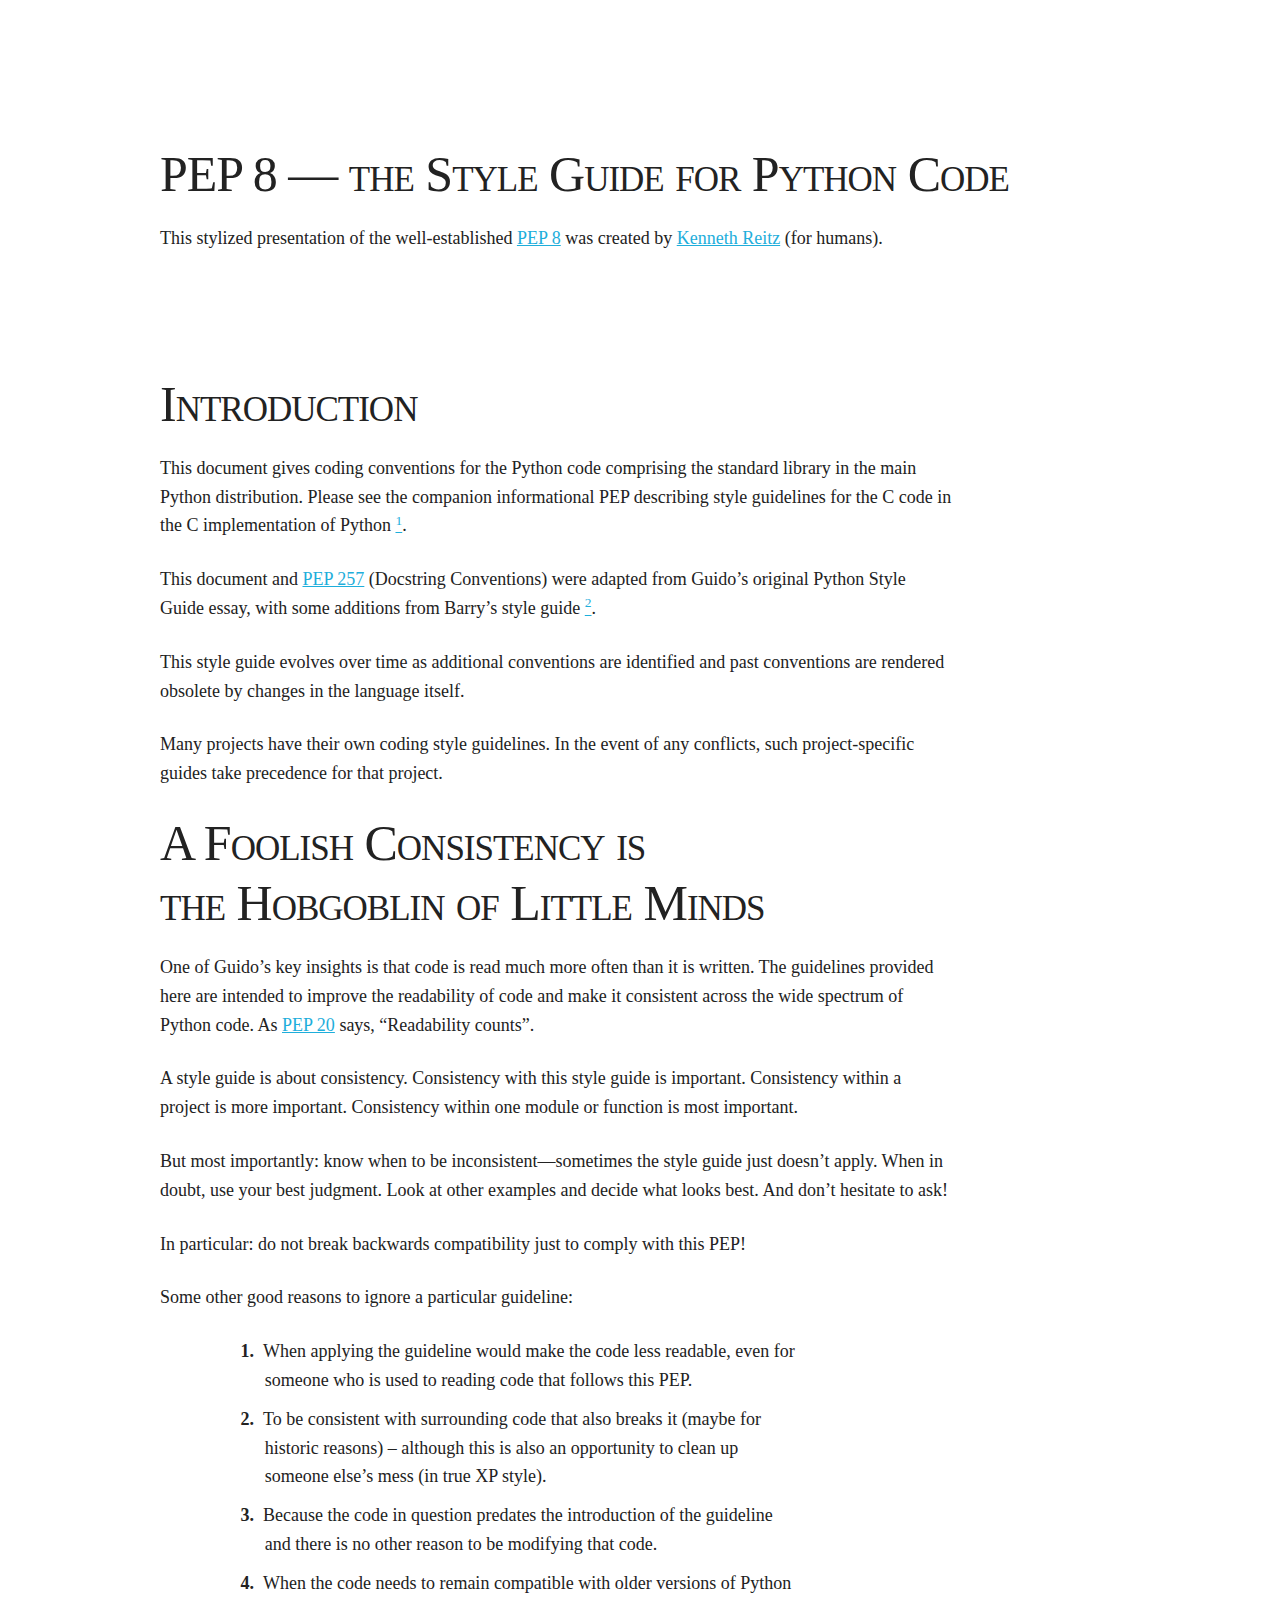
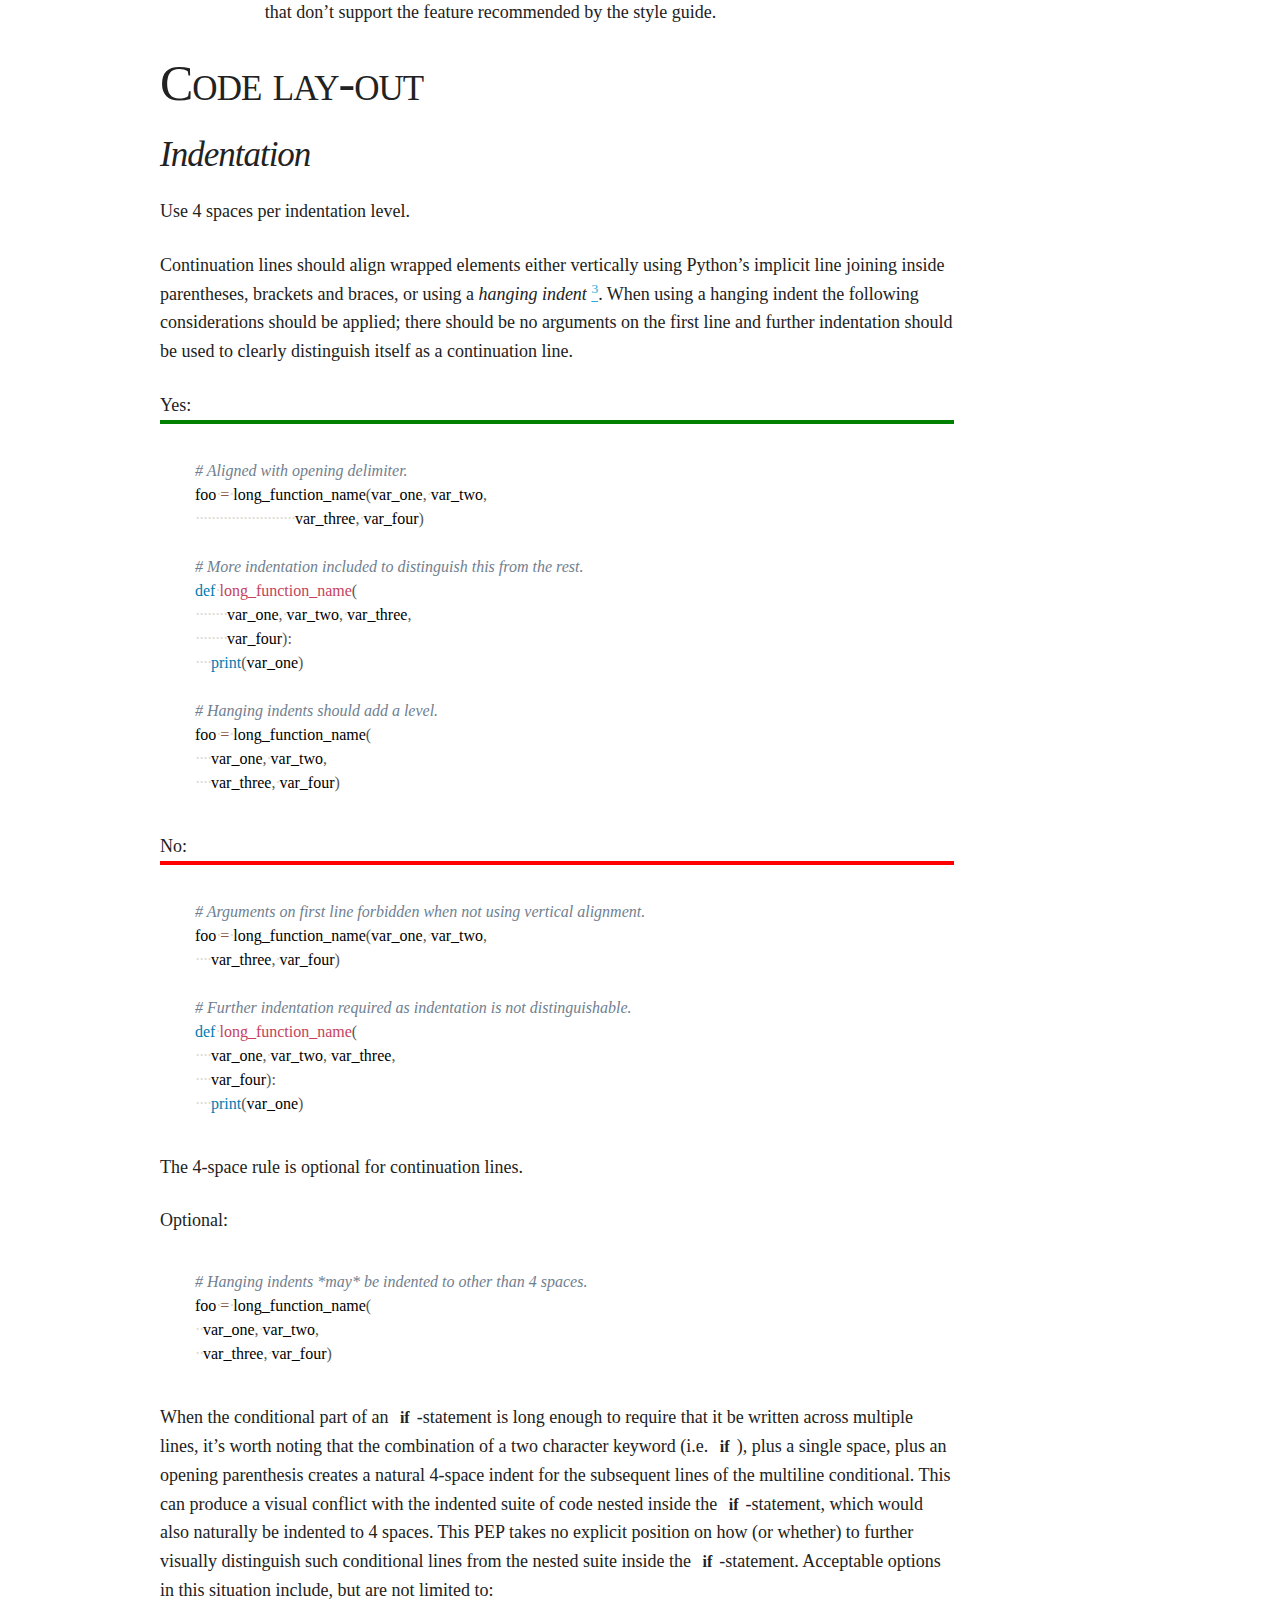
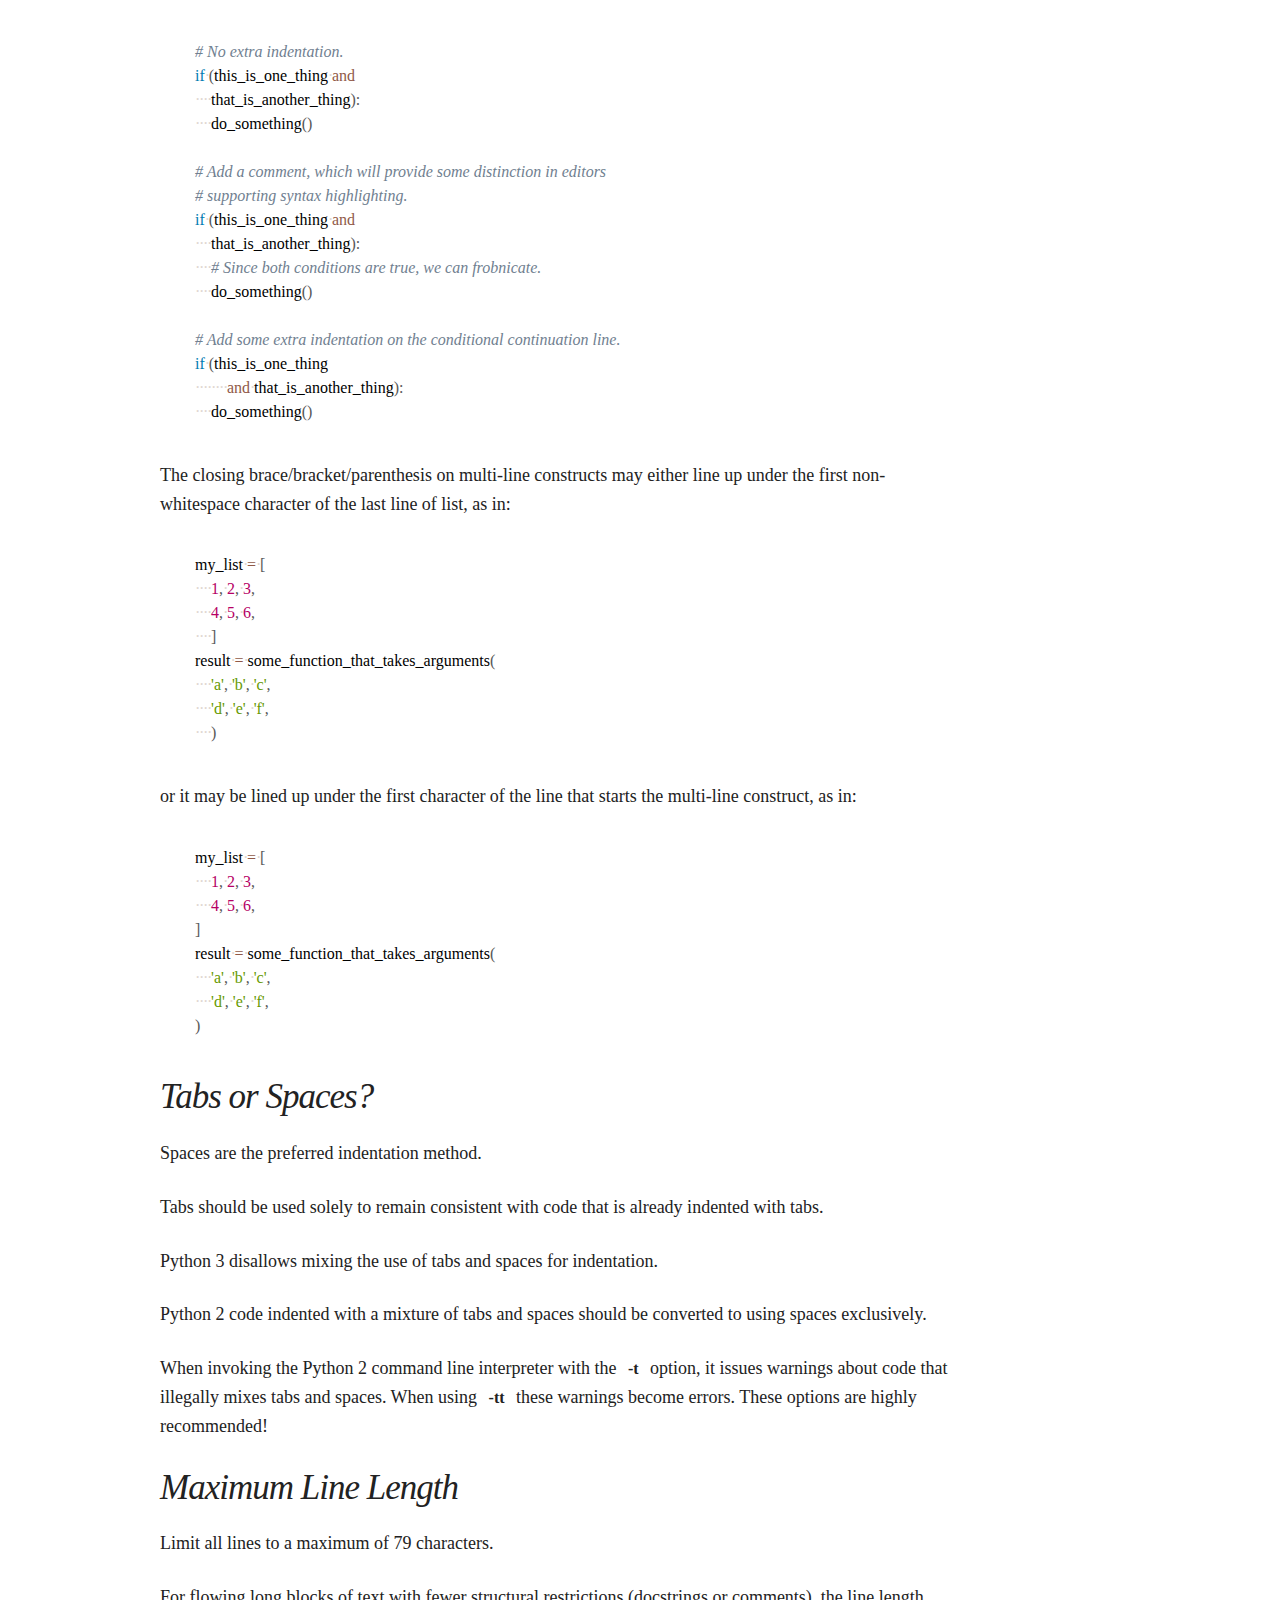
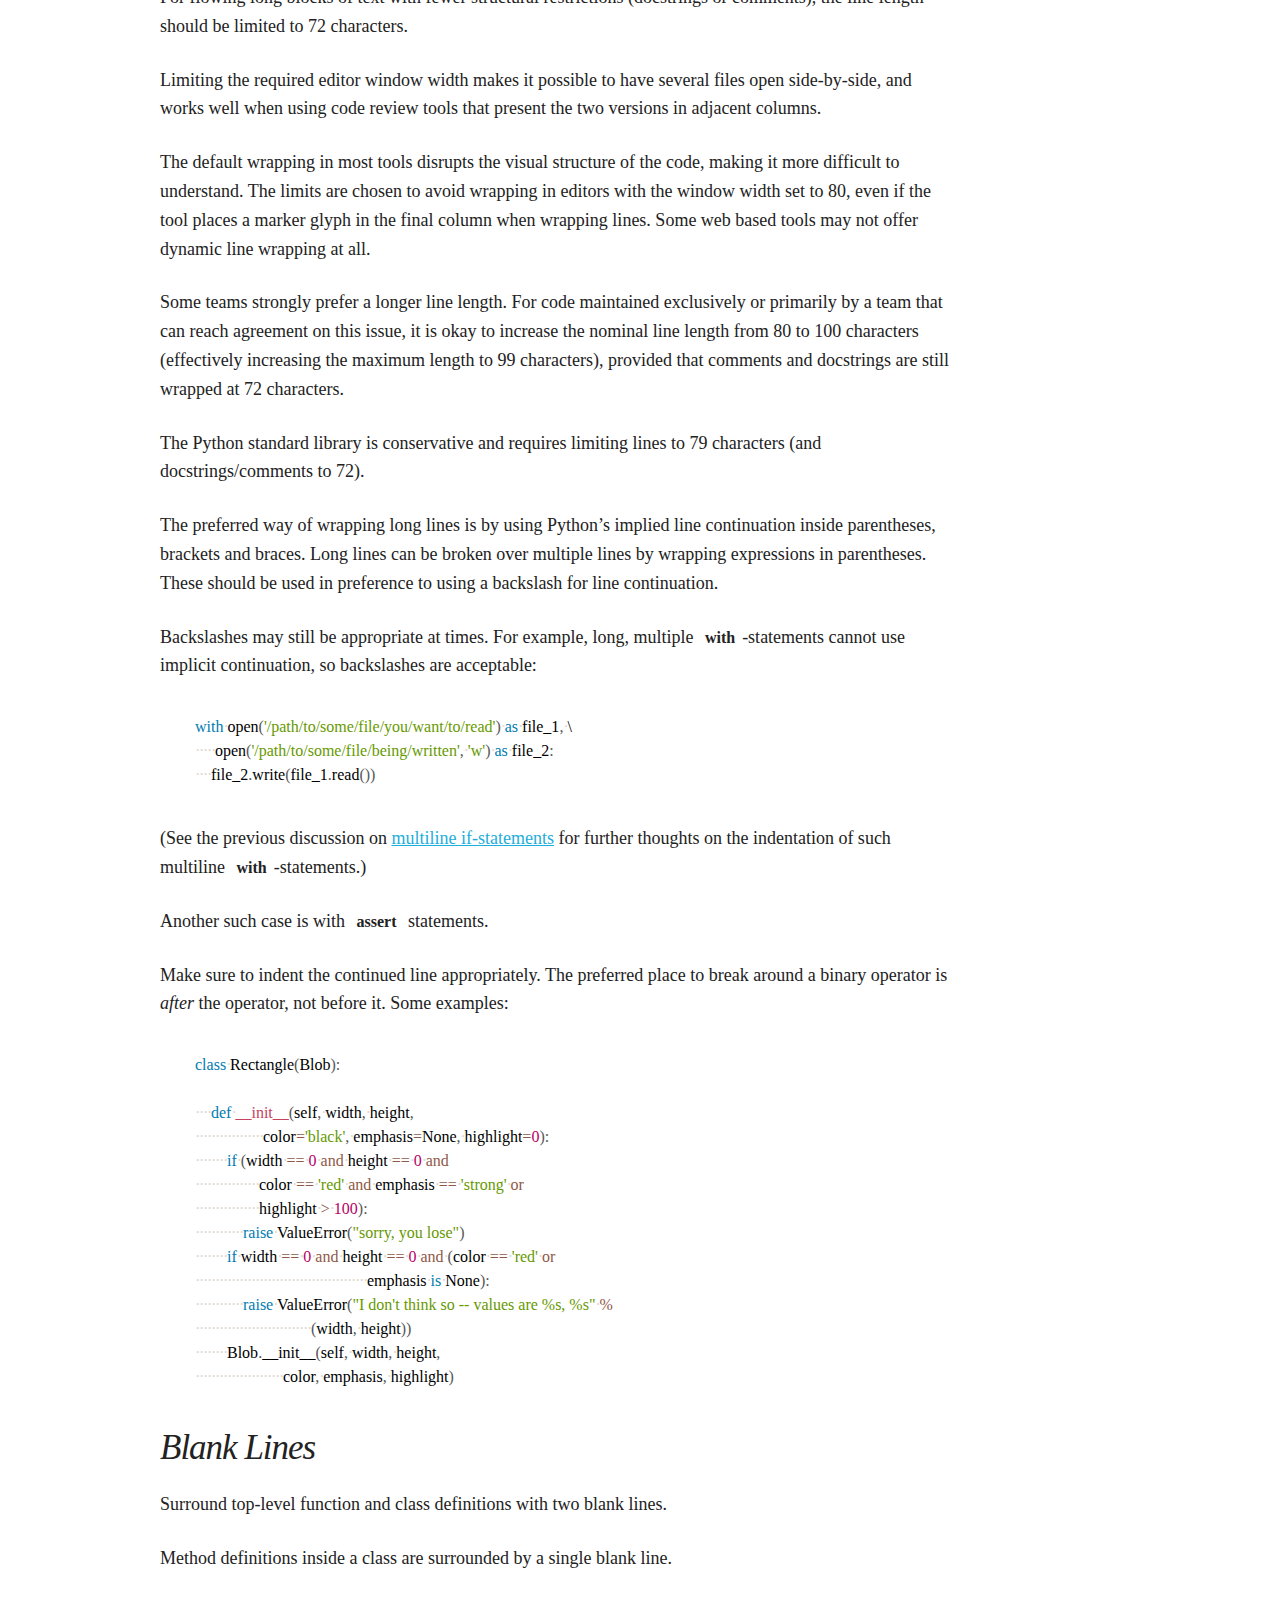
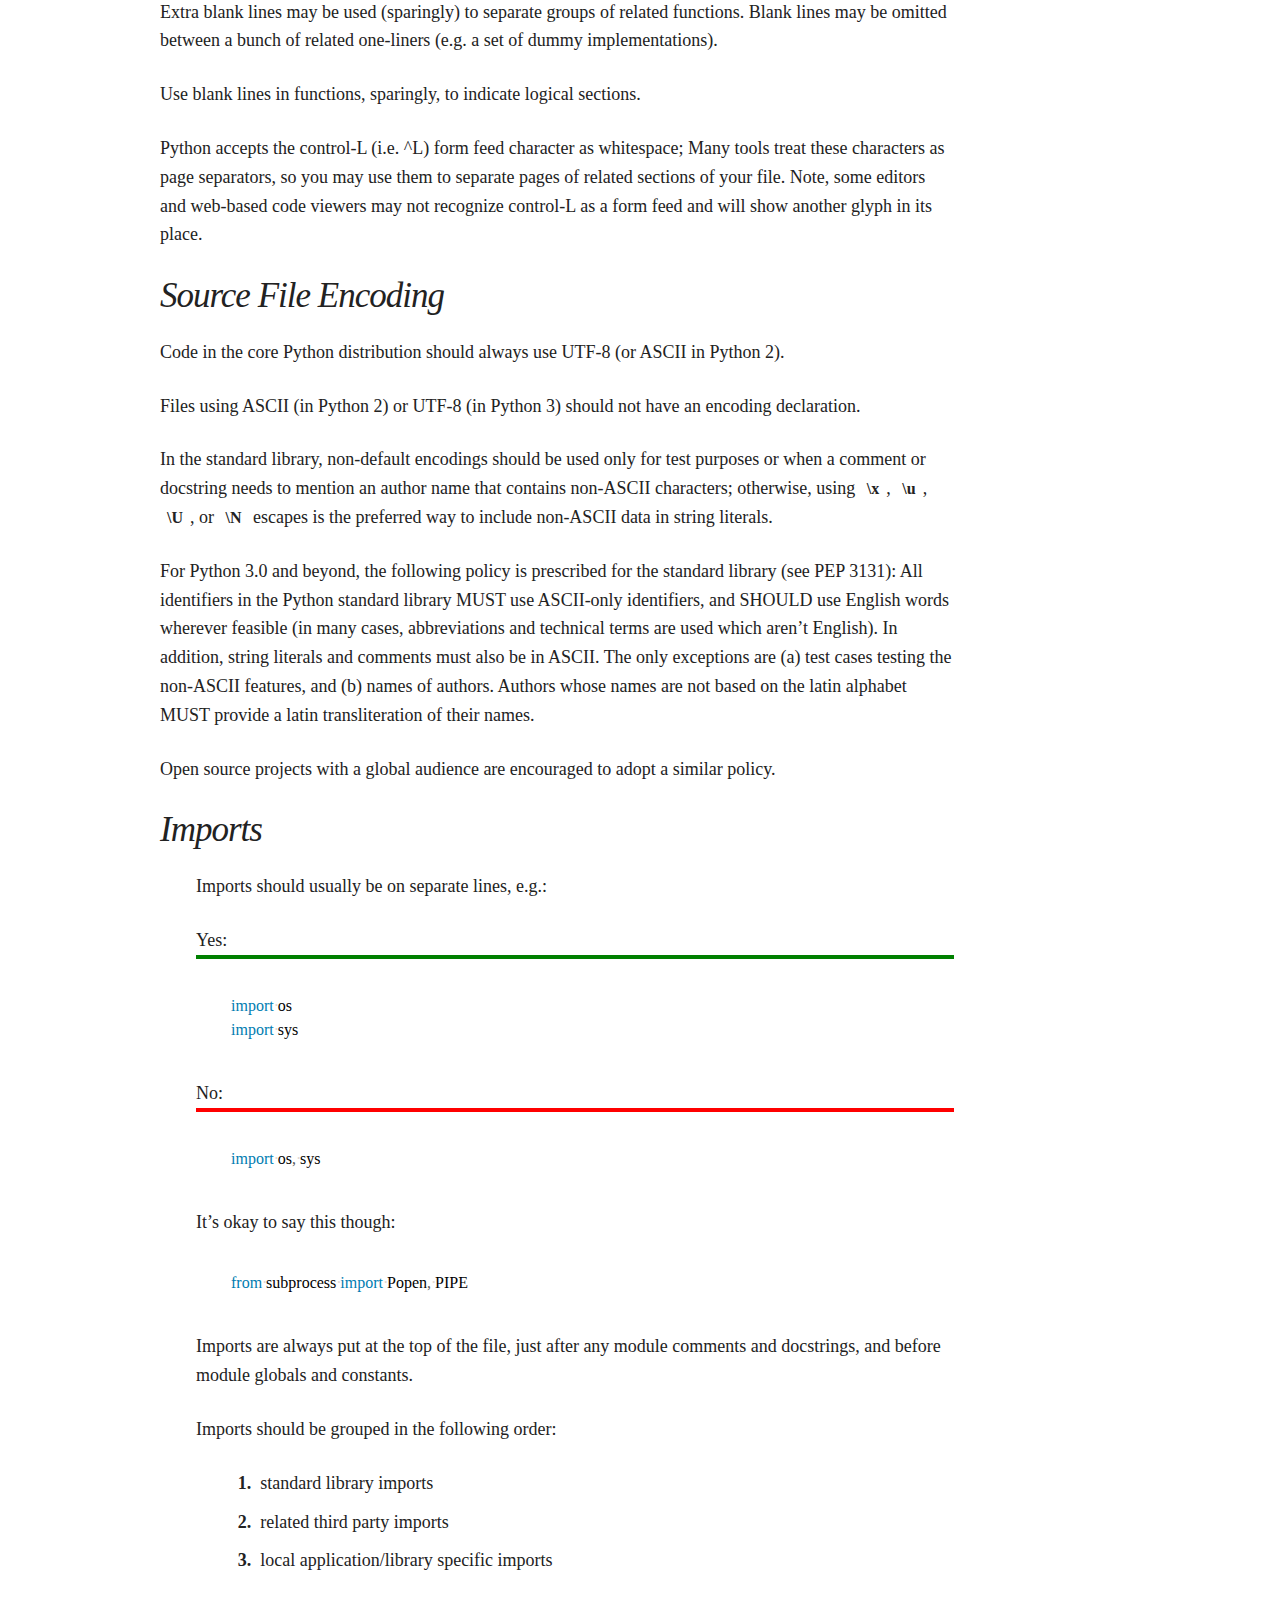
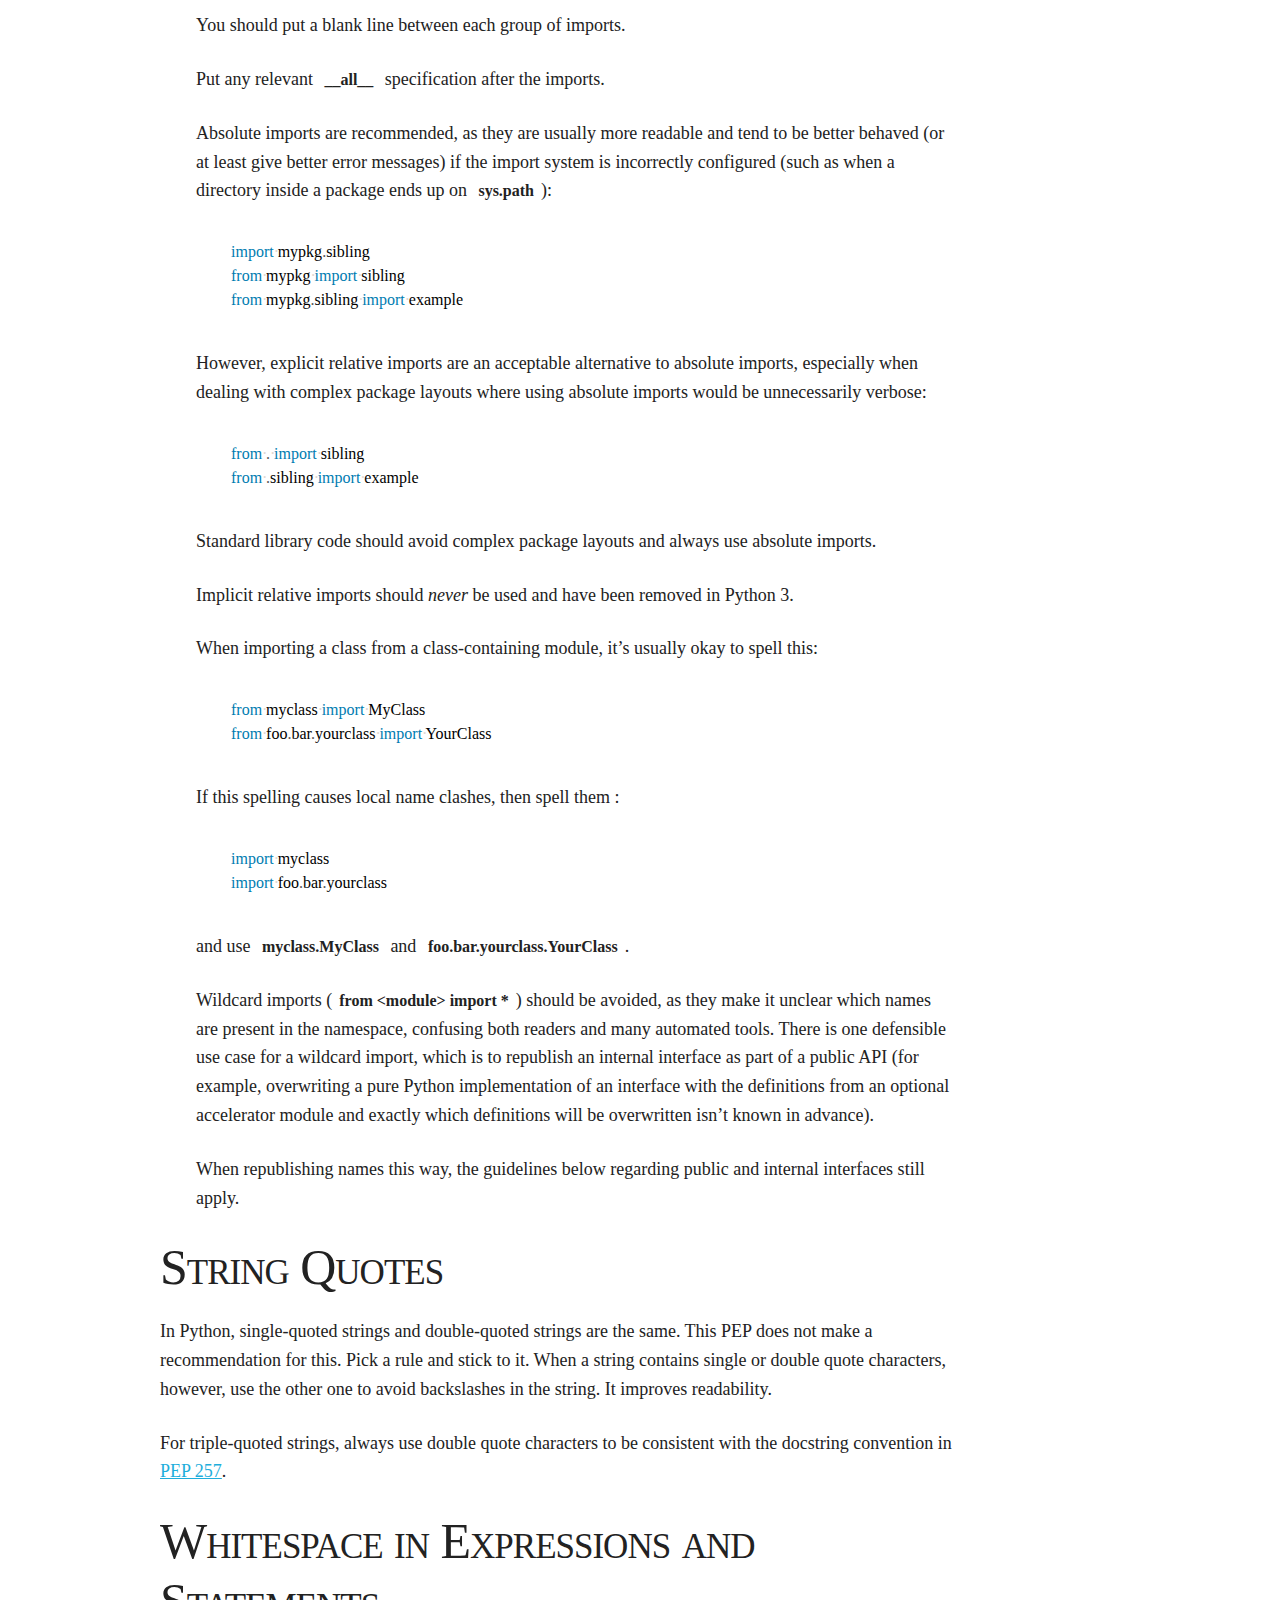
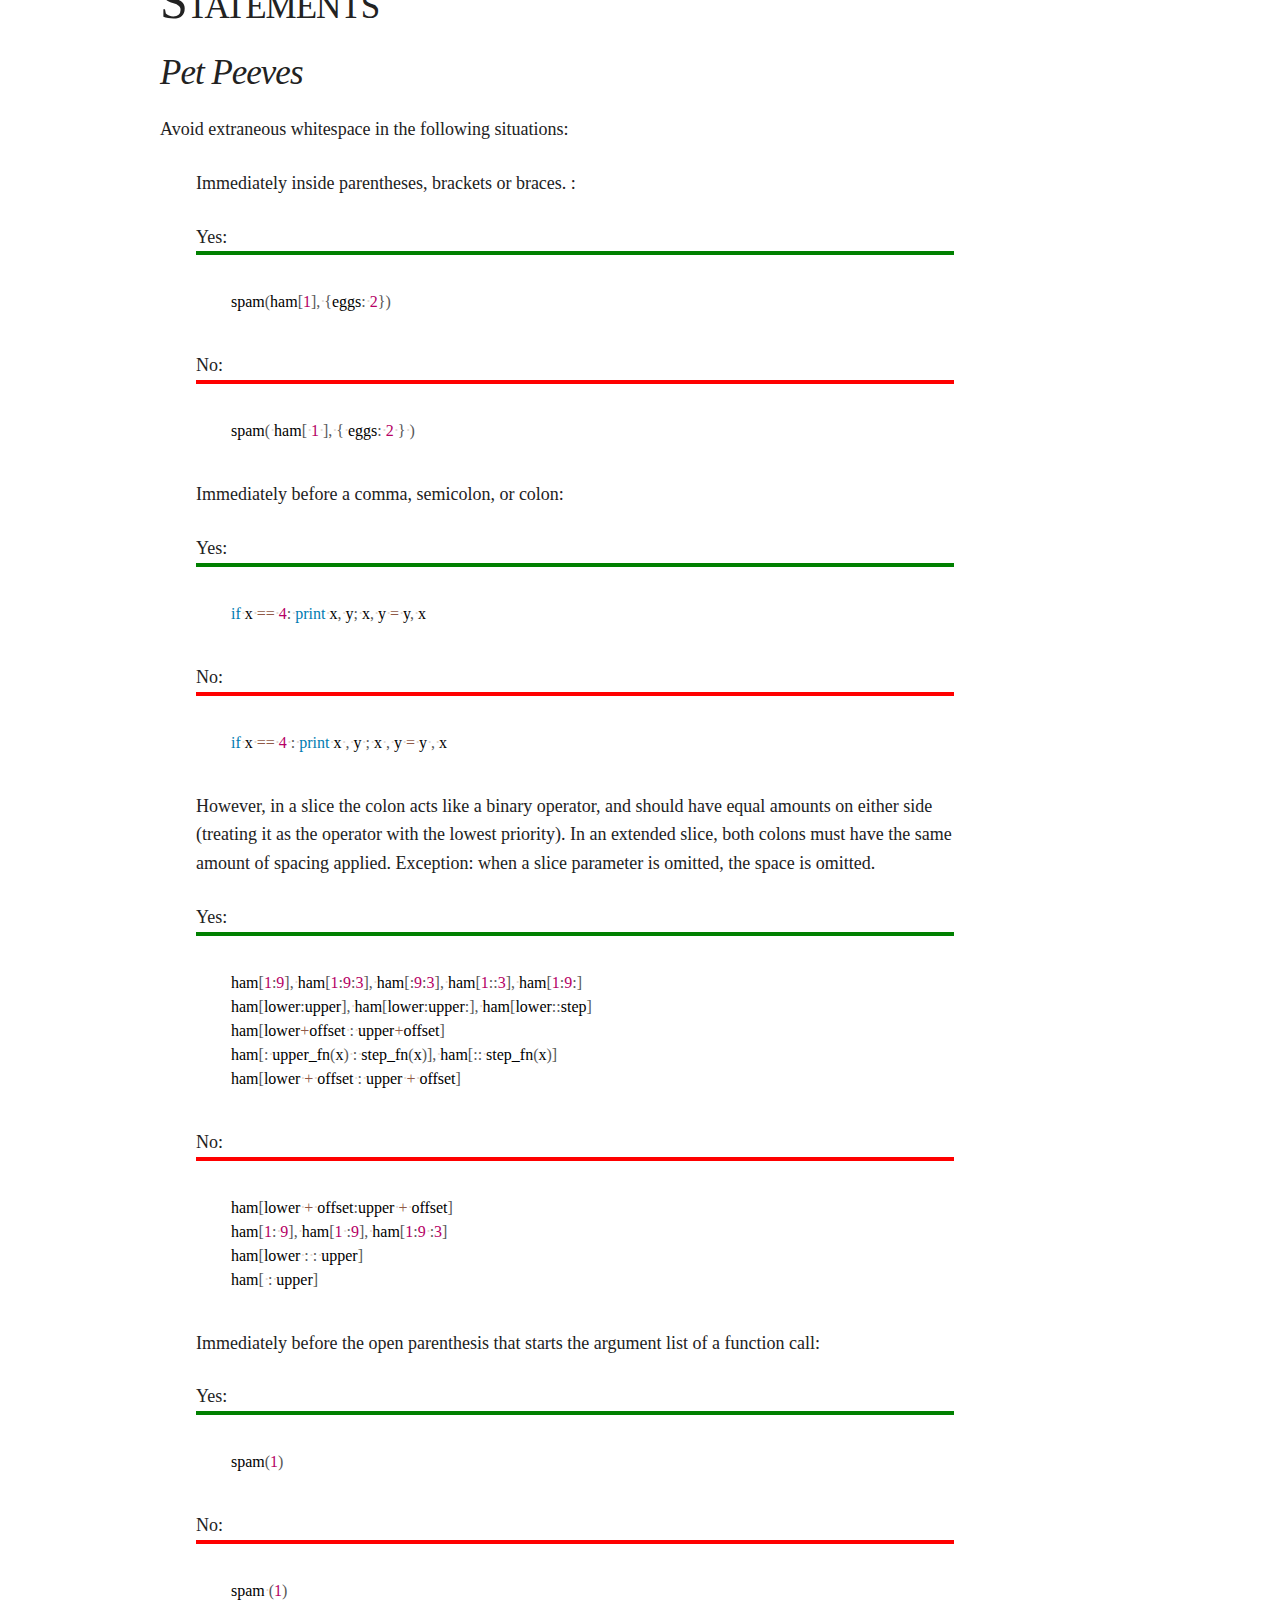
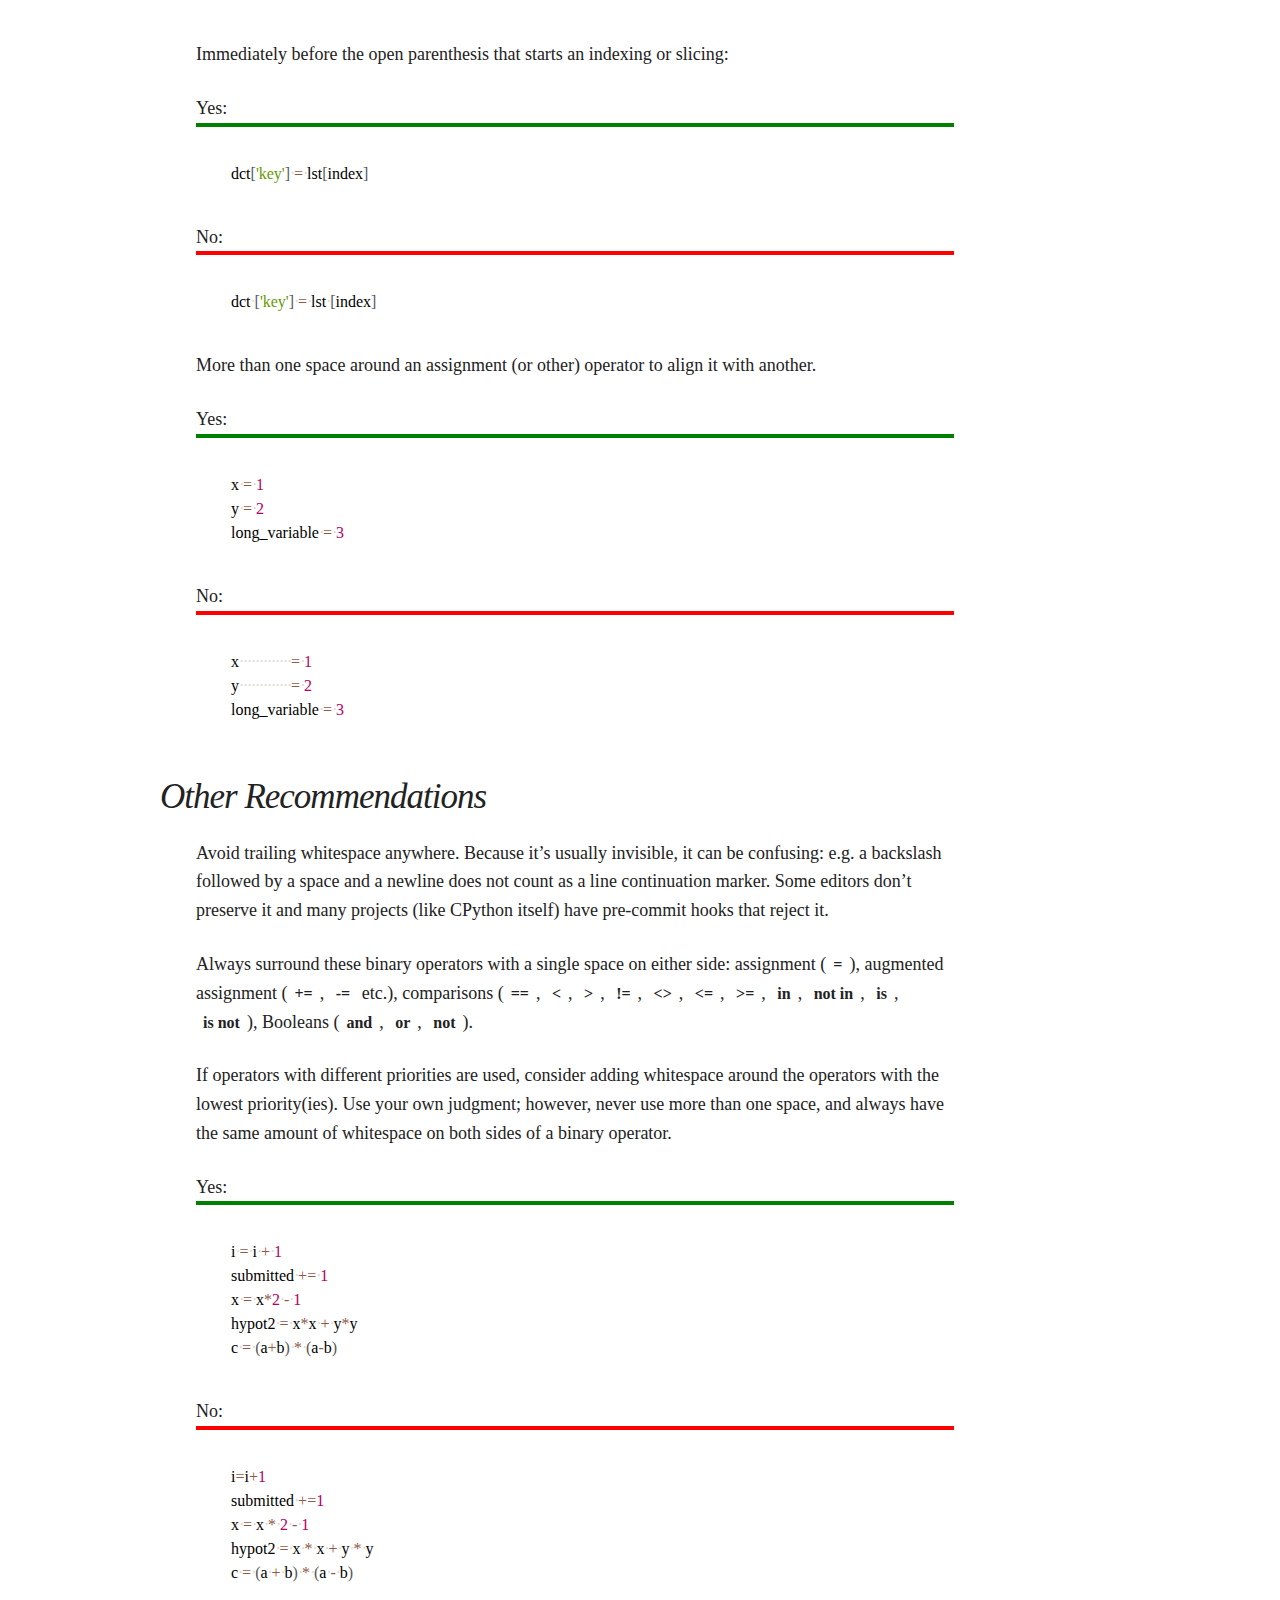
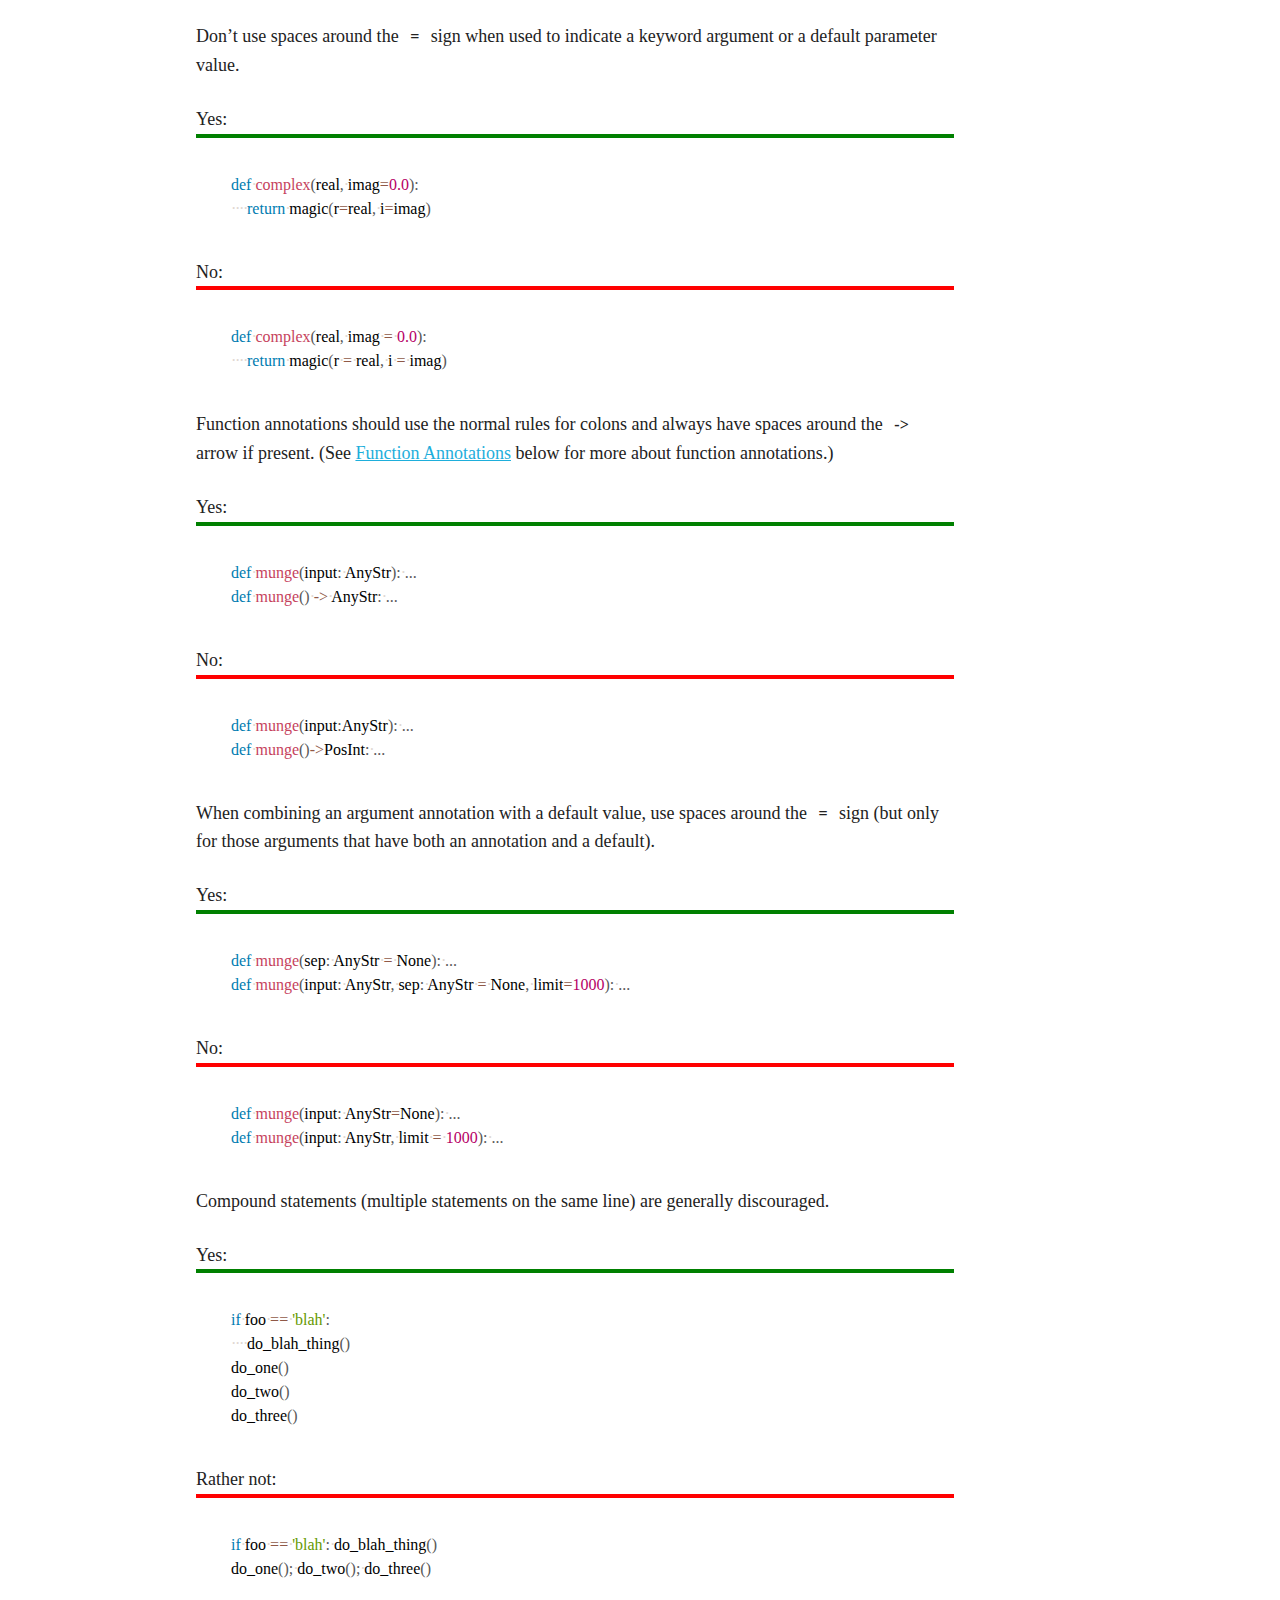
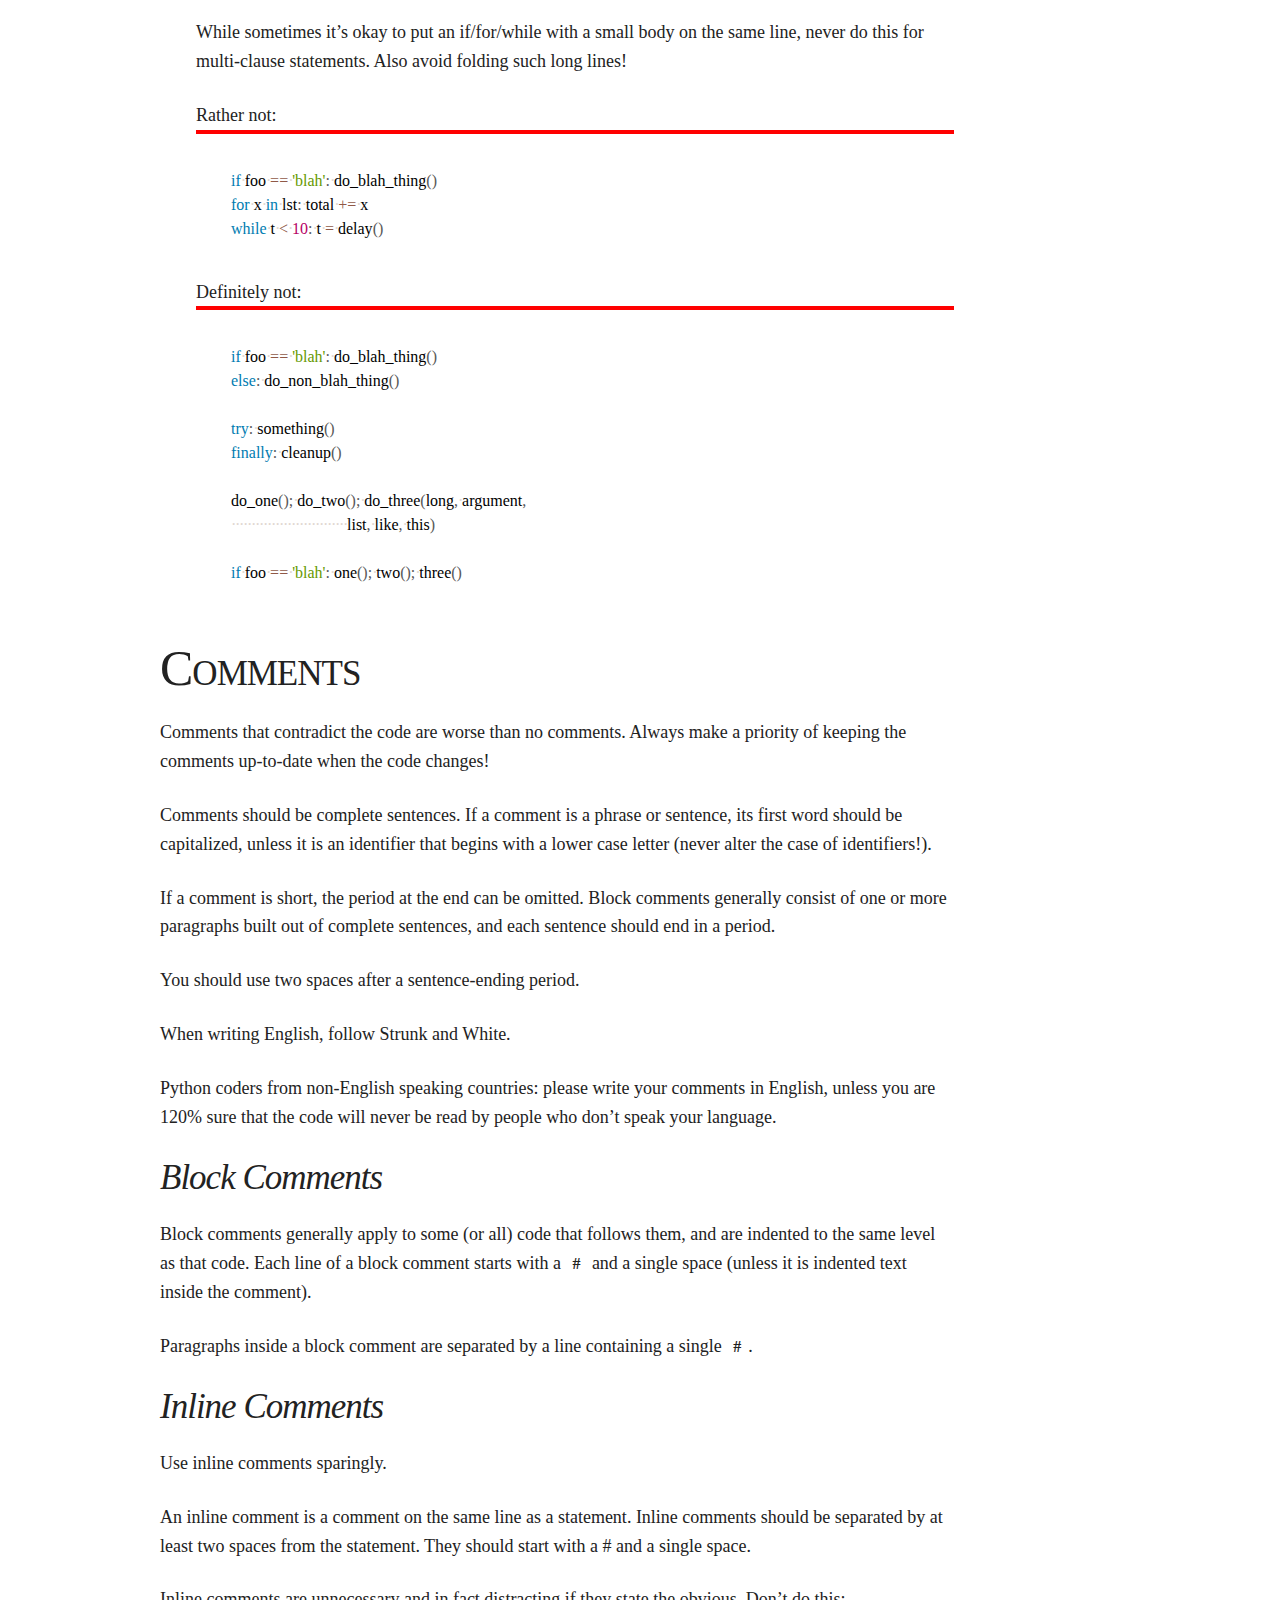
<file: public_html/index.html>
<!DOCTYPE html>
<html lang="en">
<head>

  <!-- Basic Page Needs
  –––––––––––––––––––––––––––––––––––––––––––––––––– -->
  <meta charset="utf-8">
  <title>PEP8: The Style Guide for Python Code</title>
  <meta name="description" content="">
  <meta name="author" content="">

  <!-- Mobile Specific Metas
  –––––––––––––––––––––––––––––––––––––––––––––––––– -->
  <meta name="viewport" content="width=device-width, initial-scale=1">

  <!-- JavaScripts! -->
  <script src="js/anchor.min.js"></script>

  <!-- FONT -->
  <link rel="stylesheet" type="text/css" href="https://cloud.typography.com/7584432/7495152/css/fonts.css" />

  <!-- CSS  -->
  <link rel="stylesheet" href="css/normalize.css">
  <link rel="stylesheet" href="css/skeleton.css">
  <link rel="stylesheet" href="css/prism.css">

  <style>

    body { font-size: 1.8rem; }

    /* Disable border around code blocks. */
    code.language-python {border: none;}

    /* Disable background for code blocks */
    pre.language-python {background: none;}

    /* Don't display line-feed charecters */
    .token.lf:before {content: '';}

    .token.comment {font-style: italic;}
    .token.punctuation {color: #585858;}
    .token.operator {color: #905947;}
    .token.number {color: #b60065;}
    .token.keyword {color: #007cb1;}
    .token.function {color: #c6425d;}


    /* Disable background for inline codeblocks. */
    code {
        background: none;
        border: none;
    }

    /* Operator Pro typeface for code examples. */
    code[class*="language-"], code {
        font-family: "Operator Mono A", "Operator Mono B";
        font-style: normal;
        font-weight: 400;
        font-size: 1.6rem;
    }

    pre.language-python {
        padding-top: 0px;

    }
    /* Make inline code examples stand out. */
    code {
        font-weight: 600;
        font-size: 1.6rem;
    }

    h1, h2, h3, h4 {
        font-family: "Requiem Display A", "Requiem Display B";
        font-style: normal;
        font-weight: 400;
    }

    body {
        font-style: normal;
        font-weight: 400;

        font-family: "Ideal Sans A", "Ideal Sans B";
        /*font-family: "Operator A", "Operator B";*/

    }

    h1, h2, h3, h4 {
        /*font-weight: 700;*/
    }

    h1 {
        /*border-bottom: 4px solid black;*/
        font-variant: small-caps;
        font-family: "Operator A", "Operator B";
        /*text-decoration: underline;*/
    }

    h2 {
      font-family: "Operator A", "Operator B";
      font-style: italic;
      font-size: 3.5rem;
    }

    h3 {
        /*font-style: italic;*/
        font-family: "Operator A", "Operator B";
    }

/*    li p {
      padding-left: 1em;
    }*/


    ol {
      padding-left: 2em;
      padding-right: 1em;
    }

ol {
  margin: 0 0 1.5em;
  counter-reset: item;
}

ol > li {
  /*margin: 0;*/
  /*padding: 0 0 0 2em;*/
  text-indent: -1.6em;
  list-style-type: none;
  counter-increment: item;
}

ol > li:before {
  display: inline-block;
  width: 1em;
  padding-right: 0.5em;
  font-weight: bold;
  text-align: right;
  content: counter(item) ".";
}

.title {
  font-family: "Operator A", "Operator B";
  font-style: normal;
}

ul ol {
  font-size: 100%;
  margin-bottom: 2em;
}


ul > li {
  margin: 0;
  padding: 0 0 0 2em;
  /*text-indent: -1.5em;*/
  display: block;
  list-style-type: none;
  /*counter-increment: item;*/
}

.allowed li:before {
  /*content: '—';*/
/*  display: list-item;
  list-style-type: circle;
  margin: 0;
  margin-left: 8em;
  text-indent: 8em;*/
}

/* Green is for go; Red is for stop! */
.yes { border-bottom: 4px solid green; }
.no { border-bottom: 4px solid red; }



  </style>

  <!-- Favicon
  –––––––––––––––––––––––––––––––––––––––––––––––––– -->
  <link rel="icon" type="image/png" href="images/favicon.png">

</head>
<body>

  <!-- Primary Page Layout
  –––––––––––––––––––––––––––––––––––––––––––––––––– -->
  <div class="container">

    <div class="row" style="margin-top: 15%">
        <h1 class="title">PEP 8 — the Style Guide for Python Code</h1>
        <div class="twelve columns">
        <p class="awesome">This stylized presentation of the well-established <a href="https://www.python.org/dev/peps/pep-0008/">PEP 8</a> was created by <a href="http://kennethreitz.org">Kenneth Reitz</a> (for humans).</p>
        </div>
    </div>


    <div class="row">
      <div class="ten columns" style="margin-top: 10%">


<!-- PEP8 BEGINS -->

<h1 id="introduction">Introduction</h1>

<p>This document gives coding conventions for the Python code comprising the standard library in the main Python distribution. Please see the companion informational PEP describing style guidelines for the C code in the C implementation of Python <a href="#fn1" class="footnoteRef" id="fnref1"><sup>1</sup></a>.</p>

<p>This document and <a href="https://www.python.org/dev/peps/pep-0257/">PEP 257</a> (Docstring Conventions) were adapted from Guido’s original Python Style Guide essay, with some additions from Barry’s style guide <a href="#fn2" class="footnoteRef" id="fnref2"><sup>2</sup></a>.</p>

<p>This style guide evolves over time as additional conventions are identified and past conventions are rendered obsolete by changes in the language itself.</p>

<p>Many projects have their own coding style guidelines. In the event of any conflicts, such project-specific guides take precedence for that project.</p>


<h1 id="a-foolish-consistency-is-the-hobgoblin-of-little-minds">A Foolish Consistency is <br />the Hobgoblin of Little Minds</h1>

<p>One of Guido’s key insights is that code is read much more often than it is written. The guidelines provided here are intended to improve the readability of code and make it consistent across the wide spectrum of Python code. As <a href="https://www.python.org/dev/peps/pep-0020/">PEP 20</a> says, “Readability counts”.</p>

<p>A style guide is about consistency. Consistency with this style guide is important. Consistency within a project is more important. Consistency within one module or function is most important.</p>

<p>But most importantly: know when to be inconsistent&mdash;sometimes the style guide just doesn’t apply. When in doubt, use your best judgment. Look at other examples and decide what looks best. And don’t hesitate to ask!</p>

<p>In particular: do not break backwards compatibility just to comply with this PEP!</p>

<p>Some other good reasons to ignore a particular guideline:</p>

<div class="row">
<div class="one column">&nbsp;</div>
<div class="nine columns">

<ol style="list-style-type: decimal">

    <li>When applying the guideline would make the code less readable, even for someone who is used to reading code that follows this PEP.</li>
    <li>To be consistent with surrounding code that also breaks it (maybe for historic reasons) – although this is also an opportunity to clean up someone else’s mess (in true XP style).</li>
    <li>Because the code in question predates the introduction of the guideline and there is no other reason to be modifying that code.</li>
    <li>When the code needs to remain compatible with older versions of Python that don’t support the feature recommended by the style guide.</li>
</ol>

</div>

</div>



<h1 id="code-lay-out">Code lay-out</h1>


<h2 id="indentation">Indentation</h2>


<p>Use 4 spaces per indentation level.</p>

<p>Continuation lines should align wrapped elements either vertically using Python’s implicit line joining inside parentheses, brackets and braces, or using a <em>hanging indent</em> <a href="#fn3" class="footnoteRef" id="fnref3"><sup>3</sup></a>. When using a hanging indent the following considerations should be applied; there should be no arguments on the first line and further indentation should be used to clearly distinguish itself as a continuation line.</p>

<p class="yes">Yes:</p>

<pre><code class="language-python"># Aligned with opening delimiter.
foo = long_function_name(var_one, var_two,
                         var_three, var_four)

# More indentation included to distinguish this from the rest.
def long_function_name(
        var_one, var_two, var_three,
        var_four):
    print(var_one)

# Hanging indents should add a level.
foo = long_function_name(
    var_one, var_two,
    var_three, var_four)</code></pre>

<p class="no">No:</p>

<pre><code class="language-python"># Arguments on first line forbidden when not using vertical alignment.
foo = long_function_name(var_one, var_two,
    var_three, var_four)

# Further indentation required as indentation is not distinguishable.
def long_function_name(
    var_one, var_two, var_three,
    var_four):
    print(var_one)</code></pre>

<p>The 4-space rule is optional for continuation lines.</p>

<p>Optional:</p>

<pre><code class="language-python"># Hanging indents *may* be indented to other than 4 spaces.
foo = long_function_name(
  var_one, var_two,
  var_three, var_four)</code></pre>

<a id="if-statements"></a>
<p>When the conditional part of an <code>if</code>-statement is long enough to require that it be written across multiple lines, it’s worth noting that the combination of a two character keyword (i.e. <code>if</code>), plus a single space, plus an opening parenthesis creates a natural 4-space indent for the subsequent lines of the multiline conditional. This can produce a visual conflict with the indented suite of code nested inside the <code>if</code>-statement, which would also naturally be indented to 4 spaces. This PEP takes no explicit position on how (or whether) to further visually distinguish such conditional lines from the nested suite inside the <code>if</code>-statement. Acceptable options in this situation include, but are not limited to:</p>

<pre><code class="language-python"># No extra indentation.
if (this_is_one_thing and
    that_is_another_thing):
    do_something()

# Add a comment, which will provide some distinction in editors
# supporting syntax highlighting.
if (this_is_one_thing and
    that_is_another_thing):
    # Since both conditions are true, we can frobnicate.
    do_something()

# Add some extra indentation on the conditional continuation line.
if (this_is_one_thing
        and that_is_another_thing):
    do_something()</code></pre>

<p>The closing brace/bracket/parenthesis on multi-line constructs may either line up under the first non-whitespace character of the last line of list, as in:</p>

<pre><code class="language-python">my_list = [
    1, 2, 3,
    4, 5, 6,
    ]
result = some_function_that_takes_arguments(
    &#39;a&#39;, &#39;b&#39;, &#39;c&#39;,
    &#39;d&#39;, &#39;e&#39;, &#39;f&#39;,
    )</code></pre>
<p>or it may be lined up under the first character of the line that starts the multi-line construct, as in:</p>
<pre><code class="language-python">my_list = [
    1, 2, 3,
    4, 5, 6,
]
result = some_function_that_takes_arguments(
    &#39;a&#39;, &#39;b&#39;, &#39;c&#39;,
    &#39;d&#39;, &#39;e&#39;, &#39;f&#39;,
)</code></pre>


<h2 id="tabs-or-spaces">Tabs or Spaces?</h2>

<p>Spaces are the preferred indentation method.</p>

<p>Tabs should be used solely to remain consistent with code that is already indented with tabs.</p>

<p>Python 3 disallows mixing the use of tabs and spaces for indentation.</p>

<p>Python 2 code indented with a mixture of tabs and spaces should be converted to using spaces exclusively.</p>

<p>When invoking the Python 2 command line interpreter with the <code>-t</code> option, it issues warnings about code that illegally mixes tabs and spaces. When using <code>-tt</code> these warnings become errors. These options are highly recommended!</p>


<h2 id="maximum-line-length">Maximum Line Length</h2>

<p>Limit all lines to a maximum of 79 characters.</p>

<p>For flowing long blocks of text with fewer structural restrictions (docstrings or comments), the line length should be limited to 72 characters.</p>

<p>Limiting the required editor window width makes it possible to have several files open side-by-side, and works well when using code review tools that present the two versions in adjacent columns.</p>

<p>The default wrapping in most tools disrupts the visual structure of the code, making it more difficult to understand. The limits are chosen to avoid wrapping in editors with the window width set to 80, even if the tool places a marker glyph in the final column when wrapping lines. Some web based tools may not offer dynamic line wrapping at all.</p>

<p>Some teams strongly prefer a longer line length. For code maintained exclusively or primarily by a team that can reach agreement on this issue, it is okay to increase the nominal line length from 80 to 100 characters (effectively increasing the maximum length to 99 characters), provided that comments and docstrings are still wrapped at 72 characters.</p>

<p>The Python standard library is conservative and requires limiting lines to 79 characters (and docstrings/comments to 72).</p>

<p>The preferred way of wrapping long lines is by using Python’s implied line continuation inside parentheses, brackets and braces. Long lines can be broken over multiple lines by wrapping expressions in parentheses. These should be used in preference to using a backslash for line continuation.</p>

<p>Backslashes may still be appropriate at times. For example, long, multiple <code>with</code>-statements cannot use implicit continuation, so backslashes are acceptable:</p>

<pre><code class="language-python">with open(&#39;/path/to/some/file/you/want/to/read&#39;) as file_1, \
     open(&#39;/path/to/some/file/being/written&#39;, &#39;w&#39;) as file_2:
    file_2.write(file_1.read())</code></pre>

<p>(See the previous discussion on <a href="#if-statements">multiline if-statements</a> for further thoughts on the indentation of such multiline <code>with</code>-statements.)</p>

<p>Another such case is with <code>assert</code> statements.</p>

<p>Make sure to indent the continued line appropriately. The preferred place to break around a binary operator is <em>after</em> the operator, not before it. Some examples:</p>

<pre><code class="language-python">class Rectangle(Blob):

    def __init__(self, width, height,
                 color=&#39;black&#39;, emphasis=None, highlight=0):
        if (width == 0 and height == 0 and
                color == &#39;red&#39; and emphasis == &#39;strong&#39; or
                highlight &gt; 100):
            raise ValueError(&quot;sorry, you lose&quot;)
        if width == 0 and height == 0 and (color == &#39;red&#39; or
                                           emphasis is None):
            raise ValueError(&quot;I don&#39;t think so -- values are %s, %s&quot; %
                             (width, height))
        Blob.__init__(self, width, height,
                      color, emphasis, highlight)</code></pre>


<h2 id="blank-lines">Blank Lines</h2>

<p>Surround top-level function and class definitions with two blank lines.</p>

<p>Method definitions inside a class are surrounded by a single blank line.</p>

<p>Extra blank lines may be used (sparingly) to separate groups of related functions. Blank lines may be omitted between a bunch of related one-liners (e.g. a set of dummy implementations).</p>

<p>Use blank lines in functions, sparingly, to indicate logical sections.</p>

<p>Python accepts the control-L (i.e. ^L) form feed character as whitespace; Many tools treat these characters as page separators, so you may use them to separate pages of related sections of your file. Note, some editors and web-based code viewers may not recognize control-L as a form feed and will show another glyph in its place.</p>


<h2 id="source-file-encoding">Source File Encoding</h2>

<p>Code in the core Python distribution should always use UTF-8 (or ASCII in Python 2).</p>

<p>Files using ASCII (in Python 2) or UTF-8 (in Python 3) should not have an encoding declaration.</p>

<p>In the standard library, non-default encodings should be used only for test purposes or when a comment or docstring needs to mention an author name that contains non-ASCII characters; otherwise, using <code>\x</code>, <code>\u</code>, <code>\U</code>, or <code>\N</code> escapes is the preferred way to include non-ASCII data in string literals.</p>

<p>For Python 3.0 and beyond, the following policy is prescribed for the standard library (see PEP 3131): All identifiers in the Python standard library MUST use ASCII-only identifiers, and SHOULD use English words wherever feasible (in many cases, abbreviations and technical terms are used which aren’t English). In addition, string literals and comments must also be in ASCII. The only exceptions are (a) test cases testing the non-ASCII features, and (b) names of authors. Authors whose names are not based on the latin alphabet MUST provide a latin transliteration of their names.</p>

<p>Open source projects with a global audience are encouraged to adopt a similar policy.</p>


<h2 id="imports">Imports</h2>

<ul>

<li><p>Imports should usually be on separate lines, e.g.:</p>

<p class="yes">Yes:</p>
<pre><code class="language-python">import os
import sys</code></pre>

<p class="no">No:</p>
<pre><code class="language-python">import os, sys</code></pre>

<p>It’s okay to say this though:</p>

<pre><code class="language-python">from subprocess import Popen, PIPE</code></pre></li>

<li><p>Imports are always put at the top of the file, just after any module comments and docstrings, and before module globals and constants.</p>

<p>Imports should be grouped in the following order:</p>

<ol style="list-style-type: decimal">
<li>standard library imports</li>
<li>related third party imports</li>
<li>local application/library specific imports</li>
</ol>

<p>You should put a blank line between each group of imports.</p>

<p>Put any relevant <code>__all__</code> specification after the imports.</p></li>

<li><p>Absolute imports are recommended, as they are usually more readable and tend to be better behaved (or at least give better error messages) if the import system is incorrectly configured (such as when a directory inside a package ends up on <code>sys.path</code>):</p>

<pre><code class="language-python">import mypkg.sibling
from mypkg import sibling
from mypkg.sibling import example</code></pre>

<p>However, explicit relative imports are an acceptable alternative to absolute imports, especially when dealing with complex package layouts where using absolute imports would be unnecessarily verbose:</p>

<pre><code class="language-python">from . import sibling
from .sibling import example</code></pre>

<p>Standard library code should avoid complex package layouts and always use absolute imports.</p>

<p>Implicit relative imports should <em>never</em> be used and have been removed in Python 3.</p></li>

<li><p>When importing a class from a class-containing module, it’s usually okay to spell this:</p>

<pre><code class="language-python">from myclass import MyClass
from foo.bar.yourclass import YourClass</code></pre>

<p>If this spelling causes local name clashes, then spell them :</p>

<pre><code class="language-python">import myclass
import foo.bar.yourclass</code></pre>

<p>and use <code>myclass.MyClass</code> and <code>foo.bar.yourclass.YourClass</code>.</p></li>

<li><p>Wildcard imports (<code>from &lt;module&gt; import *</code>) should be avoided, as they make it unclear which names are present in the namespace, confusing both readers and many automated tools. There is one defensible use case for a wildcard import, which is to republish an internal interface as part of a public API (for example, overwriting a pure Python implementation of an interface with the definitions from an optional accelerator module and exactly which definitions will be overwritten isn’t known in advance).</p>

<p>When republishing names this way, the guidelines below regarding public and internal interfaces still apply.</p></li>
</ul>


<h1 id="string-quotes">String Quotes</h1>


<p>In Python, single-quoted strings and double-quoted strings are the same. This PEP does not make a recommendation for this. Pick a rule and stick to it. When a string contains single or double quote characters, however, use the other one to avoid backslashes in the string. It improves readability.</p>

<p>For triple-quoted strings, always use double quote characters to be consistent with the docstring convention in <a href="https://www.python.org/dev/peps/pep-0257/">PEP 257</a>.</p>


<h1 id="whitespace-in-expressions-and-statements">Whitespace in Expressions and Statements</h1>


<h2 id="pet-peeves">Pet Peeves</h2>


<p>Avoid extraneous whitespace in the following situations:</p>

<ul>

<li><p>Immediately inside parentheses, brackets or braces. :</p>

<p class="yes">Yes:</p>
<pre><code class="language-python">spam(ham[1], {eggs: 2})</code></pre>

<p class="no">No:</p>
<pre><code class="language-python">spam( ham[ 1 ], { eggs: 2 } )</code></pre>

</li>

<li><p>Immediately before a comma, semicolon, or colon:</p>

<p class="yes">Yes:</p>
<pre><code class="language-python">if x == 4: print x, y; x, y = y, x</code></pre>

<p class="no">No:</p>
<pre><code class="language-python">if x == 4 : print x , y ; x , y = y , x</code></pre>

<li><p>However, in a slice the colon acts like a binary operator, and should have equal amounts on either side (treating it as the operator with the lowest priority). In an extended slice, both colons must have the same amount of spacing applied. Exception: when a slice parameter is omitted, the space is omitted.</p>

<p class="yes">Yes:</p>

<pre><code class="language-python">ham[1:9], ham[1:9:3], ham[:9:3], ham[1::3], ham[1:9:]
ham[lower:upper], ham[lower:upper:], ham[lower::step]
ham[lower+offset : upper+offset]
ham[: upper_fn(x) : step_fn(x)], ham[:: step_fn(x)]
ham[lower + offset : upper + offset]</code></pre>

<p class="no">No:</p>

<pre><code class="language-python">ham[lower + offset:upper + offset]
ham[1: 9], ham[1 :9], ham[1:9 :3]
ham[lower : : upper]
ham[ : upper]</code></pre></li>

<li><p>Immediately before the open parenthesis that starts the argument list of a function call:</p>


<p class="yes">Yes:</p>
<pre><code class="language-python">spam(1)</code></pre>

<p class="no">No:</p>
<pre><code class="language-python">spam (1)</code></pre>


<li><p>Immediately before the open parenthesis that starts an indexing or slicing:</p>


<p class="yes">Yes:</p>
<pre><code class="language-python">dct[&#39;key&#39;] = lst[index]</code></pre>
<p class="no">No:</p>
<pre><code class="language-python">dct [&#39;key&#39;] = lst [index]</code></pre></li>

<li><p>More than one space around an assignment (or other) operator to align it with another.</p>

<p class="yes">Yes:</p>

<pre><code class="language-python">x = 1
y = 2
long_variable = 3</code></pre>

<p class="no">No:</p>

<pre><code class="language-python">x             = 1
y             = 2
long_variable = 3</code></pre></li>

</ul>


<h2 id="other-recommendations">Other Recommendations</h2>


<ul>

<li>Avoid trailing whitespace anywhere. Because it’s usually invisible, it can be confusing: e.g. a backslash followed by a space and a newline does not count as a line continuation marker. Some editors don’t preserve it and many projects (like CPython itself) have pre-commit hooks that reject it.</li>
<p></p>
<li>Always surround these binary operators with a single space on either side: assignment (<code>=</code>), augmented assignment (<code>+=</code>, <code>-=</code> etc.), comparisons (<code>==</code>, <code>&lt;</code>, <code>&gt;</code>, <code>!=</code>, <code>&lt;&gt;</code>, <code>&lt;=</code>, <code>&gt;=</code>, <code>in</code>, <code>not in</code>, <code>is</code>, <code>is not</code>), Booleans (<code>and</code>, <code>or</code>, <code>not</code>).</li>
<p></p>
<li><p>If operators with different priorities are used, consider adding whitespace around the operators with the lowest priority(ies). Use your own judgment; however, never use more than one space, and always have the same amount of whitespace on both sides of a binary operator.</p>

<p class="yes">Yes:</p>

<pre><code class="language-python">i = i + 1
submitted += 1
x = x*2 - 1
hypot2 = x*x + y*y
c = (a+b) * (a-b)</code></pre>

<p class="no">No:</p>

<pre><code class="language-python">i=i+1
submitted +=1
x = x * 2 - 1
hypot2 = x * x + y * y
c = (a + b) * (a - b)</code></pre></li>

<li><p>Don’t use spaces around the <code>=</code> sign when used to indicate a keyword argument or a default parameter value.</p>

<p class="yes">Yes:</p>

<pre><code class="language-python">def complex(real, imag=0.0):
    return magic(r=real, i=imag)</code></pre>

<p class="no">No:</p>

<pre><code class="language-python">def complex(real, imag = 0.0):
    return magic(r = real, i = imag)</code></pre></li>

<li><p>Function annotations should use the normal rules for colons and always have spaces around the <code>-&gt;</code> arrow if present. (See <a href="#function-annotations">Function Annotations</a> below for more about function annotations.)</p>

<p class="yes">Yes:</p>

<pre><code class="language-python">def munge(input: AnyStr): ...
def munge() -&gt; AnyStr: ...</code></pre>

<p class="no">No:</p>

<pre><code class="language-python">def munge(input:AnyStr): ...
def munge()-&gt;PosInt: ...</code></pre></li>

<li><p>When combining an argument annotation with a default value, use spaces around the <code>=</code> sign (but only for those arguments that have both an annotation and a default).</p>

<p class="yes">Yes:</p>

<pre><code class="language-python">def munge(sep: AnyStr = None): ...
def munge(input: AnyStr, sep: AnyStr = None, limit=1000): ...</code></pre>

<p class="no">No:</p>

<pre><code class="language-python">def munge(input: AnyStr=None): ...
def munge(input: AnyStr, limit = 1000): ...</code></pre></li>

<li><p>Compound statements (multiple statements on the same line) are generally discouraged.</p>

<p class="yes">Yes:</p>

<pre><code class="language-python">if foo == &#39;blah&#39;:
    do_blah_thing()
do_one()
do_two()
do_three()</code></pre>

<p class="no">Rather not:</p>

<pre><code class="language-python">if foo == &#39;blah&#39;: do_blah_thing()
do_one(); do_two(); do_three()</code></pre></li>

<li><p>While sometimes it’s okay to put an if/for/while with a small body on the same line, never do this for multi-clause statements. Also avoid folding such long lines!</p>

<p class="no">Rather not:</p>

<pre><code class="language-python">if foo == &#39;blah&#39;: do_blah_thing()
for x in lst: total += x
while t &lt; 10: t = delay()</code></pre>

<p class="no">Definitely not:</p>

<pre><code class="language-python">if foo == &#39;blah&#39;: do_blah_thing()
else: do_non_blah_thing()

try: something()
finally: cleanup()

do_one(); do_two(); do_three(long, argument,
                             list, like, this)

if foo == &#39;blah&#39;: one(); two(); three()</code></pre></li>

</ul>


<h1 id="comments">Comments</h1>


<p>Comments that contradict the code are worse than no comments. Always make a priority of keeping the comments up-to-date when the code changes!</p>

<p>Comments should be complete sentences. If a comment is a phrase or sentence, its first word should be capitalized, unless it is an identifier that begins with a lower case letter (never alter the case of identifiers!).</p>

<p>If a comment is short, the period at the end can be omitted. Block comments generally consist of one or more paragraphs built out of complete sentences, and each sentence should end in a period.</p>

<p>You should use two spaces after a sentence-ending period.</p>

<p>When writing English, follow Strunk and White.</p>

<p>Python coders from non-English speaking countries: please write your comments in English, unless you are 120% sure that the code will never be read by people who don’t speak your language.</p>


<h2 id="block-comments">Block Comments</h2>


<p>Block comments generally apply to some (or all) code that follows them, and are indented to the same level as that code. Each line of a block comment starts with a <code>#</code> and a single space (unless it is indented text inside the comment).</p>

<p>Paragraphs inside a block comment are separated by a line containing a single <code>#</code>.</p>


<h2 id="inline-comments">Inline Comments</h2>


<p>Use inline comments sparingly.</p>

<p>An inline comment is a comment on the same line as a statement. Inline comments should be separated by at least two spaces from the statement. They should start with a # and a single space.</p>

<p>Inline comments are unnecessary and in fact distracting if they state the obvious. Don’t do this:</p>

<pre><code class="language-python">x = x + 1                 # Increment x</code></pre>

<p>But sometimes, this is useful:</p>

<pre><code class="language-python">x = x + 1                 # Compensate for border</code></pre>

<h2 id="documentation-strings">Documentation Strings</h2>

<p>Conventions for writing good documentation strings (a.k.a. “docstrings”) are immortalized in <a href="https://www.python.org/dev/peps/pep-0257/">PEP 257</a>.</p>

<ul>

<li>Write docstrings for all public modules, functions, classes, and methods. Docstrings are not necessary for non-public methods, but you should have a comment that describes what the method does. This comment should appear after the <code>def</code> line.</li>
<p></p>
<li><p><a href="https://www.python.org/dev/peps/pep-0257/">PEP 257</a> describes good docstring conventions. Note that most importantly, the <code>&quot;&quot;&quot;</code> that ends a multiline docstring should be on a line by itself, e.g.:</p>

<pre><code class="language-python">&quot;&quot;&quot;Return a foobang

Optional plotz says to frobnicate the bizbaz first.
&quot;&quot;&quot;</code></pre></li>

<li>For one liner docstrings, please keep the closing <code>&quot;&quot;&quot;</code> on the same line.</li>

</ul>


<h1 id="version-bookkeeping">Version Bookkeeping</h1>


<p>If you have to have Subversion, CVS, or RCS crud in your source file, do it as follows. :</p>

<pre><code class="language-python">__version__ = &quot;$Revision$&quot;
# $Source$</code></pre>

<p>These lines should be included after the module’s docstring, before any other code, separated by a blank line above and below.</p>


<h1 id="naming-conventions">Naming Conventions</h1>


<p>The naming conventions of Python’s library are a bit of a mess, so we’ll never get this completely consistent – nevertheless, here are the currently recommended naming standards. New modules and packages (including third party frameworks) should be written to these standards, but where an existing library has a different style, internal consistency is preferred.</p>


<h2 id="overriding-principle">Overriding Principle</h2>


<p>Names that are visible to the user as public parts of the API should follow conventions that reflect usage rather than implementation.</p>


<h2 id="descriptive-naming-styles">Descriptive: Naming Styles</h2>


<p>There are a lot of different naming styles. It helps to be able to recognize what naming style is being used, independently from what they are used for.</p>

<p>The following naming styles are commonly distinguished:</p>

<ul class="allowed">

<li><code>b</code> (single lowercase letter)</li>
<li><code>B</code> (single uppercase letter)</li>
<li><code>lowercase</code></li>
<li><code>lower_case_with_underscores</code></li>
<li><code>UPPERCASE</code></li>
<li><code>UPPER_CASE_WITH_UNDERSCORES</code></li>

<li><code>CapitalizedWords</code> (or CapWords, CamelCase<a href="#fn4" class="footnoteRef" id="fnref4"><sup>4</sup></a>, StudlyCaps)</li>

<li><code>mixedCase</code> (differs from CapitalizedWords by initial lowercase character!)</li>

<li><code>Capitalized_Words_With_Underscores</code> (ugly!)</li>

</ul>

<div style="margin-left: -1.5em; padding-bottom: 1em;" class="row">

<div class="one column"><strong><small>Note:</small></strong></div>
<div class="eight columns"><p>When using abbreviations in CapWords, capitalize all the letters of the abbreviation. Thus <code>HTTPServerError</code> is better than <code>HttpServerError</code>.</p></div>


</div>

<p>There’s also the style of using a short unique prefix to group related names together. This is not used much in Python, but it is mentioned for completeness. For example, the <code>os.stat()</code> function returns a tuple whose items traditionally have names like <code>st_mode</code>, <code>st_size</code>, <code>st_mtime</code> and so on. (This is done to emphasize the correspondence with the fields of the POSIX system call struct, which helps programmers familiar with that.)</p>

<p>The X11 library uses a leading X for all its public functions. In Python, this style is generally deemed unnecessary because attribute and method names are prefixed with an object, and function names are prefixed with a module name.</p>

<p>In addition, the following special forms using leading or trailing underscores are recognized (these can generally be combined with any case convention):</p>

<ul>

<li><code>_single_leading_underscore</code>: weak “internal use” indicator. E.g. <code>from M import *</code> does not import objects whose name starts with an underscore.</li>
<p></p>
<li><p><code>single_trailing_underscore_</code>: used by convention to avoid conflicts with Python keyword, e.g. :</p>

<pre><code class="language-python">Tkinter.Toplevel(master, class_=&#39;ClassName&#39;)</code></pre></li>

<li><code>__double_leading_underscore</code>: when naming a class attribute, invokes name mangling (inside class FooBar, <code>__boo</code> becomes <code>_FooBar__boo</code>; see below).</li>
<p></p>

<li><code>__double_leading_and_trailing_underscore__</code>: “magic” objects or attributes that live in user-controlled namespaces. E.g. <code>__init__</code>, <code>__import__</code> or <code>__file__</code>. Never invent such names; only use them as documented.</li>

</ul>


<h2 id="prescriptive-naming-conventions">Prescriptive: Naming Conventions</h2>


<h3 id="names-to-avoid">Names to Avoid</h3>


<p>Never use the characters ‘l’ (lowercase letter el), ‘O’ (uppercase letter oh), or ‘I’ (uppercase letter eye) as single character variable names.</p>

<p>In some fonts, these characters are indistinguishable from the numerals one and zero. When tempted to use ‘l’, use ‘L’ instead.</p>


<h3 id="package-and-module-names">Package and Module Names</h3>


<p>Modules should have short, all-lowercase names. Underscores can be used in the module name if it improves readability. Python packages should also have short, all-lowercase names, although the use of underscores is discouraged.</p>

<p>When an extension module written in C or C++ has an accompanying Python module that provides a higher level (e.g. more object oriented) interface, the C/C++ module has a leading underscore (e.g. <code>_socket</code>).</p>


<h3 id="class-names">Class Names</h3>


<p>Class names should normally use the CapWords convention.</p>

<p>The naming convention for functions may be used instead in cases where the interface is documented and used primarily as a callable.</p>

<p>Note that there is a separate convention for builtin names: most builtin names are single words (or two words run together), with the CapWords convention used only for exception names and builtin constants.</p>


<h3 id="exception-names">Exception Names</h3>


<p>Because exceptions should be classes, the class naming convention applies here. However, you should use the suffix “Error” on your exception names (if the exception actually is an error).</p>


<h3 id="global-variable-names">Global Variable Names</h3>


<p>(Let’s hope that these variables are meant for use inside one module only.) The conventions are about the same as those for functions.</p>

<p>Modules that are designed for use via <code>from M import *</code> should use the <code>__all__</code> mechanism to prevent exporting globals, or use the older convention of prefixing such globals with an underscore (which you might want to do to indicate these globals are “module non-public”).</p>


<h3 id="function-names">Function Names</h3>


<p>Function names should be lowercase, with words separated by underscores as necessary to improve readability.</p>

<p>mixedCase is allowed only in contexts where that’s already the prevailing style (e.g. threading.py), to retain backwards compatibility.</p>


<h3 id="function-and-method-arguments">Function and method arguments</h3>


<p>Always use <code>self</code> for the first argument to instance methods.</p>

<p>Always use <code>cls</code> for the first argument to class methods.</p>

<p>If a function argument’s name clashes with a reserved keyword, it is generally better to append a single trailing underscore rather than use an abbreviation or spelling corruption. Thus <code>class_</code> is better than <code>clss</code>. (Perhaps better is to avoid such clashes by using a synonym.)</p>


<h3 id="method-names-and-instance-variables">Method Names and Instance Variables</h3>


<p>Use the function naming rules: lowercase with words separated by underscores as necessary to improve readability.</p>

<p>Use one leading underscore only for non-public methods and instance variables.</p>

<p>To avoid name clashes with subclasses, use two leading underscores to invoke Python’s name mangling rules.</p>

<p>Python mangles these names with the class name: if class Foo has an attribute named <code>__a</code>, it cannot be accessed by <code>Foo.__a</code>. (An insistent user could still gain access by calling <code>Foo._Foo__a</code>.) Generally, double leading underscores should be used only to avoid name conflicts with attributes in classes designed to be subclassed.</p>

<p><strong>Note:</strong> there is some controversy about the use of __names (see below).</p>


<h3 id="constants">Constants</h3>


<p>Constants are usually defined on a module level and written in all capital letters with underscores separating words. Examples include <code>MAX_OVERFLOW</code> and <code>TOTAL</code>.</p>


<h3 id="designing-for-inheritance">Designing for inheritance</h3>


<p>Always decide whether a class’s methods and instance variables (collectively: “attributes”) should be public or non-public. If in doubt, choose non-public; it’s easier to make it public later than to make a public attribute non-public.</p>

<p>Public attributes are those that you expect unrelated clients of your class to use, with your commitment to avoid backward incompatible changes. Non-public attributes are those that are not intended to be used by third parties; you make no guarantees that non-public attributes won’t change or even be removed.</p>

<p>We don’t use the term “private” here, since no attribute is really private in Python (without a generally unnecessary amount of work).</p>

<p>Another category of attributes are those that are part of the “subclass API” (often called “protected” in other languages). Some classes are designed to be inherited from, either to extend or modify aspects of the class’s behavior. When designing such a class, take care to make explicit decisions about which attributes are public, which are part of the subclass API, and which are truly only to be used by your base class.</p>

<p>With this in mind, here are the Pythonic guidelines:</p>

<ul>

<li>Public attributes should have no leading underscores.</li>
<p></p>

<li><p>If your public attribute name collides with a reserved keyword, append a single trailing underscore to your attribute name. This is preferable to an abbreviation or corrupted spelling. (However, notwithstanding this rule, ‘cls’ is the preferred spelling for any variable or argument which is known to be a class, especially the first argument to a class method.)</p>

<p><strong>Note 1</strong>: See the argument name recommendation above for class methods.</p></li>

<li><p>For simple public data attributes, it is best to expose just the attribute name, without complicated accessor/mutator methods. Keep in mind that Python provides an easy path to future enhancement, should you find that a simple data attribute needs to grow functional behavior. In that case, use properties to hide functional implementation behind simple data attribute access syntax.</p>

<p><strong>Note 1</strong>: Properties only work on new-style classes.</p>

<p><strong>Note 2</strong>: Try to keep the functional behavior side-effect free, although side-effects such as caching are generally fine.</p>

<p><strong>Note 3</strong>: Avoid using properties for computationally expensive operations; the attribute notation makes the caller believe that access is (relatively) cheap.</p></li>

<li><p>If your class is intended to be subclassed, and you have attributes that you do not want subclasses to use, consider naming them with double leading underscores and no trailing underscores. This invokes Python’s name mangling algorithm, where the name of the class is mangled into the attribute name. This helps avoid attribute name collisions should subclasses inadvertently contain attributes with the same name.</p>

<p><strong>Note 1</strong>: Note that only the simple class name is used in the mangled name, so if a subclass chooses both the same class name and attribute name, you can still get name collisions.</p>

<p><strong>Note 2</strong>: Name mangling can make certain uses, such as debugging and <code>__getattr__()</code>, less convenient. However the name mangling algorithm is well documented and easy to perform manually.</p>

<p><strong>Note 3</strong>: Not everyone likes name mangling. Try to balance the need to avoid accidental name clashes with potential use by advanced callers.</p></li>

</ul>


<h2 id="public-and-internal-interfaces">Public and internal interfaces</h2>


<p>Any backwards compatibility guarantees apply only to public interfaces. Accordingly, it is important that users be able to clearly distinguish between public and internal interfaces.</p>

<p>Documented interfaces are considered public, unless the documentation explicitly declares them to be provisional or internal interfaces exempt from the usual backwards compatibility guarantees. All undocumented interfaces should be assumed to be internal.</p>

<p>To better support introspection, modules should explicitly declare the names in their public API using the <code>__all__</code> attribute. Setting <code>__all__</code> to an empty list indicates that the module has no public API.</p>

<p>Even with <code>__all__</code> set appropriately, internal interfaces (packages, modules, classes, functions, attributes or other names) should still be prefixed with a single leading underscore.</p>

<p>An interface is also considered internal if any containing namespace (package, module or class) is considered internal.</p>

<p>Imported names should always be considered an implementation detail. Other modules must not rely on indirect access to such imported names unless they are an explicitly documented part of the containing module’s API, such as <code>os.path</code> or a package’s <code>__init__</code> module that exposes functionality from submodules.</p>


<h1 id="programming-recommendations">Programming Recommendations</h1>


<ul>

<li><p>Code should be written in a way that does not disadvantage other implementations of Python (PyPy, Jython, IronPython, Cython, Psyco, and such).</p>

<p>For example, do not rely on CPython’s efficient implementation of in-place string concatenation for statements in the form <code>a += b</code> or <code>a = a + b</code>. This optimization is fragile even in CPython (it only works for some types) and isn’t present at all in implementations that don’t use refcounting. In performance sensitive parts of the library, the <code>''.join()</code> form should be used instead. This will ensure that concatenation occurs in linear time across various implementations.</p></li>

<li><p>Comparisons to singletons like None should always be done with <code>is</code> or <code>is not</code>, never the equality operators.</p>

<p>Also, beware of writing <code>if x</code> when you really mean <code>if x is not None</code> – e.g. when testing whether a variable or argument that defaults to None was set to some other value. The other value might have a type (such as a container) that could be false in a boolean context!</p></li>

<li><p>Use <code>is not</code> operator rather than <code>not ... is</code>. While both expressions are functionally identical, the former is more readable and preferred.</p>

<p class="yes">Yes:</p>

<pre><code class="language-python">if foo is not None:</code></pre>

<p class="no">No:</p>

<pre><code class="language-python">if not foo is None:</code></pre></li>

<li><p>When implementing ordering operations with rich comparisons, it is best to implement all six operations (<code>__eq__</code>, <code>__ne__</code>, <code>__lt__</code>, <code>__le__</code>, <code>__gt__</code>, <code>__ge__</code>) rather than relying on other code to only exercise a particular comparison.</p>

<p>To minimize the effort involved, the <code>functools.total_ordering()</code> decorator provides a tool to generate missing comparison methods.</p>

<p><a href="https://www.python.org/dev/peps/pep-0207/">PEP 207</a> indicates that reflexivity rules <em>are</em> assumed by Python. Thus, the interpreter may swap <code>y &gt; x</code> with <code>x &lt; y</code>, <code>y &gt;= x</code> with <code>x &lt;= y</code>, and may swap the arguments of <code>x == y</code> and <code>x != y</code>. The <code>sort()</code> and <code>min()</code> operations are guaranteed to use the <code>&lt;</code> operator and the <code>max()</code> function uses the <code>&gt;</code> operator. However, it is best to implement all six operations so that confusion doesn’t arise in other contexts.</p></li>

<li><p>Always use a def statement instead of an assignment statement that binds a lambda expression directly to an identifier.</p>

<p class="yes">Yes:</p>

<pre><code class="language-python">def f(x): return 2*x</code></pre>

<p class="no">No:</p>

<pre><code class="language-python">f = lambda x: 2*x</code></pre>

<p>The first form means that the name of the resulting function object is specifically ‘f’ instead of the generic ‘&lt;lambda&gt;’. This is more useful for tracebacks and string representations in general. The use of the assignment statement eliminates the sole benefit a lambda expression can offer over an explicit def statement (i.e. that it can be embedded inside a larger expression)</p></li>

<li><p>Derive exceptions from <code>Exception</code> rather than <code>BaseException</code>. Direct inheritance from <code>BaseException</code> is reserved for exceptions where catching them is almost always the wrong thing to do.</p>

<p>Design exception hierarchies based on the distinctions that code <em>catching</em> the exceptions is likely to need, rather than the locations where the exceptions are raised. Aim to answer the question “What went wrong?” programmatically, rather than only stating that “A problem occurred” (see <a href="https://www.python.org/dev/peps/pep-3151/">PEP 3151</a> for an example of this lesson being learned for the builtin exception hierarchy)</p>

<p>Class naming conventions apply here, although you should add the suffix “Error” to your exception classes if the exception is an error. Non-error exceptions that are used for non-local flow control or other forms of signaling need no special suffix.</p></li>

<li><p>Use exception chaining appropriately. In Python 3, “raise X from Y” should be used to indicate explicit replacement without losing the original traceback.</p>

<p>When deliberately replacing an inner exception (using “raise X” in Python 2 or “raise X from None” in Python 3.3+), ensure that relevant details are transferred to the new exception (such as preserving the attribute name when converting KeyError to AttributeError, or embedding the text of the original exception in the new exception message).</p></li>

<li><p>When raising an exception in Python 2, use <code>raise ValueError('message')</code> instead of the older form <code>raise ValueError, 'message'</code>.</p>

<p>The latter form is not legal Python 3 syntax.</p>

<p>The paren-using form also means that when the exception arguments are long or include string formatting, you don’t need to use line continuation characters thanks to the containing parentheses.</p></li>

<li><p>When catching exceptions, mention specific exceptions whenever possible instead of using a bare <code>except:</code> clause.</p>

<p>For example, use:</p>

<pre><code class="language-python">try:
    import platform_specific_module
except ImportError:
    platform_specific_module = None</code></pre>

<p>A bare <code>except:</code> clause will catch SystemExit and KeyboardInterrupt exceptions, making it harder to interrupt a program with Control-C, and can disguise other problems. If you want to catch all exceptions that signal program errors, use <code>except Exception:</code> (bare except is equivalent to <code>except BaseException:</code>).</p>

<p>A good rule of thumb is to limit use of bare ‘except’ clauses to two cases:</p>

<ol style="list-style-type: decimal">

<li>If the exception handler will be printing out or logging the traceback; at least the user will be aware that an error has occurred.</li>

<li>If the code needs to do some cleanup work, but then lets the exception propagate upwards with <code>raise</code>. <code>try...finally</code> can be a better way to handle this case.</li>
</ol></li>

<li><p>When binding caught exceptions to a name, prefer the explicit name binding syntax added in Python 2.6:</p>

<pre><code class="language-python">try:
    process_data()
except Exception as exc:
    raise DataProcessingFailedError(str(exc))</code></pre>
<p>This is the only syntax supported in Python 3, and avoids the ambiguity problems associated with the older comma-based syntax.</p></li>

<li>When catching operating system errors, prefer the explicit exception hierarchy introduced in Python 3.3 over introspection of <code>errno</code> values.</li>

<p></p>
<li><p>Additionally, for all try/except clauses, limit the <code>try</code> clause to the absolute minimum amount of code necessary. Again, this avoids masking bugs.</p>

<p class="yes">Yes:</p>

<pre><code class="language-python">try:
    value = collection[key]
except KeyError:
    return key_not_found(key)
else:
    return handle_value(value)</code></pre>

<p class="no">No:</p>

<pre><code class="language-python">try:
    # Too broad!
    return handle_value(collection[key])
except KeyError:
    # Will also catch KeyError raised by handle_value()
    return key_not_found(key)</code></pre></li>

<li>When a resource is local to a particular section of code, use a <code>with</code> statement to ensure it is cleaned up promptly and reliably after use. A try/finally statement is also acceptable.</li>

<li><p>Context managers should be invoked through separate functions or methods whenever they do something other than acquire and release resources. For example:</p>

<p class="yes">Yes:</p>

<pre><code class="language-python">with conn.begin_transaction():
    do_stuff_in_transaction(conn)</code></pre>

<p class="no">No:</p>

<pre><code class="language-python">with conn:
    do_stuff_in_transaction(conn)</code></pre>

<p>The latter example doesn’t provide any information to indicate that the <code>__enter__</code> and <code>__exit__</code> methods are doing something other than closing the connection after a transaction. Being explicit is important in this case.</p></li>

<li><p>Be consistent in return statements. Either all return statements in a function should return an expression, or none of them should. If any return statement returns an expression, any return statements where no value is returned should explicitly state this as <code>return None</code>, and an explicit return statement should be present at the end of the function (if reachable).</p>

<p class="yes">Yes:</p>

<pre><code class="language-python">def foo(x):
    if x &gt;= 0:
        return math.sqrt(x)
    else:
        return None

def bar(x):
    if x &lt; 0:
        return None
    return math.sqrt(x)</code></pre>

<p class="no">No:</p>

<pre><code class="language-python">def foo(x):
    if x &gt;= 0:
        return math.sqrt(x)

def bar(x):
    if x &lt; 0:
        return
    return math.sqrt(x)</code></pre></li>

<li><p>Use string methods instead of the string module.</p>

<p>String methods are always much faster and share the same API with unicode strings. Override this rule if backward compatibility with Pythons older than 2.0 is required.</p></li>

<li><p>Use <code>''.startswith()</code> and <code>''.endswith()</code> instead of string slicing to check for prefixes or suffixes.</p>

<p><code>startswith()</code> and <code>endswith()</code> are cleaner and less error prone. For example:</p>

<pre><code class="language-python">Yes: if foo.startswith(&#39;bar&#39;):
No:  if foo[:3] == &#39;bar&#39;:</code></pre></li>

<li><p>Object type comparisons should always use <code>isinstance()</code> instead of comparing types directly. :</p>

<pre><code class="language-python">Yes: if isinstance(obj, int):

No:  if type(obj) is type(1):</code></pre>

<p>When checking if an object is a string, keep in mind that it might be a unicode string too! In Python 2, str and unicode have a common base class, basestring, so you can do:</p>

<pre><code class="language-python">if isinstance(obj, basestring):</code></pre>

<p>Note that in Python 3, <code>unicode</code> and <code>basestring</code> no longer exist (there is only <code>str</code>) and a bytes object is no longer a kind of string (it is a sequence of integers instead)</p></li>

<li><p>For sequences, (strings, lists, tuples), use the fact that empty sequences are false. :</p>

<pre><code class="language-python">Yes: if not seq:
     if seq:

No: if len(seq)
    if not len(seq)</code></pre></li>

<li>Don’t write string literals that rely on significant trailing whitespace. Such trailing whitespace is visually indistinguishable and some editors (or more recently, reindent.py) will trim them.</li>

<li><p>Don’t compare boolean values to True or False using <code>==</code>. :</p>

<p class="yes">Yes:</p>
<pre><code class="language-python">if greeting:</code></pre>

<p class="no">No:</p>
<pre><code class="language-python">if greeting == True:</code></pre>

<p class="no">Worse:</p>
<pre><code class="language-python">if greeting is True:</code></pre></li>

</ul>


<h2 id="function-annotations">Function Annotations</h2>


<p>With the acceptance of PEP 484, the style rules for function annotations are changing.</p>

<ul>

<li>In order to be forward compatible, function annotations in Python 3 code should preferably use <a href="https://www.python.org/dev/peps/pep-0484/">PEP 484</a> syntax. (There are some formatting recommendations for annotations in the previous section.)</li>

<li>The experimentation with annotation styles that was recommended previously in this PEP is no longer encouraged.</li>
<p></p>
<li>However, outside the stdlib, experiments within the rules of PEP 484 are now encouraged. For example, marking up a large third party library or application with <a href="https://www.python.org/dev/peps/pep-0484/">PEP 484</a> style type annotations, reviewing how easy it was to add those annotations, and observing whether their presence increases code understandabilty.</li>
<p></p>
<li>The Python standard library should be conservative in adopting such annotations, but their use is allowed for new code and for big refactorings.</li>
<p></p>
<li><p>For code that wants to make a different use of function annotations it is recommended to put a comment of the form:</p>

<pre><code class="language-python"># type: ignore</code></pre>

<p>near the top of the file; this tells type checker to ignore all annotations. (More fine-grained ways of disabling complaints from type checkers can be found in <a href="https://www.python.org/dev/peps/pep-0484/">PEP 484</a>.)</p></li>

<li>Like linters, type checkers are optional, separate tools. Python interpreters by default should not issue any messages due to type checking and should not alter their behavior based on annotations.</li>

<li>Users who don’t want to use type checkers are free to ignore them. However, it is expected that users of third party library packages may want to run type checkers over those packages. For this purpose <a href="https://www.python.org/dev/peps/pep-0484/">PEP 484</a> recommends the use of stub files: .pyi files that are read by the type checker in preference of the corresponding .py files. Stub files can be distributed with a library, or separately (with the library author’s permission) through the typeshed repo <a href="#fn5" class="footnoteRef" id="fnref5"><sup>5</sup></a>.</li>
<p></p>
<li><p>For code that needs to be backwards compatible, function annotations can be added in the form of comments. Basically, this Python 3 annotation:</p>

<pre><code class="language-python">def embezzle(self, account: str, funds: int = 1000000, **fake_receipts: str) -&gt; None:
    &quot;&quot;&quot;Embezzle funds from account using fake receipts.&quot;&quot;&quot;
    &lt;code goes here&gt;</code></pre>

<p>is equivalent to the following:</p>

<pre><code class="language-python">def embezzle(self, account, funds=1000000, **fake_receipts):
    # type: (str, int, **str) -&gt; None
    &quot;&quot;&quot;Embezzle funds from account using fake receipts.&quot;&quot;&quot;
    &lt;code goes here&gt;</code></pre>

<p>The mypy type checker <a href="#fn6" class="footnoteRef" id="fnref6"><sup>6</sup></a> currently supports this syntax, and other type checkers are encouraged to adopt it.</p></li>

</ul>

<hr />

<h3><small>Footnotes</small></h3>

<div class="footnotes">

<ol>
<li id="fn1"><p><a href="https://www.python.org/dev/peps/pep-0007/">PEP 7</a>, Style Guide for C Code, van Rossum<a href="#fnref1">↩</a></p></li>
<li id="fn2"><p>Barry’s GNU Mailman style guide <a href="http://barry.warsaw.us/software/STYLEGUIDE.txt" class="uri">http://barry.warsaw.us/software/STYLEGUIDE.txt</a><a href="#fnref2">↩</a></p></li>
<li id="fn3"><p><em>Hanging indentation</em> is a type-setting style where all the lines in a paragraph are indented except the first line. In the context of Python, the term is used to describe a style where the opening parenthesis of a parenthesized statement is the last non-whitespace character of the line, with subsequent lines being indented until the closing parenthesis.<a href="#fnref3">↩</a></p></li>
<li id="fn4"><p><a href="http://www.wikipedia.com/wiki/CamelCase" class="uri">http://www.wikipedia.com/wiki/CamelCase</a><a href="#fnref4">↩</a></p></li>
<li id="fn5"><p>Typeshed repo <a href="https://github.com/python/typeshed" class="uri">https://github.com/python/typeshed</a><a href="#fnref5">↩</a></p></li>
<li id="fn6"><p>mypy type checker <a href="http://mypy-lang.org" class="uri">http://mypy-lang.org</a> <a href="https://github.com/JukkaL/mypy" class="uri">https://github.com/JukkaL/mypy</a><a href="#fnref6">↩</a></p></li>
</ol>
</div>



<h4 id="section"></h4>













<!-- PEP8 ENDS -->

      </div>
    </div>
  </div>

<!-- End Document
  –––––––––––––––––––––––––––––––––––––––––––––––––– -->

  <!-- JavaScripts! -->

  <script src="js/prism.js"></script>

  <!-- Anchors.js -->
  <script>
    anchors.options = {
      icon: '#'
    };
    anchors.add()
  </script>

</body>
</html>
</file>
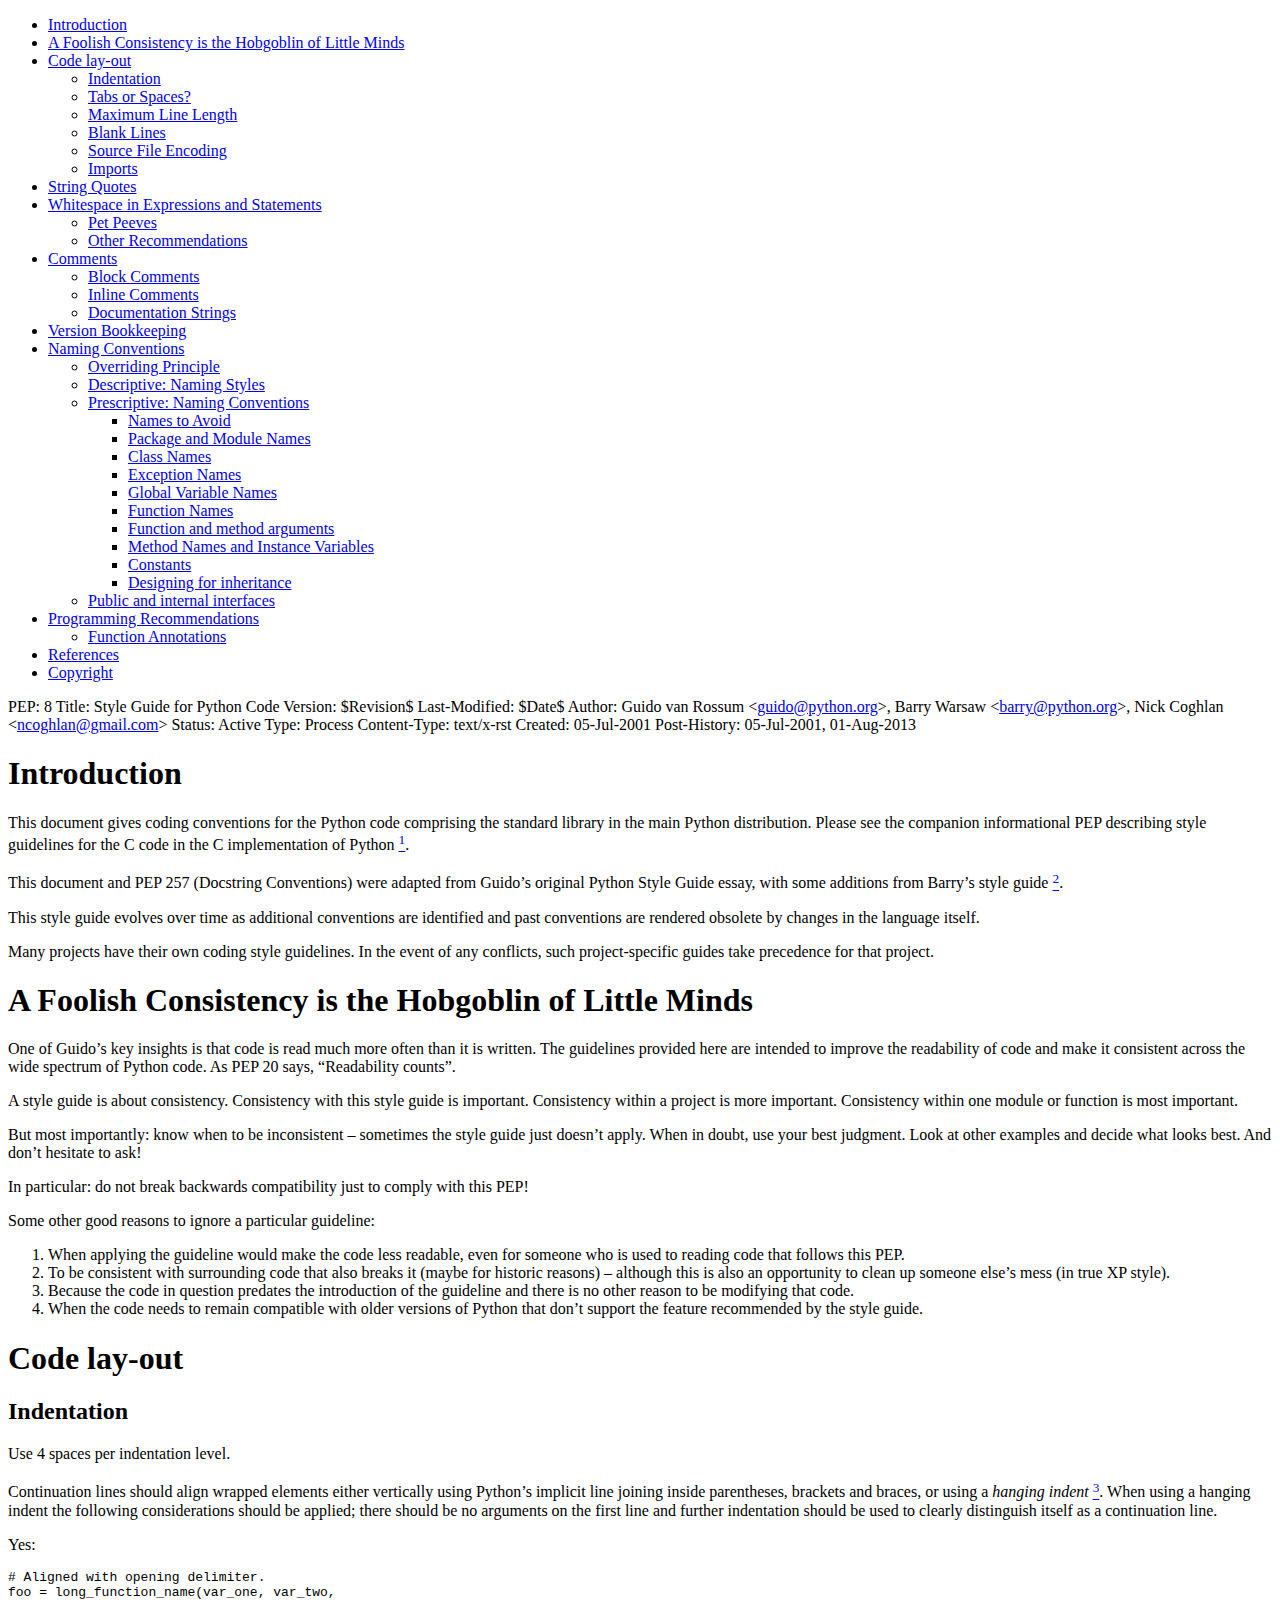
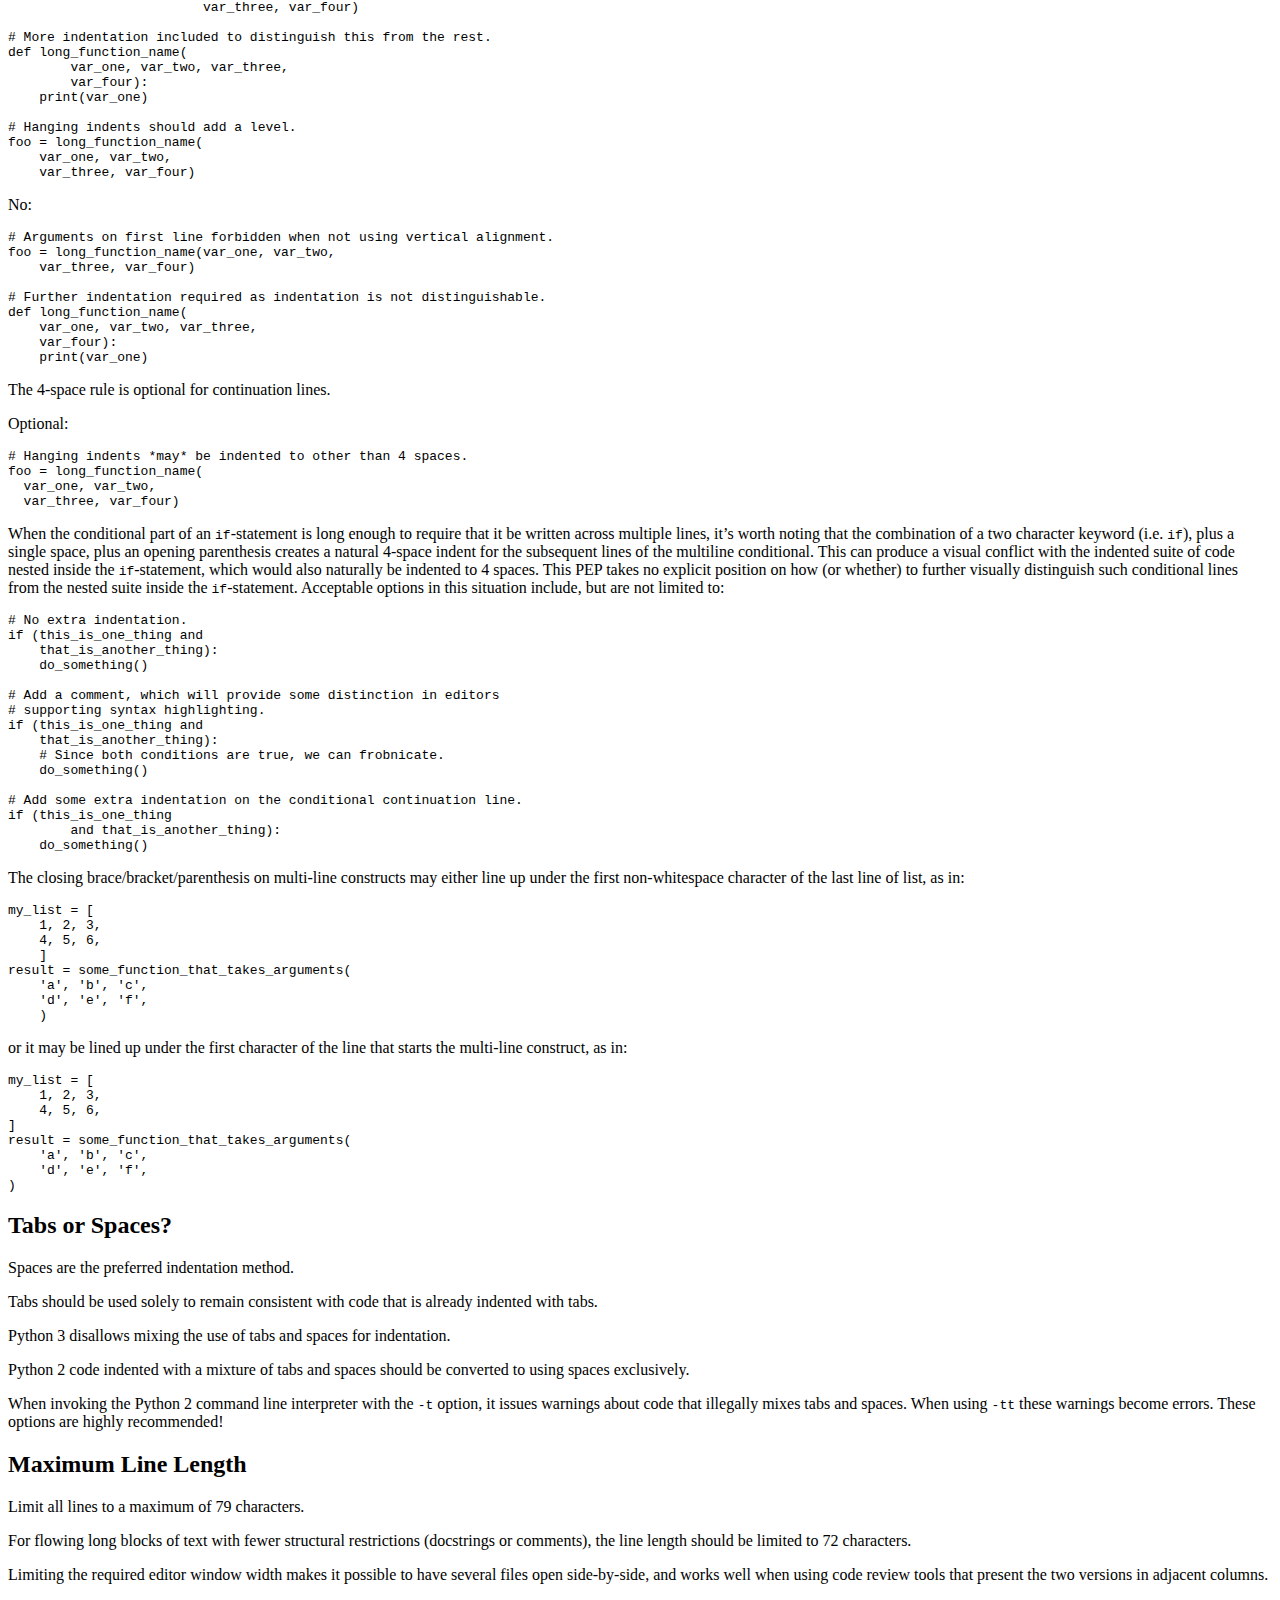
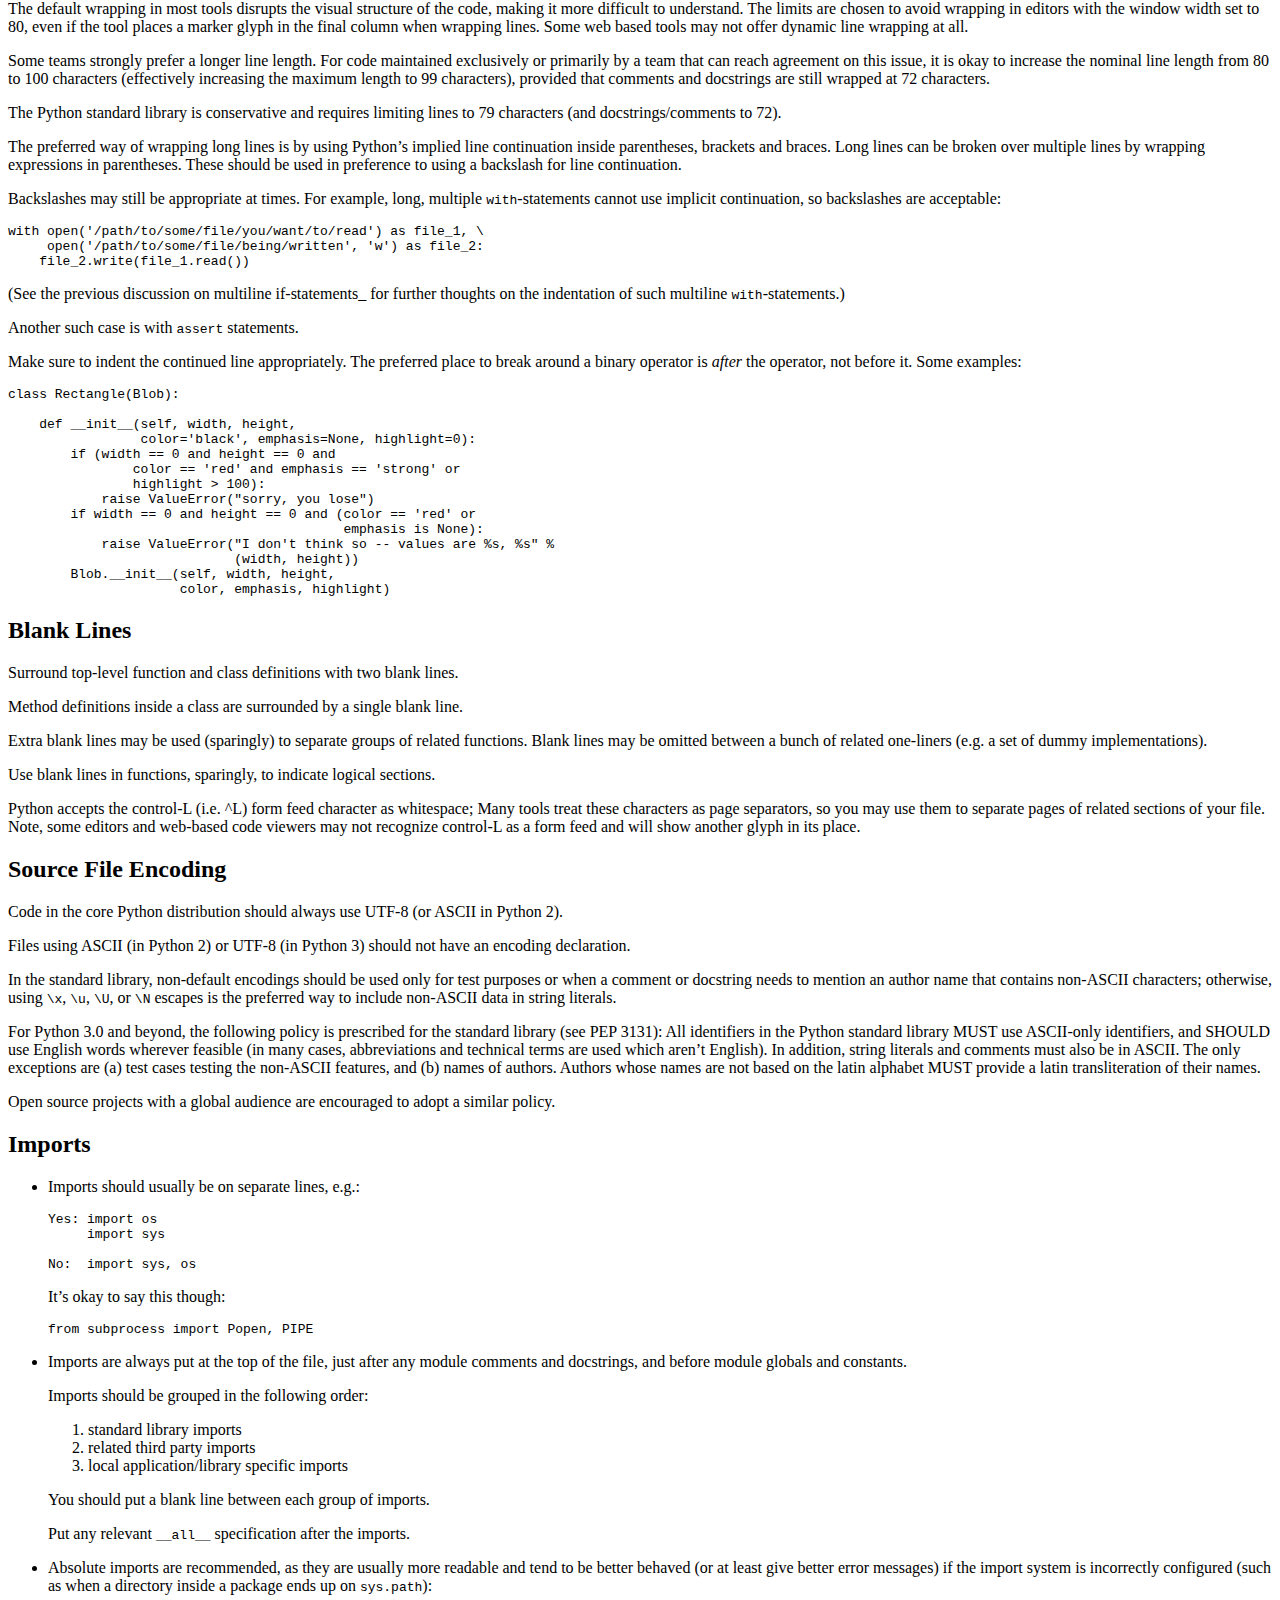
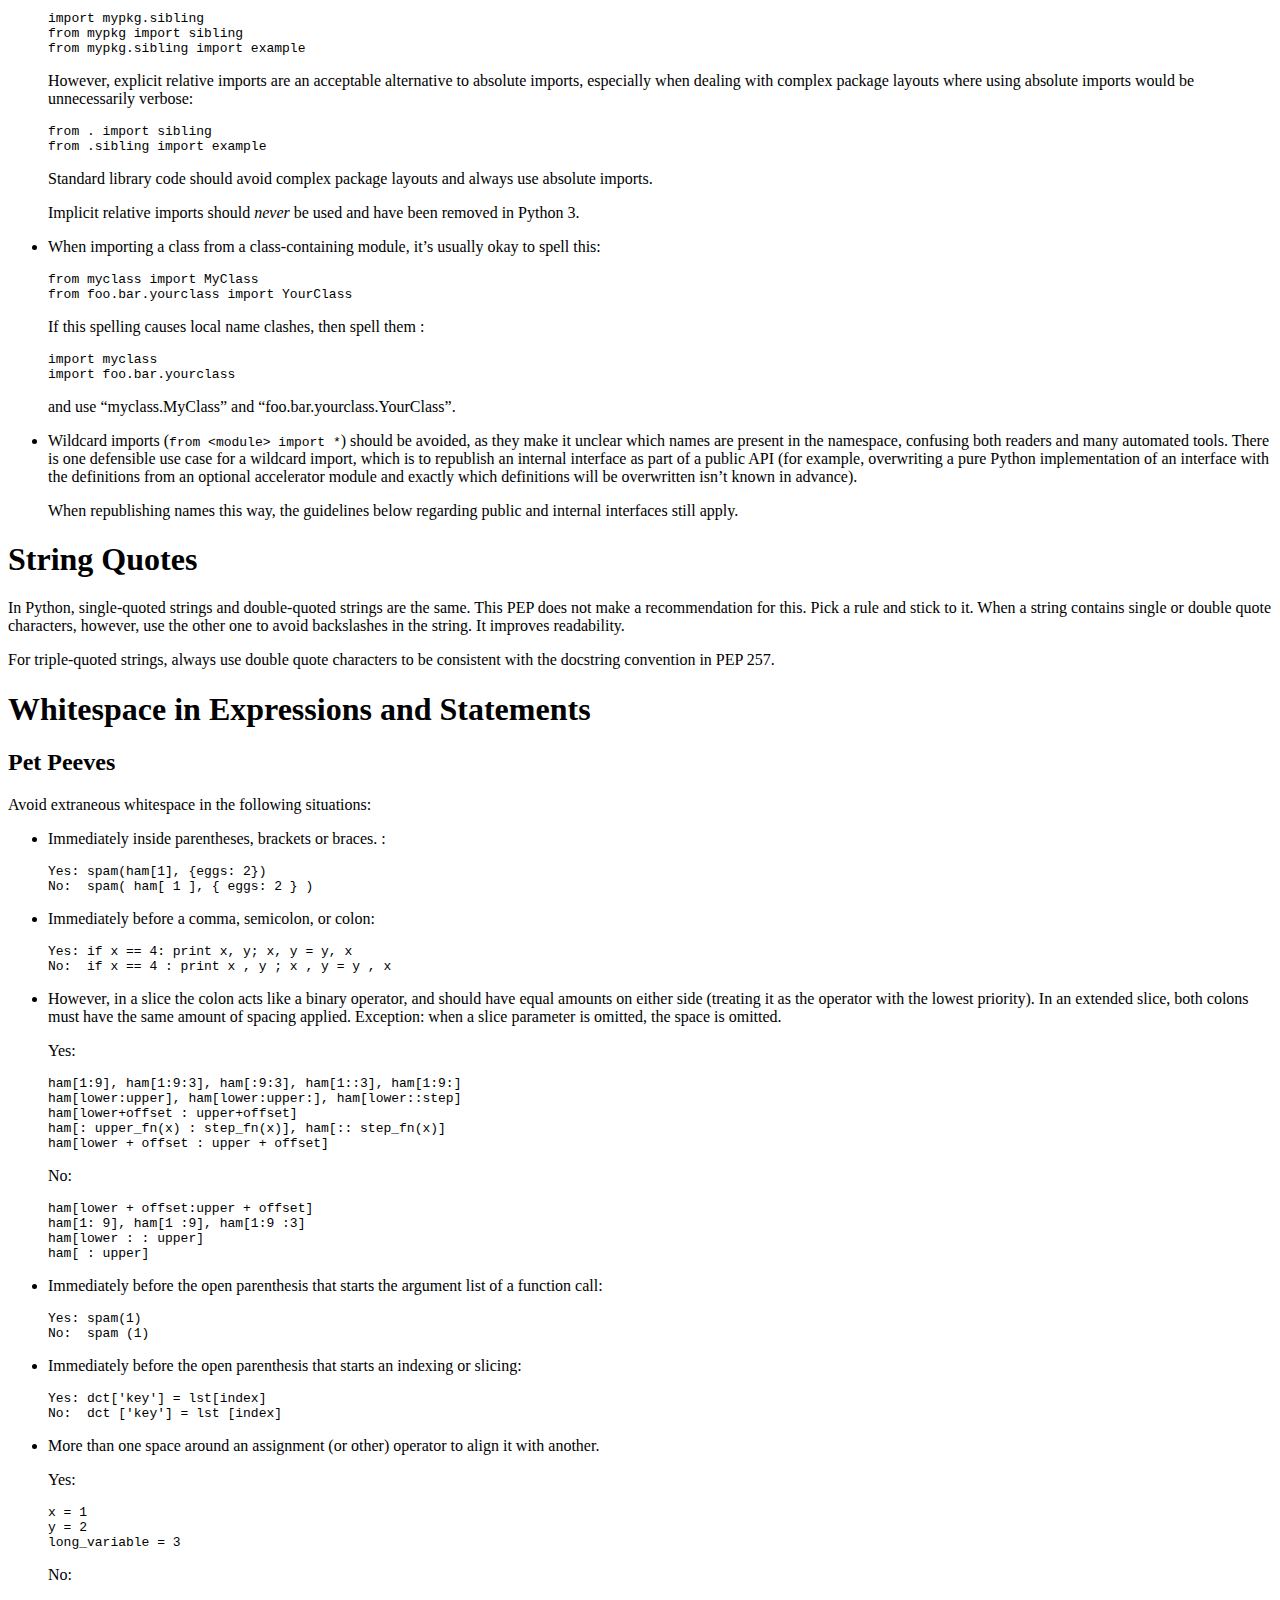
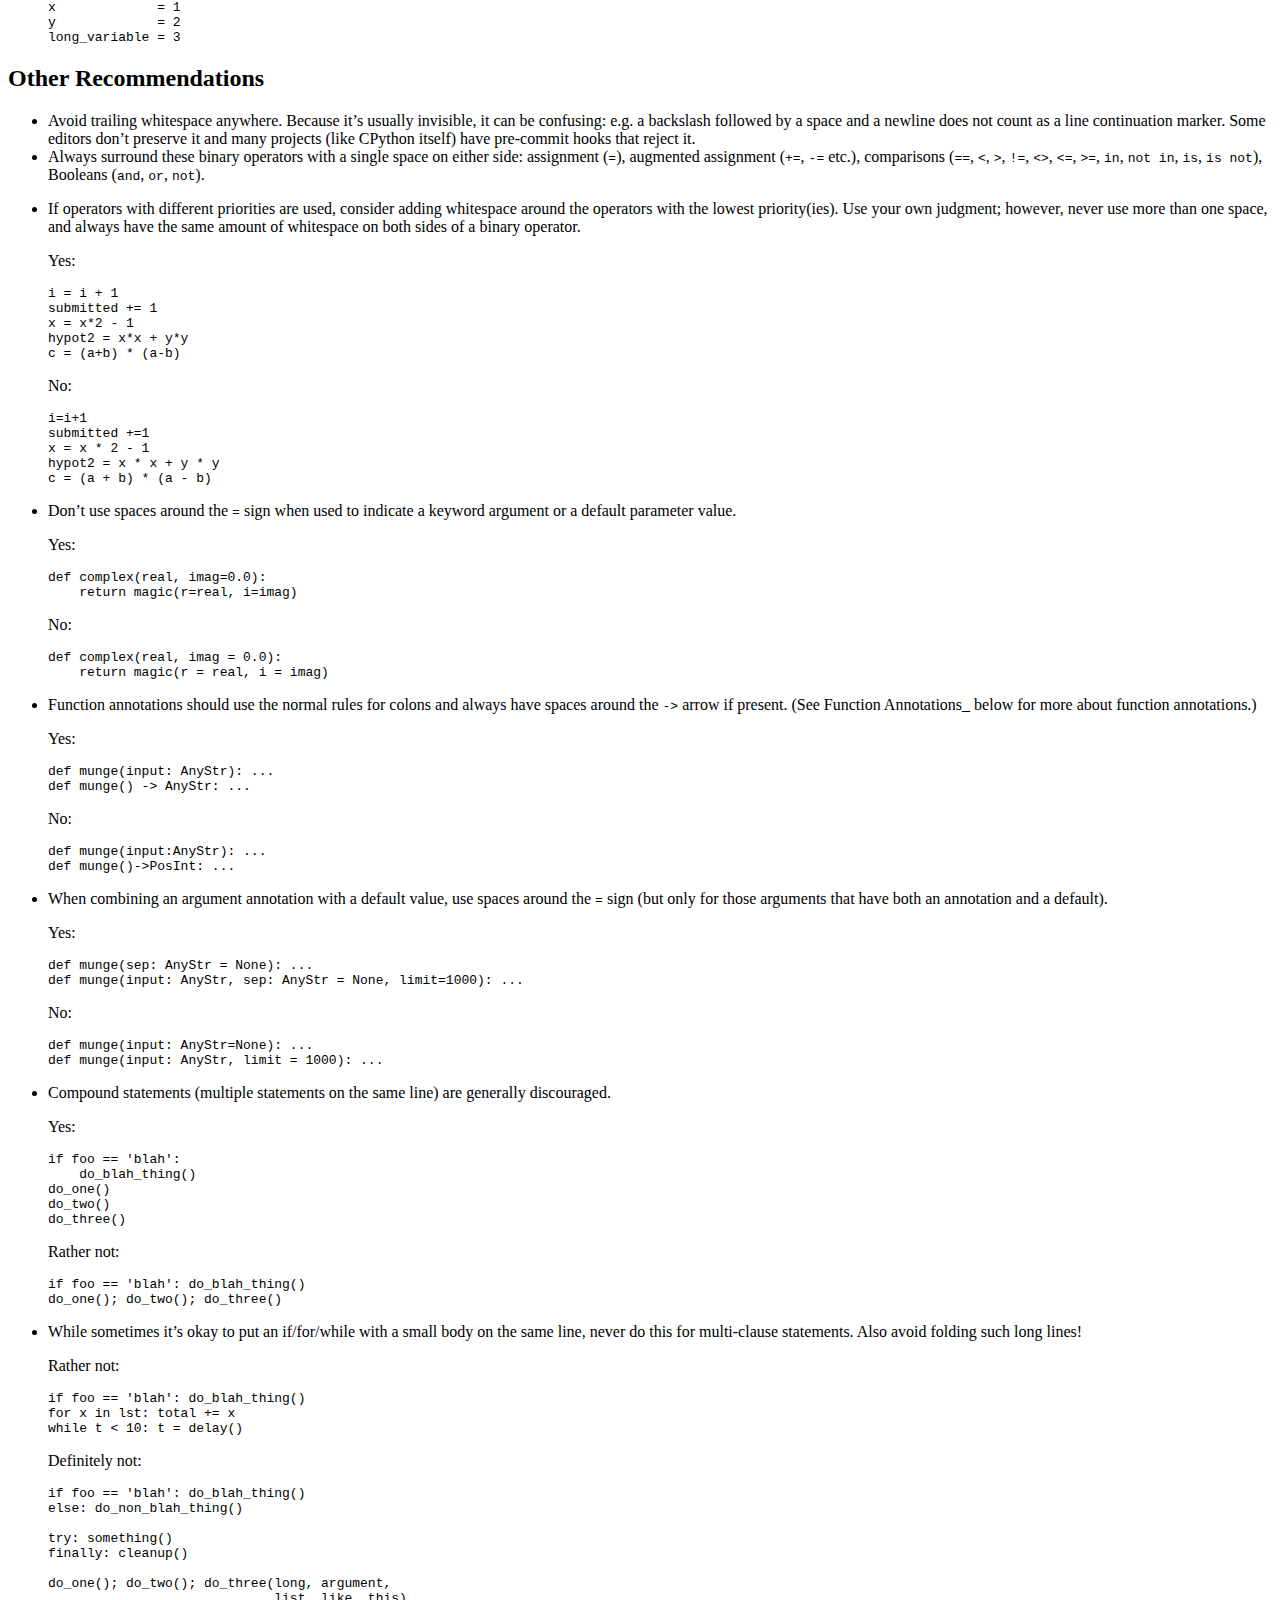
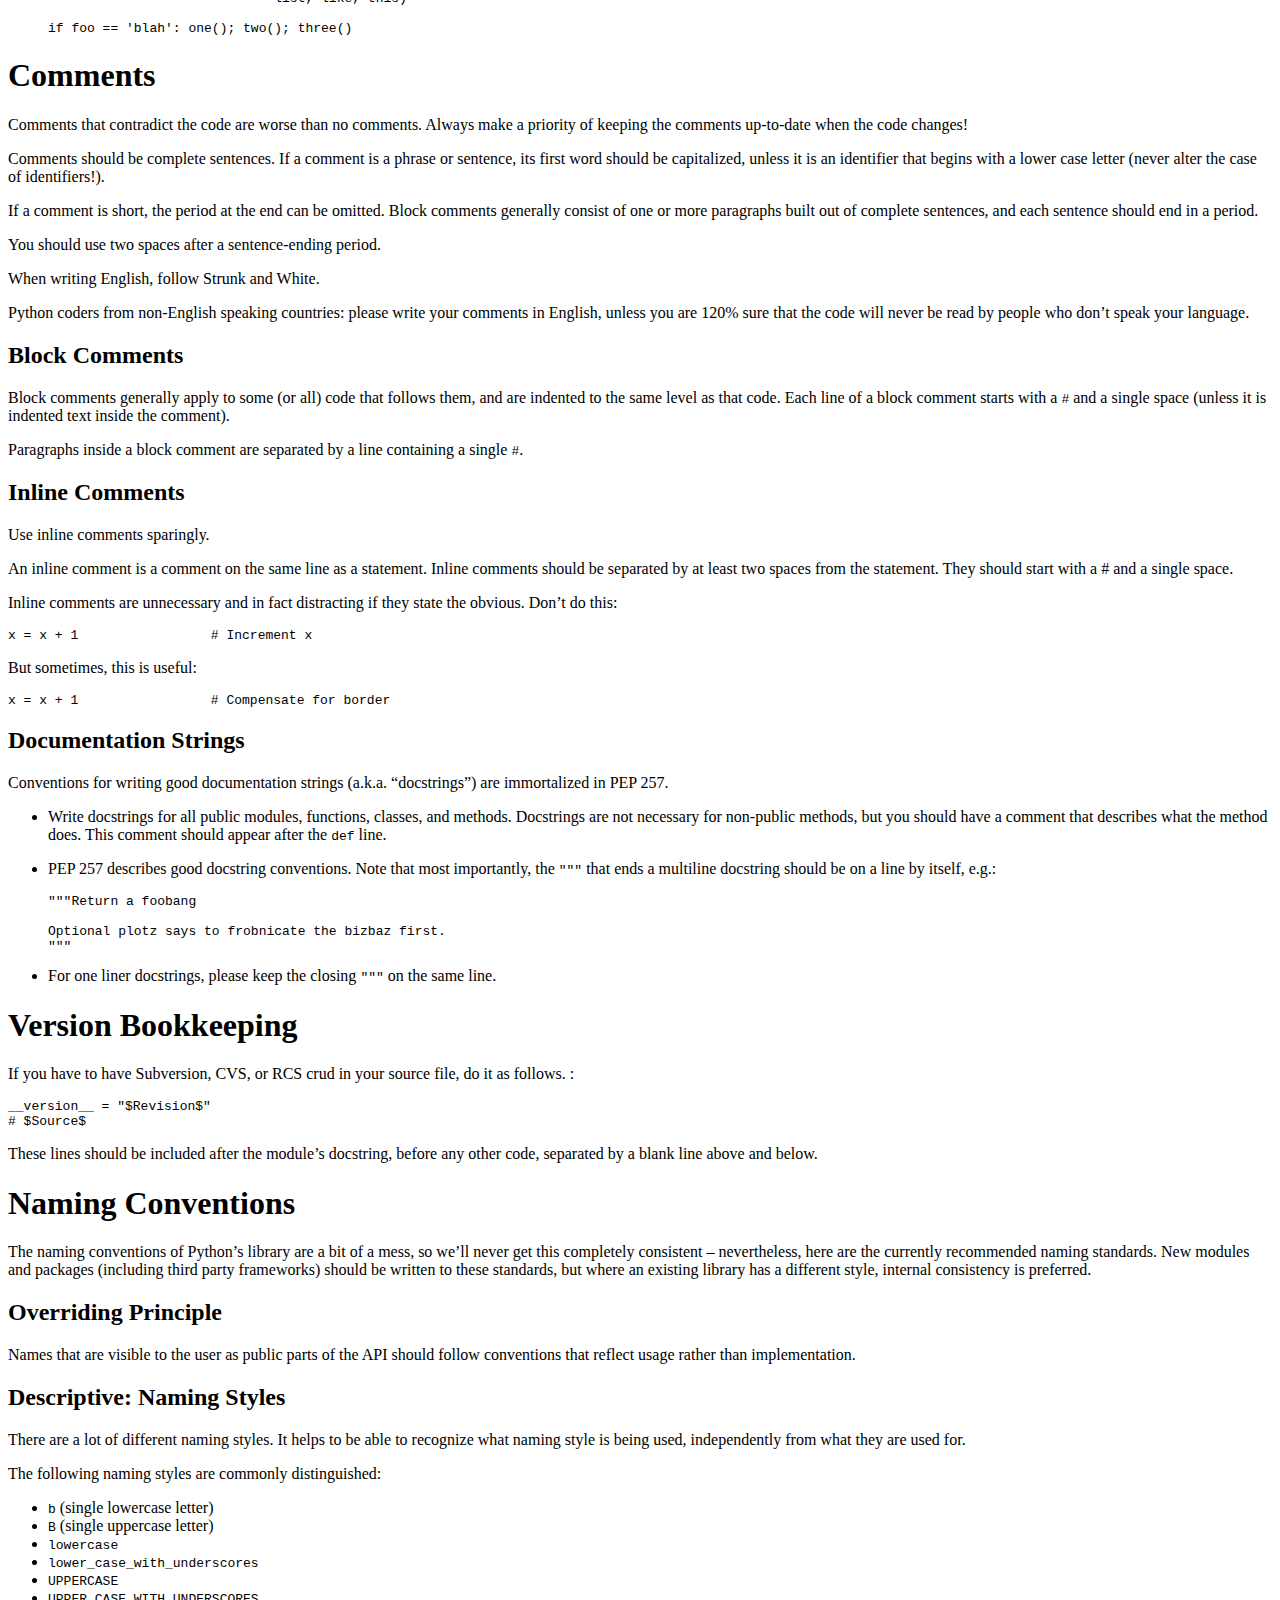
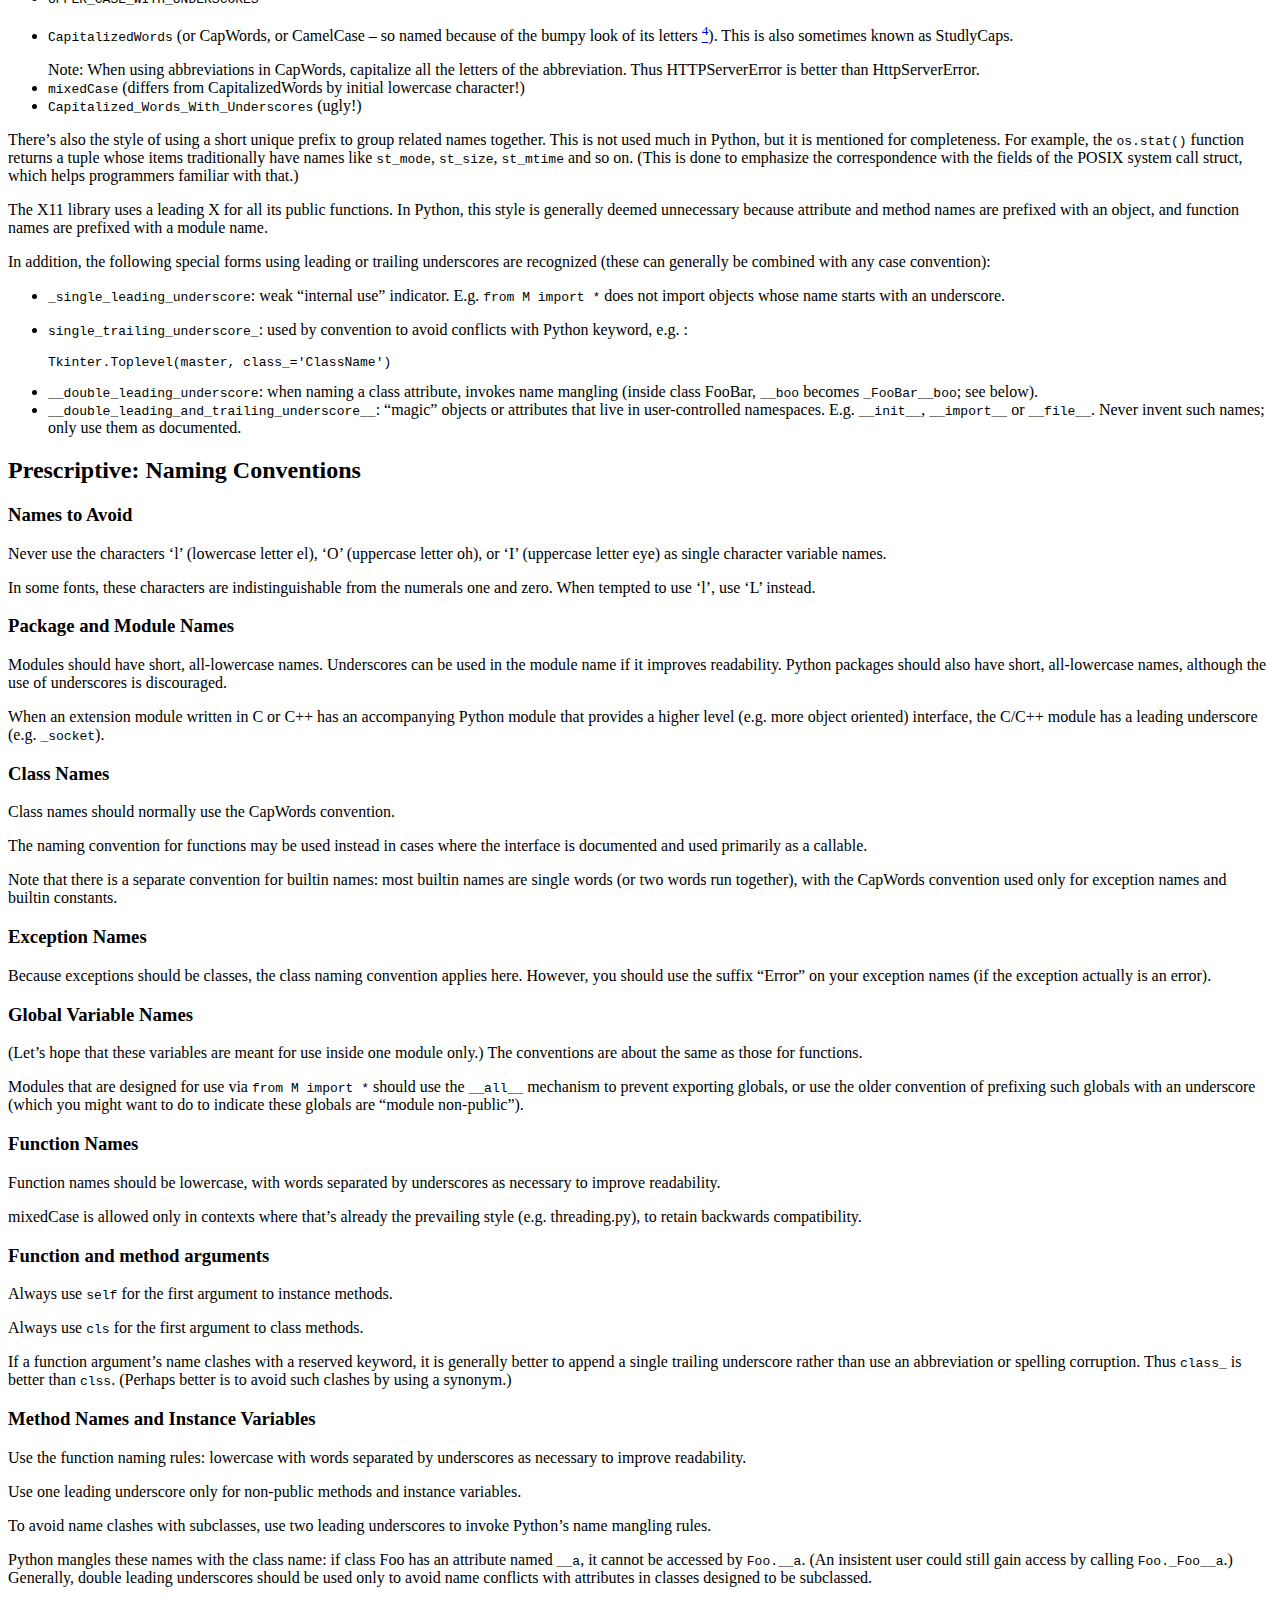
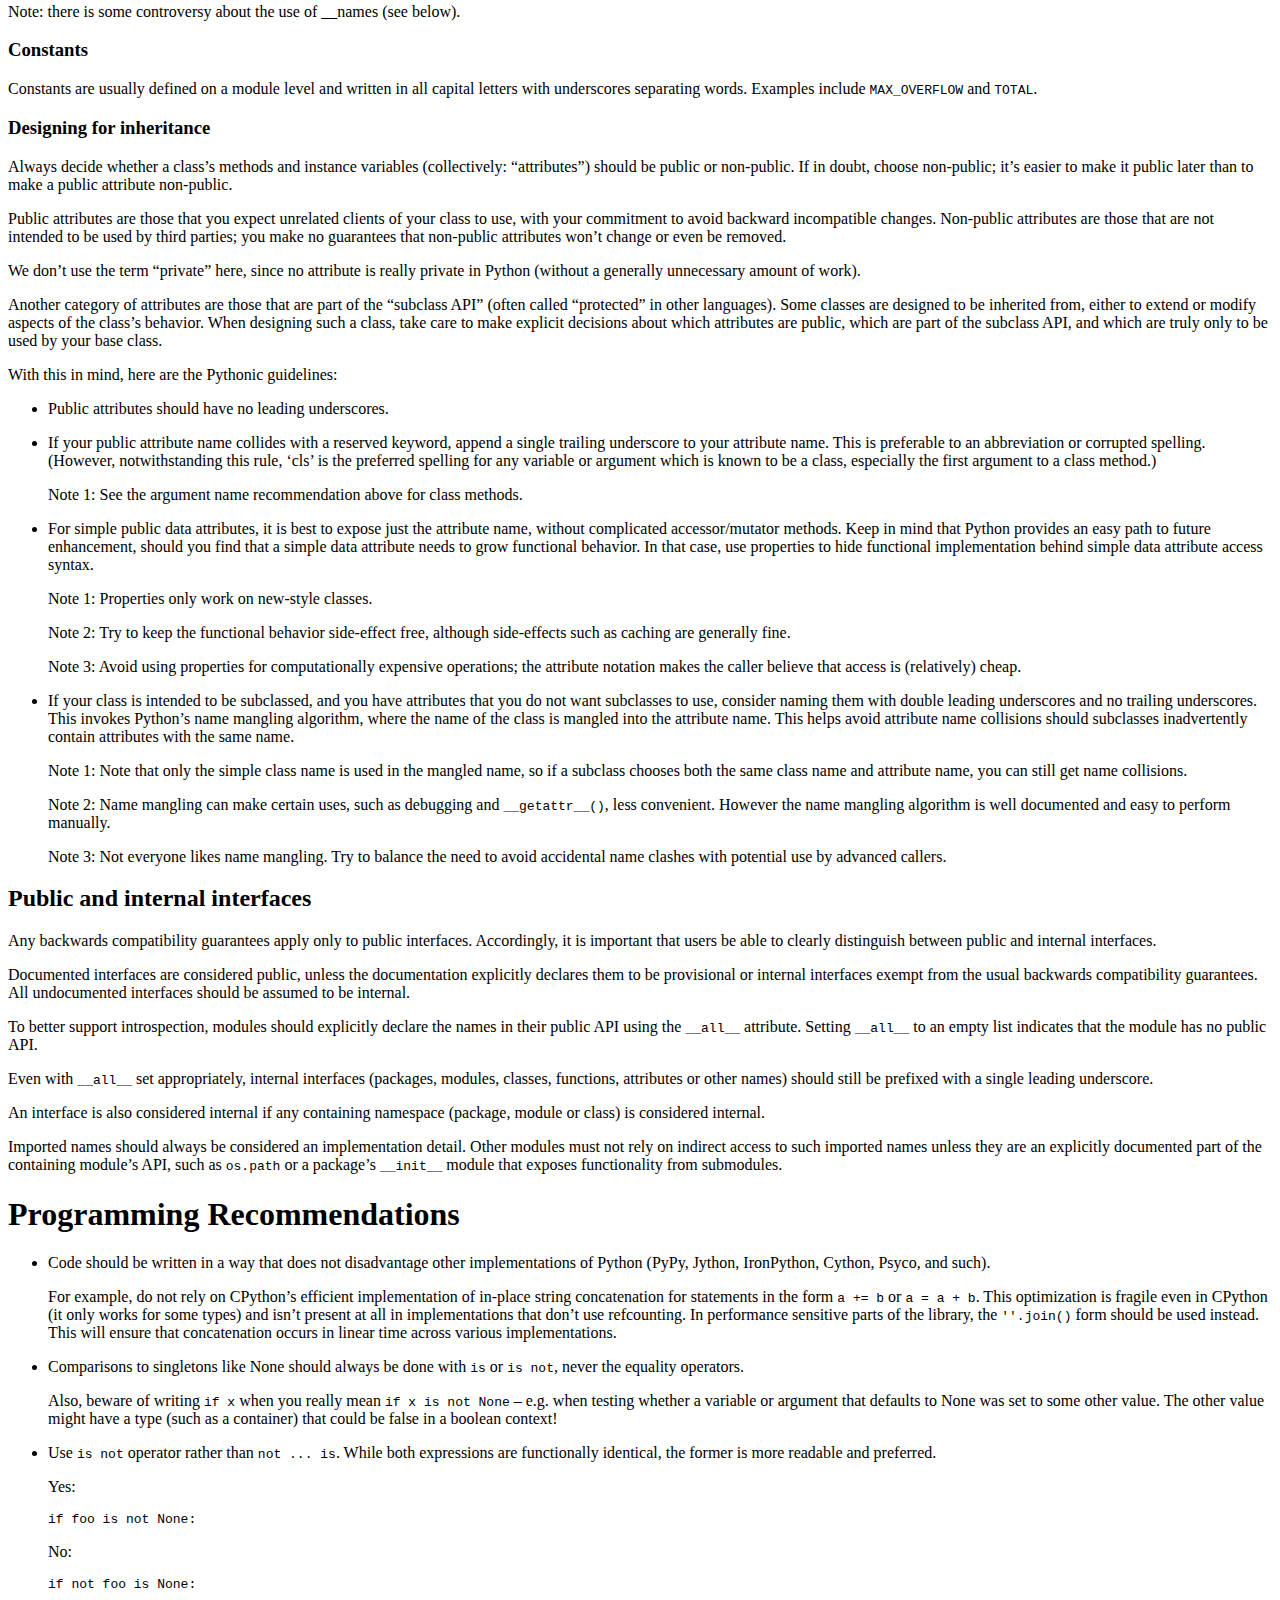
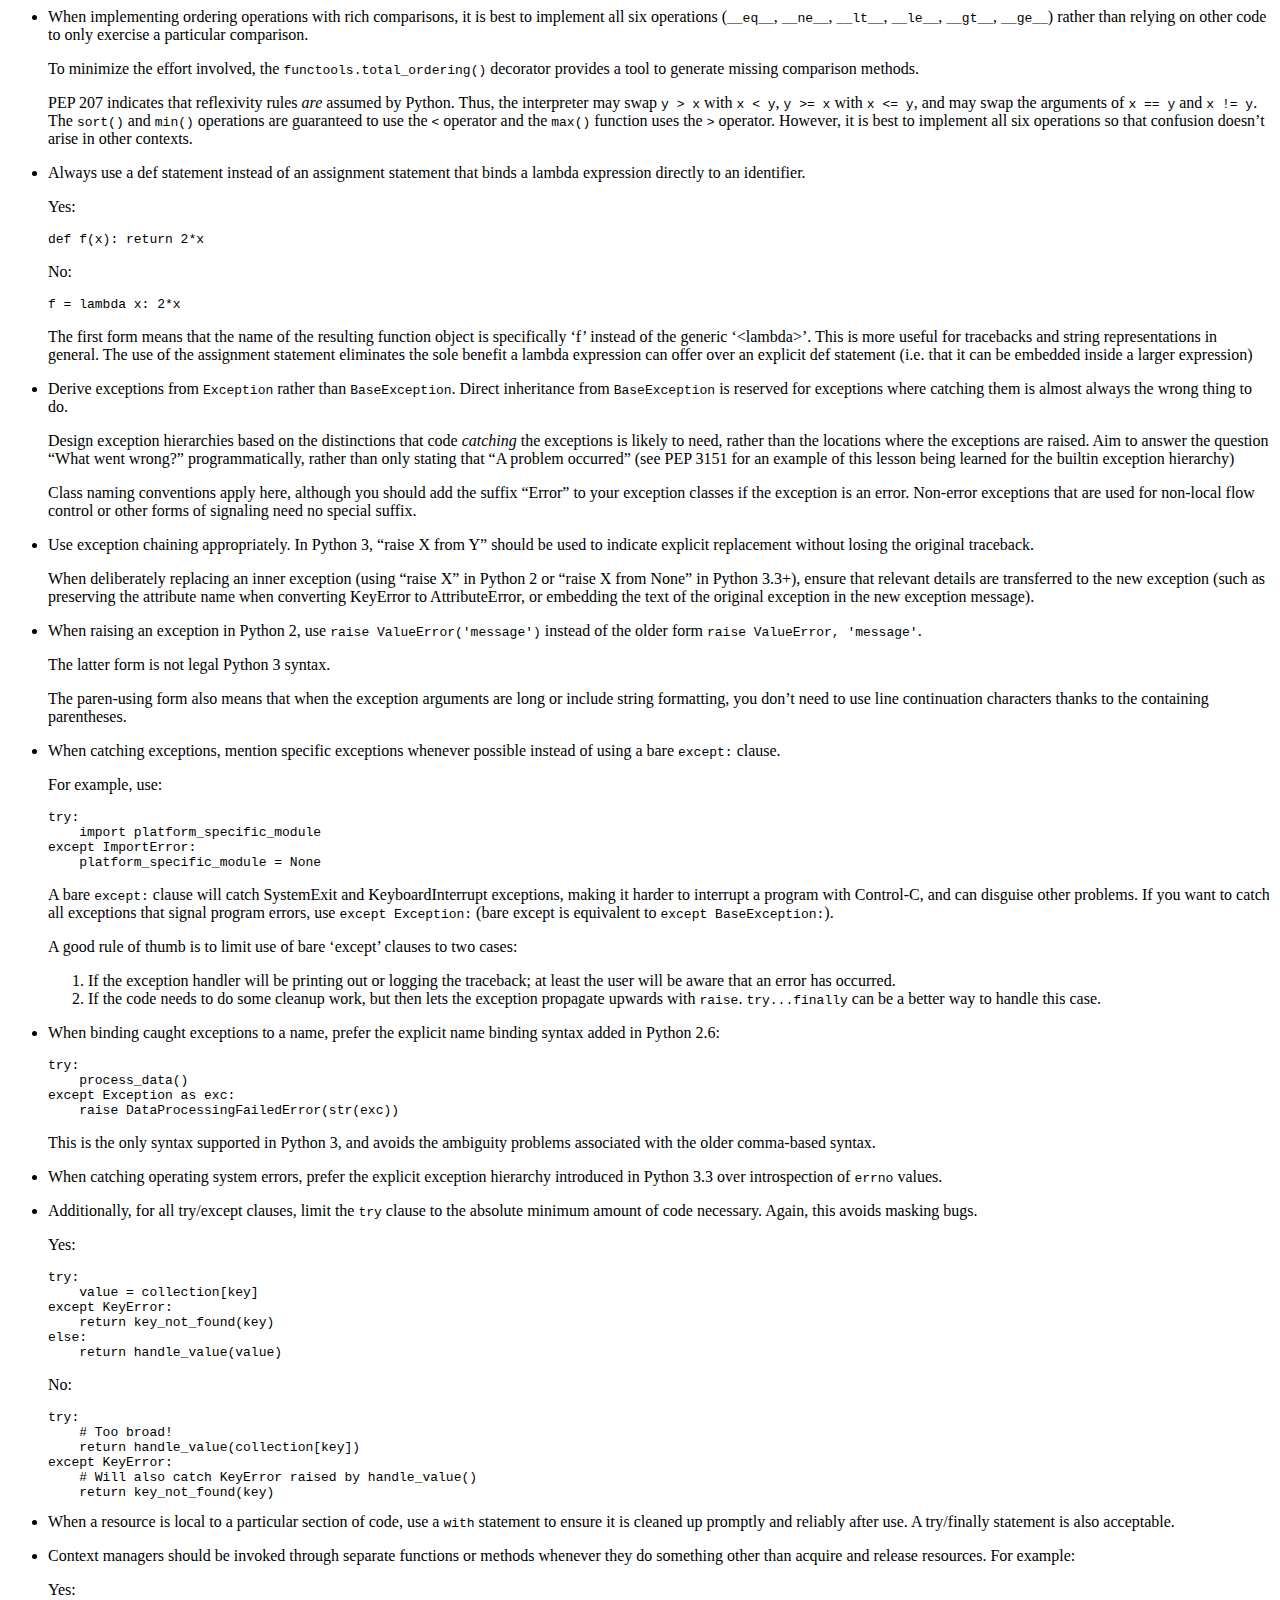
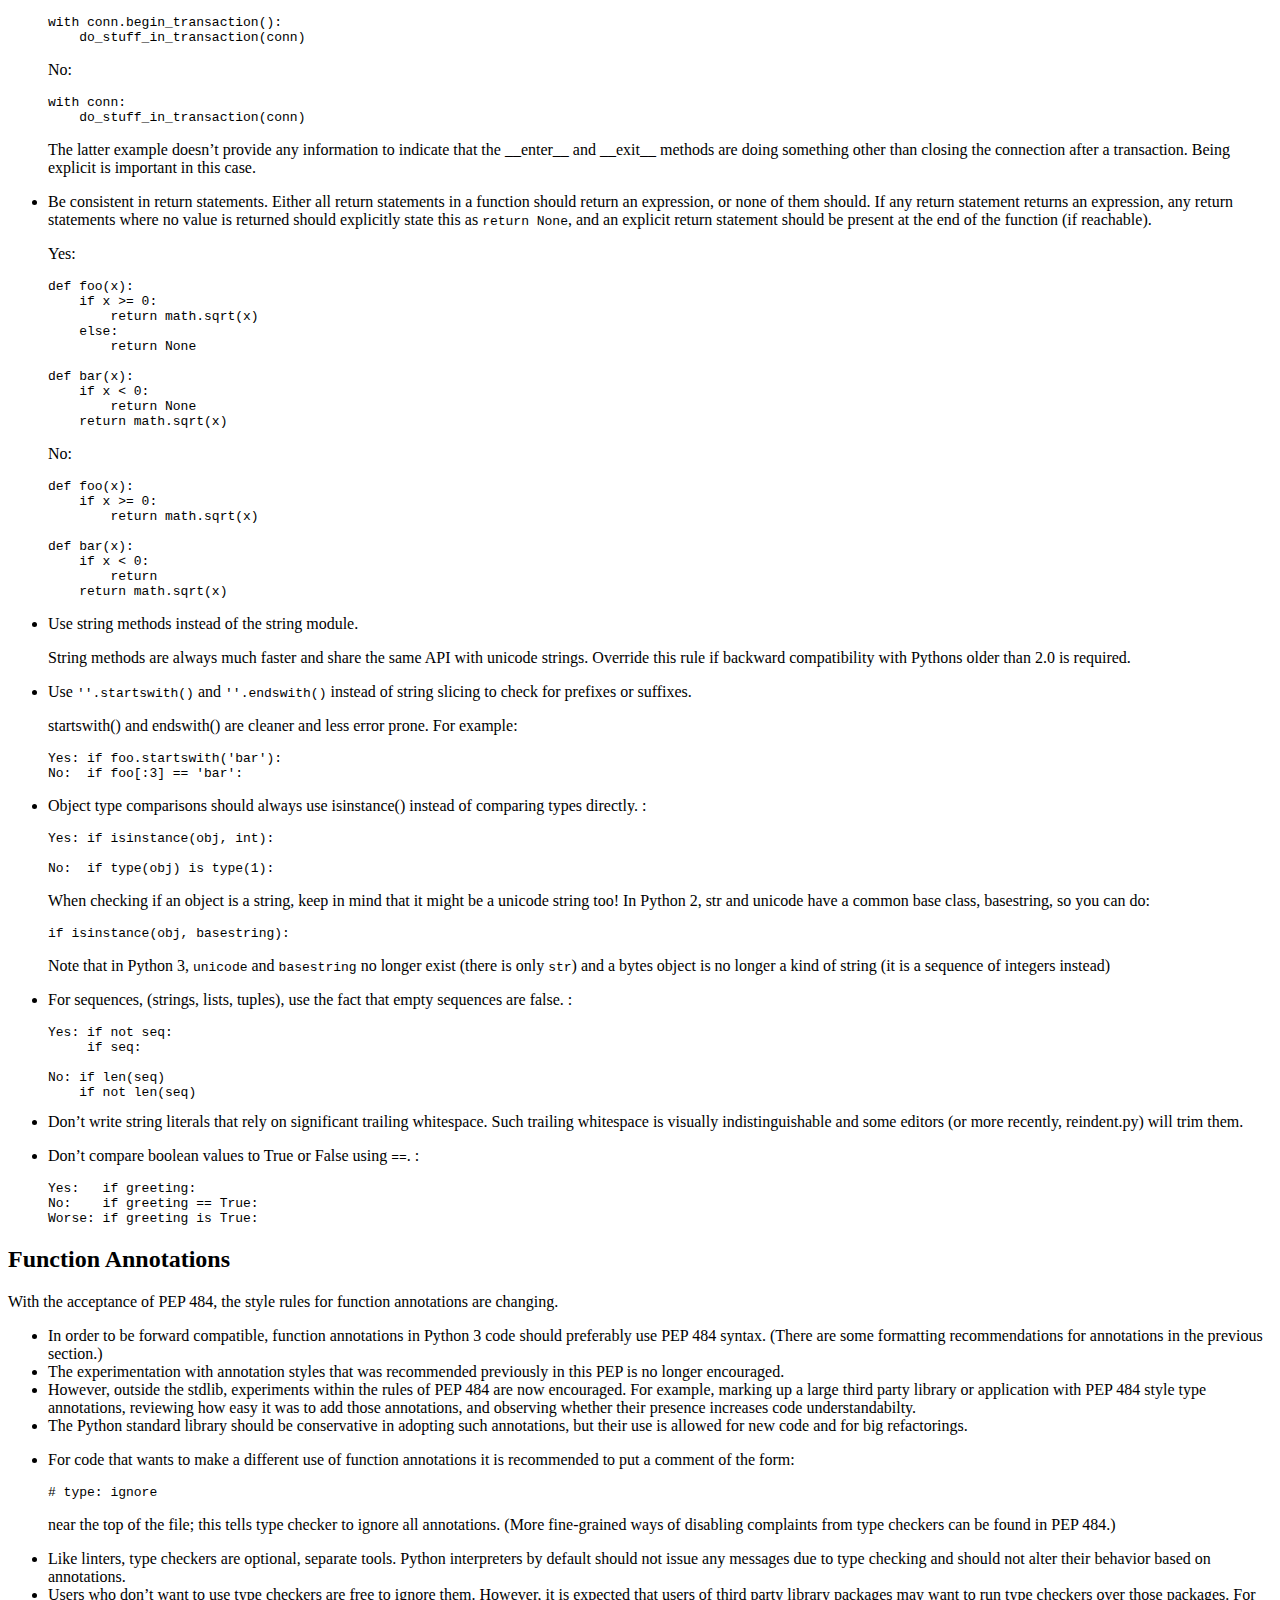
<file: pep8.html>
<!DOCTYPE html PUBLIC "-//W3C//DTD XHTML 1.0 Transitional//EN" "http://www.w3.org/TR/xhtml1/DTD/xhtml1-transitional.dtd">
<html xmlns="http://www.w3.org/1999/xhtml">
<head>
  <meta http-equiv="Content-Type" content="text/html; charset=utf-8" />
  <meta http-equiv="Content-Style-Type" content="text/css" />
  <meta name="generator" content="pandoc" />
  <title></title>
  <style type="text/css">code{white-space: pre;}</style>
</head>
<body>
<div id="TOC">
<ul>
<li><a href="#introduction">Introduction</a></li>
<li><a href="#a-foolish-consistency-is-the-hobgoblin-of-little-minds">A Foolish Consistency is the Hobgoblin of Little Minds</a></li>
<li><a href="#code-lay-out">Code lay-out</a><ul>
<li><a href="#indentation">Indentation</a></li>
<li><a href="#tabs-or-spaces">Tabs or Spaces?</a></li>
<li><a href="#maximum-line-length">Maximum Line Length</a></li>
<li><a href="#blank-lines">Blank Lines</a></li>
<li><a href="#source-file-encoding">Source File Encoding</a></li>
<li><a href="#imports">Imports</a></li>
</ul></li>
<li><a href="#string-quotes">String Quotes</a></li>
<li><a href="#whitespace-in-expressions-and-statements">Whitespace in Expressions and Statements</a><ul>
<li><a href="#pet-peeves">Pet Peeves</a></li>
<li><a href="#other-recommendations">Other Recommendations</a></li>
</ul></li>
<li><a href="#comments">Comments</a><ul>
<li><a href="#block-comments">Block Comments</a></li>
<li><a href="#inline-comments">Inline Comments</a></li>
<li><a href="#documentation-strings">Documentation Strings</a></li>
</ul></li>
<li><a href="#version-bookkeeping">Version Bookkeeping</a></li>
<li><a href="#naming-conventions">Naming Conventions</a><ul>
<li><a href="#overriding-principle">Overriding Principle</a></li>
<li><a href="#descriptive-naming-styles">Descriptive: Naming Styles</a></li>
<li><a href="#prescriptive-naming-conventions">Prescriptive: Naming Conventions</a><ul>
<li><a href="#names-to-avoid">Names to Avoid</a></li>
<li><a href="#package-and-module-names">Package and Module Names</a></li>
<li><a href="#class-names">Class Names</a></li>
<li><a href="#exception-names">Exception Names</a></li>
<li><a href="#global-variable-names">Global Variable Names</a></li>
<li><a href="#function-names">Function Names</a></li>
<li><a href="#function-and-method-arguments">Function and method arguments</a></li>
<li><a href="#method-names-and-instance-variables">Method Names and Instance Variables</a></li>
<li><a href="#constants">Constants</a></li>
<li><a href="#designing-for-inheritance">Designing for inheritance</a></li>
</ul></li>
<li><a href="#public-and-internal-interfaces">Public and internal interfaces</a></li>
</ul></li>
<li><a href="#programming-recommendations">Programming Recommendations</a><ul>
<li><a href="#function-annotations">Function Annotations</a></li>
</ul></li>
<li><a href="#references">References</a></li>
<li><a href="#copyright">Copyright</a></li>
</ul>
</div>
<p>PEP: 8 Title: Style Guide for Python Code Version: $Revision$ Last-Modified: $Date$ Author: Guido van Rossum &lt;<script type="text/javascript">
<!--
h='&#112;&#x79;&#116;&#104;&#x6f;&#110;&#46;&#x6f;&#114;&#x67;';a='&#64;';n='&#x67;&#x75;&#x69;&#100;&#x6f;';e=n+a+h;
document.write('<a h'+'ref'+'="ma'+'ilto'+':'+e+'" clas'+'s="em' + 'ail">'+e+'<\/'+'a'+'>');
// -->
</script><noscript>&#x67;&#x75;&#x69;&#100;&#x6f;&#32;&#x61;&#116;&#32;&#112;&#x79;&#116;&#104;&#x6f;&#110;&#32;&#100;&#x6f;&#116;&#32;&#x6f;&#114;&#x67;</noscript>&gt;, Barry Warsaw &lt;<script type="text/javascript">
<!--
h='&#112;&#x79;&#116;&#104;&#x6f;&#110;&#46;&#x6f;&#114;&#x67;';a='&#64;';n='&#98;&#x61;&#114;&#114;&#x79;';e=n+a+h;
document.write('<a h'+'ref'+'="ma'+'ilto'+':'+e+'" clas'+'s="em' + 'ail">'+e+'<\/'+'a'+'>');
// -->
</script><noscript>&#98;&#x61;&#114;&#114;&#x79;&#32;&#x61;&#116;&#32;&#112;&#x79;&#116;&#104;&#x6f;&#110;&#32;&#100;&#x6f;&#116;&#32;&#x6f;&#114;&#x67;</noscript>&gt;, Nick Coghlan &lt;<script type="text/javascript">
<!--
h='&#x67;&#x6d;&#x61;&#x69;&#108;&#46;&#x63;&#x6f;&#x6d;';a='&#64;';n='&#110;&#x63;&#x6f;&#x67;&#104;&#108;&#x61;&#110;';e=n+a+h;
document.write('<a h'+'ref'+'="ma'+'ilto'+':'+e+'" clas'+'s="em' + 'ail">'+e+'<\/'+'a'+'>');
// -->
</script><noscript>&#110;&#x63;&#x6f;&#x67;&#104;&#108;&#x61;&#110;&#32;&#x61;&#116;&#32;&#x67;&#x6d;&#x61;&#x69;&#108;&#32;&#100;&#x6f;&#116;&#32;&#x63;&#x6f;&#x6d;</noscript>&gt; Status: Active Type: Process Content-Type: text/x-rst Created: 05-Jul-2001 Post-History: 05-Jul-2001, 01-Aug-2013</p>
<h1 id="introduction">Introduction</h1>
<p>This document gives coding conventions for the Python code comprising the standard library in the main Python distribution. Please see the companion informational PEP describing style guidelines for the C code in the C implementation of Python <a href="#fn1" class="footnoteRef" id="fnref1"><sup>1</sup></a>.</p>
<p>This document and PEP 257 (Docstring Conventions) were adapted from Guido’s original Python Style Guide essay, with some additions from Barry’s style guide <a href="#fn2" class="footnoteRef" id="fnref2"><sup>2</sup></a>.</p>
<p>This style guide evolves over time as additional conventions are identified and past conventions are rendered obsolete by changes in the language itself.</p>
<p>Many projects have their own coding style guidelines. In the event of any conflicts, such project-specific guides take precedence for that project.</p>
<h1 id="a-foolish-consistency-is-the-hobgoblin-of-little-minds">A Foolish Consistency is the Hobgoblin of Little Minds</h1>
<p>One of Guido’s key insights is that code is read much more often than it is written. The guidelines provided here are intended to improve the readability of code and make it consistent across the wide spectrum of Python code. As PEP 20 says, “Readability counts”.</p>
<p>A style guide is about consistency. Consistency with this style guide is important. Consistency within a project is more important. Consistency within one module or function is most important.</p>
<p>But most importantly: know when to be inconsistent – sometimes the style guide just doesn’t apply. When in doubt, use your best judgment. Look at other examples and decide what looks best. And don’t hesitate to ask!</p>
<p>In particular: do not break backwards compatibility just to comply with this PEP!</p>
<p>Some other good reasons to ignore a particular guideline:</p>
<ol style="list-style-type: decimal">
<li>When applying the guideline would make the code less readable, even for someone who is used to reading code that follows this PEP.</li>
<li>To be consistent with surrounding code that also breaks it (maybe for historic reasons) – although this is also an opportunity to clean up someone else’s mess (in true XP style).</li>
<li>Because the code in question predates the introduction of the guideline and there is no other reason to be modifying that code.</li>
<li>When the code needs to remain compatible with older versions of Python that don’t support the feature recommended by the style guide.</li>
</ol>
<h1 id="code-lay-out">Code lay-out</h1>
<h2 id="indentation">Indentation</h2>
<p>Use 4 spaces per indentation level.</p>
<p>Continuation lines should align wrapped elements either vertically using Python’s implicit line joining inside parentheses, brackets and braces, or using a <em>hanging indent</em> <a href="#fn3" class="footnoteRef" id="fnref3"><sup>3</sup></a>. When using a hanging indent the following considerations should be applied; there should be no arguments on the first line and further indentation should be used to clearly distinguish itself as a continuation line.</p>
<p class="yes"><span>Yes:</span></p>
<pre><code># Aligned with opening delimiter.
foo = long_function_name(var_one, var_two,
                         var_three, var_four)

# More indentation included to distinguish this from the rest.
def long_function_name(
        var_one, var_two, var_three,
        var_four):
    print(var_one)

# Hanging indents should add a level.
foo = long_function_name(
    var_one, var_two,
    var_three, var_four)</code></pre>
<p class="no"><span>No:</span></p>
<pre><code># Arguments on first line forbidden when not using vertical alignment.
foo = long_function_name(var_one, var_two,
    var_three, var_four)

# Further indentation required as indentation is not distinguishable.
def long_function_name(
    var_one, var_two, var_three,
    var_four):
    print(var_one)</code></pre>
<p>The 4-space rule is optional for continuation lines.</p>
<p>Optional:</p>
<pre><code># Hanging indents *may* be indented to other than 4 spaces.
foo = long_function_name(
  var_one, var_two,
  var_three, var_four)</code></pre>
<p>When the conditional part of an <code>if</code>-statement is long enough to require that it be written across multiple lines, it’s worth noting that the combination of a two character keyword (i.e. <code>if</code>), plus a single space, plus an opening parenthesis creates a natural 4-space indent for the subsequent lines of the multiline conditional. This can produce a visual conflict with the indented suite of code nested inside the <code>if</code>-statement, which would also naturally be indented to 4 spaces. This PEP takes no explicit position on how (or whether) to further visually distinguish such conditional lines from the nested suite inside the <code>if</code>-statement. Acceptable options in this situation include, but are not limited to:</p>
<pre><code># No extra indentation.
if (this_is_one_thing and
    that_is_another_thing):
    do_something()

# Add a comment, which will provide some distinction in editors
# supporting syntax highlighting.
if (this_is_one_thing and
    that_is_another_thing):
    # Since both conditions are true, we can frobnicate.
    do_something()

# Add some extra indentation on the conditional continuation line.
if (this_is_one_thing
        and that_is_another_thing):
    do_something()</code></pre>
<p>The closing brace/bracket/parenthesis on multi-line constructs may either line up under the first non-whitespace character of the last line of list, as in:</p>
<pre><code>my_list = [
    1, 2, 3,
    4, 5, 6,
    ]
result = some_function_that_takes_arguments(
    &#39;a&#39;, &#39;b&#39;, &#39;c&#39;,
    &#39;d&#39;, &#39;e&#39;, &#39;f&#39;,
    )</code></pre>
<p>or it may be lined up under the first character of the line that starts the multi-line construct, as in:</p>
<pre><code>my_list = [
    1, 2, 3,
    4, 5, 6,
]
result = some_function_that_takes_arguments(
    &#39;a&#39;, &#39;b&#39;, &#39;c&#39;,
    &#39;d&#39;, &#39;e&#39;, &#39;f&#39;,
)</code></pre>
<h2 id="tabs-or-spaces">Tabs or Spaces?</h2>
<p>Spaces are the preferred indentation method.</p>
<p>Tabs should be used solely to remain consistent with code that is already indented with tabs.</p>
<p>Python 3 disallows mixing the use of tabs and spaces for indentation.</p>
<p>Python 2 code indented with a mixture of tabs and spaces should be converted to using spaces exclusively.</p>
<p>When invoking the Python 2 command line interpreter with the <code>-t</code> option, it issues warnings about code that illegally mixes tabs and spaces. When using <code>-tt</code> these warnings become errors. These options are highly recommended!</p>
<h2 id="maximum-line-length">Maximum Line Length</h2>
<p>Limit all lines to a maximum of 79 characters.</p>
<p>For flowing long blocks of text with fewer structural restrictions (docstrings or comments), the line length should be limited to 72 characters.</p>
<p>Limiting the required editor window width makes it possible to have several files open side-by-side, and works well when using code review tools that present the two versions in adjacent columns.</p>
<p>The default wrapping in most tools disrupts the visual structure of the code, making it more difficult to understand. The limits are chosen to avoid wrapping in editors with the window width set to 80, even if the tool places a marker glyph in the final column when wrapping lines. Some web based tools may not offer dynamic line wrapping at all.</p>
<p>Some teams strongly prefer a longer line length. For code maintained exclusively or primarily by a team that can reach agreement on this issue, it is okay to increase the nominal line length from 80 to 100 characters (effectively increasing the maximum length to 99 characters), provided that comments and docstrings are still wrapped at 72 characters.</p>
<p>The Python standard library is conservative and requires limiting lines to 79 characters (and docstrings/comments to 72).</p>
<p>The preferred way of wrapping long lines is by using Python’s implied line continuation inside parentheses, brackets and braces. Long lines can be broken over multiple lines by wrapping expressions in parentheses. These should be used in preference to using a backslash for line continuation.</p>
<p>Backslashes may still be appropriate at times. For example, long, multiple <code>with</code>-statements cannot use implicit continuation, so backslashes are acceptable:</p>
<pre><code>with open(&#39;/path/to/some/file/you/want/to/read&#39;) as file_1, \
     open(&#39;/path/to/some/file/being/written&#39;, &#39;w&#39;) as file_2:
    file_2.write(file_1.read())</code></pre>
<p>(See the previous discussion on multiline if-statements_ for further thoughts on the indentation of such multiline <code>with</code>-statements.)</p>
<p>Another such case is with <code>assert</code> statements.</p>
<p>Make sure to indent the continued line appropriately. The preferred place to break around a binary operator is <em>after</em> the operator, not before it. Some examples:</p>
<pre><code>class Rectangle(Blob):

    def __init__(self, width, height,
                 color=&#39;black&#39;, emphasis=None, highlight=0):
        if (width == 0 and height == 0 and
                color == &#39;red&#39; and emphasis == &#39;strong&#39; or
                highlight &gt; 100):
            raise ValueError(&quot;sorry, you lose&quot;)
        if width == 0 and height == 0 and (color == &#39;red&#39; or
                                           emphasis is None):
            raise ValueError(&quot;I don&#39;t think so -- values are %s, %s&quot; %
                             (width, height))
        Blob.__init__(self, width, height,
                      color, emphasis, highlight)</code></pre>
<h2 id="blank-lines">Blank Lines</h2>
<p>Surround top-level function and class definitions with two blank lines.</p>
<p>Method definitions inside a class are surrounded by a single blank line.</p>
<p>Extra blank lines may be used (sparingly) to separate groups of related functions. Blank lines may be omitted between a bunch of related one-liners (e.g. a set of dummy implementations).</p>
<p>Use blank lines in functions, sparingly, to indicate logical sections.</p>
<p>Python accepts the control-L (i.e. ^L) form feed character as whitespace; Many tools treat these characters as page separators, so you may use them to separate pages of related sections of your file. Note, some editors and web-based code viewers may not recognize control-L as a form feed and will show another glyph in its place.</p>
<h2 id="source-file-encoding">Source File Encoding</h2>
<p>Code in the core Python distribution should always use UTF-8 (or ASCII in Python 2).</p>
<p>Files using ASCII (in Python 2) or UTF-8 (in Python 3) should not have an encoding declaration.</p>
<p>In the standard library, non-default encodings should be used only for test purposes or when a comment or docstring needs to mention an author name that contains non-ASCII characters; otherwise, using <code>\x</code>, <code>\u</code>, <code>\U</code>, or <code>\N</code> escapes is the preferred way to include non-ASCII data in string literals.</p>
<p>For Python 3.0 and beyond, the following policy is prescribed for the standard library (see PEP 3131): All identifiers in the Python standard library MUST use ASCII-only identifiers, and SHOULD use English words wherever feasible (in many cases, abbreviations and technical terms are used which aren’t English). In addition, string literals and comments must also be in ASCII. The only exceptions are (a) test cases testing the non-ASCII features, and (b) names of authors. Authors whose names are not based on the latin alphabet MUST provide a latin transliteration of their names.</p>
<p>Open source projects with a global audience are encouraged to adopt a similar policy.</p>
<h2 id="imports">Imports</h2>
<ul>
<li><p>Imports should usually be on separate lines, e.g.:</p>
<pre><code>Yes: import os
     import sys

No:  import sys, os</code></pre>
<p>It’s okay to say this though:</p>
<pre><code>from subprocess import Popen, PIPE</code></pre></li>
<li><p>Imports are always put at the top of the file, just after any module comments and docstrings, and before module globals and constants.</p>
<p>Imports should be grouped in the following order:</p>
<ol style="list-style-type: decimal">
<li>standard library imports</li>
<li>related third party imports</li>
<li>local application/library specific imports</li>
</ol>
<p>You should put a blank line between each group of imports.</p>
<p>Put any relevant <code>__all__</code> specification after the imports.</p></li>
<li><p>Absolute imports are recommended, as they are usually more readable and tend to be better behaved (or at least give better error messages) if the import system is incorrectly configured (such as when a directory inside a package ends up on <code>sys.path</code>):</p>
<pre><code>import mypkg.sibling
from mypkg import sibling
from mypkg.sibling import example</code></pre>
<p>However, explicit relative imports are an acceptable alternative to absolute imports, especially when dealing with complex package layouts where using absolute imports would be unnecessarily verbose:</p>
<pre><code>from . import sibling
from .sibling import example</code></pre>
<p>Standard library code should avoid complex package layouts and always use absolute imports.</p>
<p>Implicit relative imports should <em>never</em> be used and have been removed in Python 3.</p></li>
<li><p>When importing a class from a class-containing module, it’s usually okay to spell this:</p>
<pre><code>from myclass import MyClass
from foo.bar.yourclass import YourClass</code></pre>
<p>If this spelling causes local name clashes, then spell them :</p>
<pre><code>import myclass
import foo.bar.yourclass</code></pre>
<p>and use “myclass.MyClass” and “foo.bar.yourclass.YourClass”.</p></li>
<li><p>Wildcard imports (<code>from &lt;module&gt; import *</code>) should be avoided, as they make it unclear which names are present in the namespace, confusing both readers and many automated tools. There is one defensible use case for a wildcard import, which is to republish an internal interface as part of a public API (for example, overwriting a pure Python implementation of an interface with the definitions from an optional accelerator module and exactly which definitions will be overwritten isn’t known in advance).</p>
<p>When republishing names this way, the guidelines below regarding public and internal interfaces still apply.</p></li>
</ul>
<h1 id="string-quotes">String Quotes</h1>
<p>In Python, single-quoted strings and double-quoted strings are the same. This PEP does not make a recommendation for this. Pick a rule and stick to it. When a string contains single or double quote characters, however, use the other one to avoid backslashes in the string. It improves readability.</p>
<p>For triple-quoted strings, always use double quote characters to be consistent with the docstring convention in PEP 257.</p>
<h1 id="whitespace-in-expressions-and-statements">Whitespace in Expressions and Statements</h1>
<h2 id="pet-peeves">Pet Peeves</h2>
<p>Avoid extraneous whitespace in the following situations:</p>
<ul>
<li><p>Immediately inside parentheses, brackets or braces. :</p>
<pre><code>Yes: spam(ham[1], {eggs: 2})
No:  spam( ham[ 1 ], { eggs: 2 } )</code></pre></li>
<li><p>Immediately before a comma, semicolon, or colon:</p>
<pre><code>Yes: if x == 4: print x, y; x, y = y, x
No:  if x == 4 : print x , y ; x , y = y , x</code></pre></li>
<li><p>However, in a slice the colon acts like a binary operator, and should have equal amounts on either side (treating it as the operator with the lowest priority). In an extended slice, both colons must have the same amount of spacing applied. Exception: when a slice parameter is omitted, the space is omitted.</p>
<p class="yes"><span>Yes:</span></p>
<pre><code>ham[1:9], ham[1:9:3], ham[:9:3], ham[1::3], ham[1:9:]
ham[lower:upper], ham[lower:upper:], ham[lower::step]
ham[lower+offset : upper+offset]
ham[: upper_fn(x) : step_fn(x)], ham[:: step_fn(x)]
ham[lower + offset : upper + offset]</code></pre>
<p class="no"><span>No:</span></p>
<pre><code>ham[lower + offset:upper + offset]
ham[1: 9], ham[1 :9], ham[1:9 :3]
ham[lower : : upper]
ham[ : upper]</code></pre></li>
<li><p>Immediately before the open parenthesis that starts the argument list of a function call:</p>
<pre><code>Yes: spam(1)
No:  spam (1)</code></pre></li>
<li><p>Immediately before the open parenthesis that starts an indexing or slicing:</p>
<pre><code>Yes: dct[&#39;key&#39;] = lst[index]
No:  dct [&#39;key&#39;] = lst [index]</code></pre></li>
<li><p>More than one space around an assignment (or other) operator to align it with another.</p>
<p class="yes"><span>Yes:</span></p>
<pre><code>x = 1
y = 2
long_variable = 3</code></pre>
<p class="no"><span>No:</span></p>
<pre><code>x             = 1
y             = 2
long_variable = 3</code></pre></li>
</ul>
<h2 id="other-recommendations">Other Recommendations</h2>
<ul>
<li>Avoid trailing whitespace anywhere. Because it’s usually invisible, it can be confusing: e.g. a backslash followed by a space and a newline does not count as a line continuation marker. Some editors don’t preserve it and many projects (like CPython itself) have pre-commit hooks that reject it.</li>
<li>Always surround these binary operators with a single space on either side: assignment (<code>=</code>), augmented assignment (<code>+=</code>, <code>-=</code> etc.), comparisons (<code>==</code>, <code>&lt;</code>, <code>&gt;</code>, <code>!=</code>, <code>&lt;&gt;</code>, <code>&lt;=</code>, <code>&gt;=</code>, <code>in</code>, <code>not in</code>, <code>is</code>, <code>is not</code>), Booleans (<code>and</code>, <code>or</code>, <code>not</code>).</li>
<li><p>If operators with different priorities are used, consider adding whitespace around the operators with the lowest priority(ies). Use your own judgment; however, never use more than one space, and always have the same amount of whitespace on both sides of a binary operator.</p>
<p class="yes"><span>Yes:</span></p>
<pre><code>i = i + 1
submitted += 1
x = x*2 - 1
hypot2 = x*x + y*y
c = (a+b) * (a-b)</code></pre>
<p class="no"><span>No:</span></p>
<pre><code>i=i+1
submitted +=1
x = x * 2 - 1
hypot2 = x * x + y * y
c = (a + b) * (a - b)</code></pre></li>
<li><p>Don’t use spaces around the <code>=</code> sign when used to indicate a keyword argument or a default parameter value.</p>
<p class="yes"><span>Yes:</span></p>
<pre><code>def complex(real, imag=0.0):
    return magic(r=real, i=imag)</code></pre>
<p class="no"><span>No:</span></p>
<pre><code>def complex(real, imag = 0.0):
    return magic(r = real, i = imag)</code></pre></li>
<li><p>Function annotations should use the normal rules for colons and always have spaces around the <code>-&gt;</code> arrow if present. (See Function Annotations_ below for more about function annotations.)</p>
<p class="yes"><span>Yes:</span></p>
<pre><code>def munge(input: AnyStr): ...
def munge() -&gt; AnyStr: ...</code></pre>
<p class="no"><span>No:</span></p>
<pre><code>def munge(input:AnyStr): ...
def munge()-&gt;PosInt: ...</code></pre></li>
<li><p>When combining an argument annotation with a default value, use spaces around the <code>=</code> sign (but only for those arguments that have both an annotation and a default).</p>
<p class="yes"><span>Yes:</span></p>
<pre><code>def munge(sep: AnyStr = None): ...
def munge(input: AnyStr, sep: AnyStr = None, limit=1000): ...</code></pre>
<p class="no"><span>No:</span></p>
<pre><code>def munge(input: AnyStr=None): ...
def munge(input: AnyStr, limit = 1000): ...</code></pre></li>
<li><p>Compound statements (multiple statements on the same line) are generally discouraged.</p>
<p class="yes"><span>Yes:</span></p>
<pre><code>if foo == &#39;blah&#39;:
    do_blah_thing()
do_one()
do_two()
do_three()</code></pre>
<p>Rather not:</p>
<pre><code>if foo == &#39;blah&#39;: do_blah_thing()
do_one(); do_two(); do_three()</code></pre></li>
<li><p>While sometimes it’s okay to put an if/for/while with a small body on the same line, never do this for multi-clause statements. Also avoid folding such long lines!</p>
<p>Rather not:</p>
<pre><code>if foo == &#39;blah&#39;: do_blah_thing()
for x in lst: total += x
while t &lt; 10: t = delay()</code></pre>
<p>Definitely not:</p>
<pre><code>if foo == &#39;blah&#39;: do_blah_thing()
else: do_non_blah_thing()

try: something()
finally: cleanup()

do_one(); do_two(); do_three(long, argument,
                             list, like, this)

if foo == &#39;blah&#39;: one(); two(); three()</code></pre></li>
</ul>
<h1 id="comments">Comments</h1>
<p>Comments that contradict the code are worse than no comments. Always make a priority of keeping the comments up-to-date when the code changes!</p>
<p>Comments should be complete sentences. If a comment is a phrase or sentence, its first word should be capitalized, unless it is an identifier that begins with a lower case letter (never alter the case of identifiers!).</p>
<p>If a comment is short, the period at the end can be omitted. Block comments generally consist of one or more paragraphs built out of complete sentences, and each sentence should end in a period.</p>
<p>You should use two spaces after a sentence-ending period.</p>
<p>When writing English, follow Strunk and White.</p>
<p>Python coders from non-English speaking countries: please write your comments in English, unless you are 120% sure that the code will never be read by people who don’t speak your language.</p>
<h2 id="block-comments">Block Comments</h2>
<p>Block comments generally apply to some (or all) code that follows them, and are indented to the same level as that code. Each line of a block comment starts with a <code>#</code> and a single space (unless it is indented text inside the comment).</p>
<p>Paragraphs inside a block comment are separated by a line containing a single <code>#</code>.</p>
<h2 id="inline-comments">Inline Comments</h2>
<p>Use inline comments sparingly.</p>
<p>An inline comment is a comment on the same line as a statement. Inline comments should be separated by at least two spaces from the statement. They should start with a # and a single space.</p>
<p>Inline comments are unnecessary and in fact distracting if they state the obvious. Don’t do this:</p>
<pre><code>x = x + 1                 # Increment x</code></pre>
<p>But sometimes, this is useful:</p>
<pre><code>x = x + 1                 # Compensate for border</code></pre>
<h2 id="documentation-strings">Documentation Strings</h2>
<p>Conventions for writing good documentation strings (a.k.a. “docstrings”) are immortalized in PEP 257.</p>
<ul>
<li>Write docstrings for all public modules, functions, classes, and methods. Docstrings are not necessary for non-public methods, but you should have a comment that describes what the method does. This comment should appear after the <code>def</code> line.</li>
<li><p>PEP 257 describes good docstring conventions. Note that most importantly, the <code>&quot;&quot;&quot;</code> that ends a multiline docstring should be on a line by itself, e.g.:</p>
<pre><code>&quot;&quot;&quot;Return a foobang

Optional plotz says to frobnicate the bizbaz first.
&quot;&quot;&quot;</code></pre></li>
<li>For one liner docstrings, please keep the closing <code>&quot;&quot;&quot;</code> on the same line.</li>
</ul>
<h1 id="version-bookkeeping">Version Bookkeeping</h1>
<p>If you have to have Subversion, CVS, or RCS crud in your source file, do it as follows. :</p>
<pre><code>__version__ = &quot;$Revision$&quot;
# $Source$</code></pre>
<p>These lines should be included after the module’s docstring, before any other code, separated by a blank line above and below.</p>
<h1 id="naming-conventions">Naming Conventions</h1>
<p>The naming conventions of Python’s library are a bit of a mess, so we’ll never get this completely consistent – nevertheless, here are the currently recommended naming standards. New modules and packages (including third party frameworks) should be written to these standards, but where an existing library has a different style, internal consistency is preferred.</p>
<h2 id="overriding-principle">Overriding Principle</h2>
<p>Names that are visible to the user as public parts of the API should follow conventions that reflect usage rather than implementation.</p>
<h2 id="descriptive-naming-styles">Descriptive: Naming Styles</h2>
<p>There are a lot of different naming styles. It helps to be able to recognize what naming style is being used, independently from what they are used for.</p>
<p>The following naming styles are commonly distinguished:</p>
<ul>
<li><code>b</code> (single lowercase letter)</li>
<li><code>B</code> (single uppercase letter)</li>
<li><code>lowercase</code></li>
<li><code>lower_case_with_underscores</code></li>
<li><code>UPPERCASE</code></li>
<li><code>UPPER_CASE_WITH_UNDERSCORES</code></li>
<li><p><code>CapitalizedWords</code> (or CapWords, or CamelCase – so named because of the bumpy look of its letters <a href="#fn4" class="footnoteRef" id="fnref4"><sup>4</sup></a>). This is also sometimes known as StudlyCaps.</p>
Note: When using abbreviations in CapWords, capitalize all the letters of the abbreviation. Thus HTTPServerError is better than HttpServerError.</li>
<li><code>mixedCase</code> (differs from CapitalizedWords by initial lowercase character!)</li>
<li><code>Capitalized_Words_With_Underscores</code> (ugly!)</li>
</ul>
<p>There’s also the style of using a short unique prefix to group related names together. This is not used much in Python, but it is mentioned for completeness. For example, the <code>os.stat()</code> function returns a tuple whose items traditionally have names like <code>st_mode</code>, <code>st_size</code>, <code>st_mtime</code> and so on. (This is done to emphasize the correspondence with the fields of the POSIX system call struct, which helps programmers familiar with that.)</p>
<p>The X11 library uses a leading X for all its public functions. In Python, this style is generally deemed unnecessary because attribute and method names are prefixed with an object, and function names are prefixed with a module name.</p>
<p>In addition, the following special forms using leading or trailing underscores are recognized (these can generally be combined with any case convention):</p>
<ul>
<li><code>_single_leading_underscore</code>: weak “internal use” indicator. E.g. <code>from M import *</code> does not import objects whose name starts with an underscore.</li>
<li><p><code>single_trailing_underscore_</code>: used by convention to avoid conflicts with Python keyword, e.g. :</p>
<pre><code>Tkinter.Toplevel(master, class_=&#39;ClassName&#39;)</code></pre></li>
<li><code>__double_leading_underscore</code>: when naming a class attribute, invokes name mangling (inside class FooBar, <code>__boo</code> becomes <code>_FooBar__boo</code>; see below).</li>
<li><code>__double_leading_and_trailing_underscore__</code>: “magic” objects or attributes that live in user-controlled namespaces. E.g. <code>__init__</code>, <code>__import__</code> or <code>__file__</code>. Never invent such names; only use them as documented.</li>
</ul>
<h2 id="prescriptive-naming-conventions">Prescriptive: Naming Conventions</h2>
<h3 id="names-to-avoid">Names to Avoid</h3>
<p>Never use the characters ‘l’ (lowercase letter el), ‘O’ (uppercase letter oh), or ‘I’ (uppercase letter eye) as single character variable names.</p>
<p>In some fonts, these characters are indistinguishable from the numerals one and zero. When tempted to use ‘l’, use ‘L’ instead.</p>
<h3 id="package-and-module-names">Package and Module Names</h3>
<p>Modules should have short, all-lowercase names. Underscores can be used in the module name if it improves readability. Python packages should also have short, all-lowercase names, although the use of underscores is discouraged.</p>
<p>When an extension module written in C or C++ has an accompanying Python module that provides a higher level (e.g. more object oriented) interface, the C/C++ module has a leading underscore (e.g. <code>_socket</code>).</p>
<h3 id="class-names">Class Names</h3>
<p>Class names should normally use the CapWords convention.</p>
<p>The naming convention for functions may be used instead in cases where the interface is documented and used primarily as a callable.</p>
<p>Note that there is a separate convention for builtin names: most builtin names are single words (or two words run together), with the CapWords convention used only for exception names and builtin constants.</p>
<h3 id="exception-names">Exception Names</h3>
<p>Because exceptions should be classes, the class naming convention applies here. However, you should use the suffix “Error” on your exception names (if the exception actually is an error).</p>
<h3 id="global-variable-names">Global Variable Names</h3>
<p>(Let’s hope that these variables are meant for use inside one module only.) The conventions are about the same as those for functions.</p>
<p>Modules that are designed for use via <code>from M import *</code> should use the <code>__all__</code> mechanism to prevent exporting globals, or use the older convention of prefixing such globals with an underscore (which you might want to do to indicate these globals are “module non-public”).</p>
<h3 id="function-names">Function Names</h3>
<p>Function names should be lowercase, with words separated by underscores as necessary to improve readability.</p>
<p>mixedCase is allowed only in contexts where that’s already the prevailing style (e.g. threading.py), to retain backwards compatibility.</p>
<h3 id="function-and-method-arguments">Function and method arguments</h3>
<p>Always use <code>self</code> for the first argument to instance methods.</p>
<p>Always use <code>cls</code> for the first argument to class methods.</p>
<p>If a function argument’s name clashes with a reserved keyword, it is generally better to append a single trailing underscore rather than use an abbreviation or spelling corruption. Thus <code>class_</code> is better than <code>clss</code>. (Perhaps better is to avoid such clashes by using a synonym.)</p>
<h3 id="method-names-and-instance-variables">Method Names and Instance Variables</h3>
<p>Use the function naming rules: lowercase with words separated by underscores as necessary to improve readability.</p>
<p>Use one leading underscore only for non-public methods and instance variables.</p>
<p>To avoid name clashes with subclasses, use two leading underscores to invoke Python’s name mangling rules.</p>
<p>Python mangles these names with the class name: if class Foo has an attribute named <code>__a</code>, it cannot be accessed by <code>Foo.__a</code>. (An insistent user could still gain access by calling <code>Foo._Foo__a</code>.) Generally, double leading underscores should be used only to avoid name conflicts with attributes in classes designed to be subclassed.</p>
<p>Note: there is some controversy about the use of __names (see below).</p>
<h3 id="constants">Constants</h3>
<p>Constants are usually defined on a module level and written in all capital letters with underscores separating words. Examples include <code>MAX_OVERFLOW</code> and <code>TOTAL</code>.</p>
<h3 id="designing-for-inheritance">Designing for inheritance</h3>
<p>Always decide whether a class’s methods and instance variables (collectively: “attributes”) should be public or non-public. If in doubt, choose non-public; it’s easier to make it public later than to make a public attribute non-public.</p>
<p>Public attributes are those that you expect unrelated clients of your class to use, with your commitment to avoid backward incompatible changes. Non-public attributes are those that are not intended to be used by third parties; you make no guarantees that non-public attributes won’t change or even be removed.</p>
<p>We don’t use the term “private” here, since no attribute is really private in Python (without a generally unnecessary amount of work).</p>
<p>Another category of attributes are those that are part of the “subclass API” (often called “protected” in other languages). Some classes are designed to be inherited from, either to extend or modify aspects of the class’s behavior. When designing such a class, take care to make explicit decisions about which attributes are public, which are part of the subclass API, and which are truly only to be used by your base class.</p>
<p>With this in mind, here are the Pythonic guidelines:</p>
<ul>
<li>Public attributes should have no leading underscores.</li>
<li><p>If your public attribute name collides with a reserved keyword, append a single trailing underscore to your attribute name. This is preferable to an abbreviation or corrupted spelling. (However, notwithstanding this rule, ‘cls’ is the preferred spelling for any variable or argument which is known to be a class, especially the first argument to a class method.)</p>
<p>Note 1: See the argument name recommendation above for class methods.</p></li>
<li><p>For simple public data attributes, it is best to expose just the attribute name, without complicated accessor/mutator methods. Keep in mind that Python provides an easy path to future enhancement, should you find that a simple data attribute needs to grow functional behavior. In that case, use properties to hide functional implementation behind simple data attribute access syntax.</p>
<p>Note 1: Properties only work on new-style classes.</p>
<p>Note 2: Try to keep the functional behavior side-effect free, although side-effects such as caching are generally fine.</p>
<p>Note 3: Avoid using properties for computationally expensive operations; the attribute notation makes the caller believe that access is (relatively) cheap.</p></li>
<li><p>If your class is intended to be subclassed, and you have attributes that you do not want subclasses to use, consider naming them with double leading underscores and no trailing underscores. This invokes Python’s name mangling algorithm, where the name of the class is mangled into the attribute name. This helps avoid attribute name collisions should subclasses inadvertently contain attributes with the same name.</p>
<p>Note 1: Note that only the simple class name is used in the mangled name, so if a subclass chooses both the same class name and attribute name, you can still get name collisions.</p>
<p>Note 2: Name mangling can make certain uses, such as debugging and <code>__getattr__()</code>, less convenient. However the name mangling algorithm is well documented and easy to perform manually.</p>
<p>Note 3: Not everyone likes name mangling. Try to balance the need to avoid accidental name clashes with potential use by advanced callers.</p></li>
</ul>
<h2 id="public-and-internal-interfaces">Public and internal interfaces</h2>
<p>Any backwards compatibility guarantees apply only to public interfaces. Accordingly, it is important that users be able to clearly distinguish between public and internal interfaces.</p>
<p>Documented interfaces are considered public, unless the documentation explicitly declares them to be provisional or internal interfaces exempt from the usual backwards compatibility guarantees. All undocumented interfaces should be assumed to be internal.</p>
<p>To better support introspection, modules should explicitly declare the names in their public API using the <code>__all__</code> attribute. Setting <code>__all__</code> to an empty list indicates that the module has no public API.</p>
<p>Even with <code>__all__</code> set appropriately, internal interfaces (packages, modules, classes, functions, attributes or other names) should still be prefixed with a single leading underscore.</p>
<p>An interface is also considered internal if any containing namespace (package, module or class) is considered internal.</p>
<p>Imported names should always be considered an implementation detail. Other modules must not rely on indirect access to such imported names unless they are an explicitly documented part of the containing module’s API, such as <code>os.path</code> or a package’s <code>__init__</code> module that exposes functionality from submodules.</p>
<h1 id="programming-recommendations">Programming Recommendations</h1>
<ul>
<li><p>Code should be written in a way that does not disadvantage other implementations of Python (PyPy, Jython, IronPython, Cython, Psyco, and such).</p>
<p>For example, do not rely on CPython’s efficient implementation of in-place string concatenation for statements in the form <code>a += b</code> or <code>a = a + b</code>. This optimization is fragile even in CPython (it only works for some types) and isn’t present at all in implementations that don’t use refcounting. In performance sensitive parts of the library, the <code>''.join()</code> form should be used instead. This will ensure that concatenation occurs in linear time across various implementations.</p></li>
<li><p>Comparisons to singletons like None should always be done with <code>is</code> or <code>is not</code>, never the equality operators.</p>
<p>Also, beware of writing <code>if x</code> when you really mean <code>if x is not None</code> – e.g. when testing whether a variable or argument that defaults to None was set to some other value. The other value might have a type (such as a container) that could be false in a boolean context!</p></li>
<li><p>Use <code>is not</code> operator rather than <code>not ... is</code>. While both expressions are functionally identical, the former is more readable and preferred.</p>
<p class="yes"><span>Yes:</span></p>
<pre><code>if foo is not None:</code></pre>
<p class="no"><span>No:</span></p>
<pre><code>if not foo is None:</code></pre></li>
<li><p>When implementing ordering operations with rich comparisons, it is best to implement all six operations (<code>__eq__</code>, <code>__ne__</code>, <code>__lt__</code>, <code>__le__</code>, <code>__gt__</code>, <code>__ge__</code>) rather than relying on other code to only exercise a particular comparison.</p>
<p>To minimize the effort involved, the <code>functools.total_ordering()</code> decorator provides a tool to generate missing comparison methods.</p>
<p>PEP 207 indicates that reflexivity rules <em>are</em> assumed by Python. Thus, the interpreter may swap <code>y &gt; x</code> with <code>x &lt; y</code>, <code>y &gt;= x</code> with <code>x &lt;= y</code>, and may swap the arguments of <code>x == y</code> and <code>x != y</code>. The <code>sort()</code> and <code>min()</code> operations are guaranteed to use the <code>&lt;</code> operator and the <code>max()</code> function uses the <code>&gt;</code> operator. However, it is best to implement all six operations so that confusion doesn’t arise in other contexts.</p></li>
<li><p>Always use a def statement instead of an assignment statement that binds a lambda expression directly to an identifier.</p>
<p class="yes"><span>Yes:</span></p>
<pre><code>def f(x): return 2*x</code></pre>
<p class="no"><span>No:</span></p>
<pre><code>f = lambda x: 2*x</code></pre>
<p>The first form means that the name of the resulting function object is specifically ‘f’ instead of the generic ‘&lt;lambda&gt;’. This is more useful for tracebacks and string representations in general. The use of the assignment statement eliminates the sole benefit a lambda expression can offer over an explicit def statement (i.e. that it can be embedded inside a larger expression)</p></li>
<li><p>Derive exceptions from <code>Exception</code> rather than <code>BaseException</code>. Direct inheritance from <code>BaseException</code> is reserved for exceptions where catching them is almost always the wrong thing to do.</p>
<p>Design exception hierarchies based on the distinctions that code <em>catching</em> the exceptions is likely to need, rather than the locations where the exceptions are raised. Aim to answer the question “What went wrong?” programmatically, rather than only stating that “A problem occurred” (see PEP 3151 for an example of this lesson being learned for the builtin exception hierarchy)</p>
<p>Class naming conventions apply here, although you should add the suffix “Error” to your exception classes if the exception is an error. Non-error exceptions that are used for non-local flow control or other forms of signaling need no special suffix.</p></li>
<li><p>Use exception chaining appropriately. In Python 3, “raise X from Y” should be used to indicate explicit replacement without losing the original traceback.</p>
<p>When deliberately replacing an inner exception (using “raise X” in Python 2 or “raise X from None” in Python 3.3+), ensure that relevant details are transferred to the new exception (such as preserving the attribute name when converting KeyError to AttributeError, or embedding the text of the original exception in the new exception message).</p></li>
<li><p>When raising an exception in Python 2, use <code>raise ValueError('message')</code> instead of the older form <code>raise ValueError, 'message'</code>.</p>
<p>The latter form is not legal Python 3 syntax.</p>
<p>The paren-using form also means that when the exception arguments are long or include string formatting, you don’t need to use line continuation characters thanks to the containing parentheses.</p></li>
<li><p>When catching exceptions, mention specific exceptions whenever possible instead of using a bare <code>except:</code> clause.</p>
<p>For example, use:</p>
<pre><code>try:
    import platform_specific_module
except ImportError:
    platform_specific_module = None</code></pre>
<p>A bare <code>except:</code> clause will catch SystemExit and KeyboardInterrupt exceptions, making it harder to interrupt a program with Control-C, and can disguise other problems. If you want to catch all exceptions that signal program errors, use <code>except Exception:</code> (bare except is equivalent to <code>except BaseException:</code>).</p>
<p>A good rule of thumb is to limit use of bare ‘except’ clauses to two cases:</p>
<ol style="list-style-type: decimal">
<li>If the exception handler will be printing out or logging the traceback; at least the user will be aware that an error has occurred.</li>
<li>If the code needs to do some cleanup work, but then lets the exception propagate upwards with <code>raise</code>. <code>try...finally</code> can be a better way to handle this case.</li>
</ol></li>
<li><p>When binding caught exceptions to a name, prefer the explicit name binding syntax added in Python 2.6:</p>
<pre><code>try:
    process_data()
except Exception as exc:
    raise DataProcessingFailedError(str(exc))</code></pre>
<p>This is the only syntax supported in Python 3, and avoids the ambiguity problems associated with the older comma-based syntax.</p></li>
<li>When catching operating system errors, prefer the explicit exception hierarchy introduced in Python 3.3 over introspection of <code>errno</code> values.</li>
<li><p>Additionally, for all try/except clauses, limit the <code>try</code> clause to the absolute minimum amount of code necessary. Again, this avoids masking bugs.</p>
<p class="yes"><span>Yes:</span></p>
<pre><code>try:
    value = collection[key]
except KeyError:
    return key_not_found(key)
else:
    return handle_value(value)</code></pre>
<p class="no"><span>No:</span></p>
<pre><code>try:
    # Too broad!
    return handle_value(collection[key])
except KeyError:
    # Will also catch KeyError raised by handle_value()
    return key_not_found(key)</code></pre></li>
<li>When a resource is local to a particular section of code, use a <code>with</code> statement to ensure it is cleaned up promptly and reliably after use. A try/finally statement is also acceptable.</li>
<li><p>Context managers should be invoked through separate functions or methods whenever they do something other than acquire and release resources. For example:</p>
<p class="yes"><span>Yes:</span></p>
<pre><code>with conn.begin_transaction():
    do_stuff_in_transaction(conn)</code></pre>
<p class="no"><span>No:</span></p>
<pre><code>with conn:
    do_stuff_in_transaction(conn)</code></pre>
<p>The latter example doesn’t provide any information to indicate that the __enter__ and __exit__ methods are doing something other than closing the connection after a transaction. Being explicit is important in this case.</p></li>
<li><p>Be consistent in return statements. Either all return statements in a function should return an expression, or none of them should. If any return statement returns an expression, any return statements where no value is returned should explicitly state this as <code>return None</code>, and an explicit return statement should be present at the end of the function (if reachable).</p>
<p class="yes"><span>Yes:</span></p>
<pre><code>def foo(x):
    if x &gt;= 0:
        return math.sqrt(x)
    else:
        return None

def bar(x):
    if x &lt; 0:
        return None
    return math.sqrt(x)</code></pre>
<p class="no"><span>No:</span></p>
<pre><code>def foo(x):
    if x &gt;= 0:
        return math.sqrt(x)

def bar(x):
    if x &lt; 0:
        return
    return math.sqrt(x)</code></pre></li>
<li><p>Use string methods instead of the string module.</p>
<p>String methods are always much faster and share the same API with unicode strings. Override this rule if backward compatibility with Pythons older than 2.0 is required.</p></li>
<li><p>Use <code>''.startswith()</code> and <code>''.endswith()</code> instead of string slicing to check for prefixes or suffixes.</p>
<p>startswith() and endswith() are cleaner and less error prone. For example:</p>
<pre><code>Yes: if foo.startswith(&#39;bar&#39;):
No:  if foo[:3] == &#39;bar&#39;:</code></pre></li>
<li><p>Object type comparisons should always use isinstance() instead of comparing types directly. :</p>
<pre><code>Yes: if isinstance(obj, int):

No:  if type(obj) is type(1):</code></pre>
<p>When checking if an object is a string, keep in mind that it might be a unicode string too! In Python 2, str and unicode have a common base class, basestring, so you can do:</p>
<pre><code>if isinstance(obj, basestring):</code></pre>
<p>Note that in Python 3, <code>unicode</code> and <code>basestring</code> no longer exist (there is only <code>str</code>) and a bytes object is no longer a kind of string (it is a sequence of integers instead)</p></li>
<li><p>For sequences, (strings, lists, tuples), use the fact that empty sequences are false. :</p>
<pre><code>Yes: if not seq:
     if seq:

No: if len(seq)
    if not len(seq)</code></pre></li>
<li>Don’t write string literals that rely on significant trailing whitespace. Such trailing whitespace is visually indistinguishable and some editors (or more recently, reindent.py) will trim them.</li>
<li><p>Don’t compare boolean values to True or False using <code>==</code>. :</p>
<pre><code>Yes:   if greeting:
No:    if greeting == True:
Worse: if greeting is True:</code></pre></li>
</ul>
<h2 id="function-annotations">Function Annotations</h2>
<p>With the acceptance of PEP 484, the style rules for function annotations are changing.</p>
<ul>
<li>In order to be forward compatible, function annotations in Python 3 code should preferably use PEP 484 syntax. (There are some formatting recommendations for annotations in the previous section.)</li>
<li>The experimentation with annotation styles that was recommended previously in this PEP is no longer encouraged.</li>
<li>However, outside the stdlib, experiments within the rules of PEP 484 are now encouraged. For example, marking up a large third party library or application with PEP 484 style type annotations, reviewing how easy it was to add those annotations, and observing whether their presence increases code understandabilty.</li>
<li>The Python standard library should be conservative in adopting such annotations, but their use is allowed for new code and for big refactorings.</li>
<li><p>For code that wants to make a different use of function annotations it is recommended to put a comment of the form:</p>
<pre><code># type: ignore</code></pre>
<p>near the top of the file; this tells type checker to ignore all annotations. (More fine-grained ways of disabling complaints from type checkers can be found in PEP 484.)</p></li>
<li>Like linters, type checkers are optional, separate tools. Python interpreters by default should not issue any messages due to type checking and should not alter their behavior based on annotations.</li>
<li>Users who don’t want to use type checkers are free to ignore them. However, it is expected that users of third party library packages may want to run type checkers over those packages. For this purpose PEP 484 recommends the use of stub files: .pyi files that are read by the type checker in preference of the corresponding .py files. Stub files can be distributed with a library, or separately (with the library author’s permission) through the typeshed repo <a href="#fn5" class="footnoteRef" id="fnref5"><sup>5</sup></a>.</li>
<li><p>For code that needs to be backwards compatible, function annotations can be added in the form of comments. Basically, this Python 3 annotation:</p>
<pre><code>def embezzle(self, account: str, funds: int = 1000000, **fake_receipts: str) -&gt; None:
    &quot;&quot;&quot;Embezzle funds from account using fake receipts.&quot;&quot;&quot;
    &lt;code goes here&gt;</code></pre>
<p>is equivalent to the following:</p>
<pre><code>def embezzle(self, account, funds=1000000, **fake_receipts):
    # type: (str, int, **str) -&gt; None
    &quot;&quot;&quot;Embezzle funds from account using fake receipts.&quot;&quot;&quot;
    &lt;code goes here&gt;</code></pre>
<p>The mypy type checker <a href="#fn6" class="footnoteRef" id="fnref6"><sup>6</sup></a> currently supports this syntax, and other type checkers are encouraged to adopt it.</p></li>
</ul>
<p><strong>Footnotes</strong></p>
<h1 id="references">References</h1>
<h1 id="copyright">Copyright</h1>
<p>This document has been placed in the public domain.</p>
<h4 id="section"></h4>
<blockquote>
<p>Local Variables: mode: indented-text indent-tabs-mode: nil sentence-end-double-space: t fill-column: 70 coding: utf-8 End:</p>
</blockquote>
<div class="footnotes">
<hr />
<ol>
<li id="fn1"><p>PEP 7, Style Guide for C Code, van Rossum<a href="#fnref1">↩</a></p></li>
<li id="fn2"><p>Barry’s GNU Mailman style guide <a href="http://barry.warsaw.us/software/STYLEGUIDE.txt" class="uri">http://barry.warsaw.us/software/STYLEGUIDE.txt</a><a href="#fnref2">↩</a></p></li>
<li id="fn3"><p><em>Hanging indentation</em> is a type-setting style where all the lines in a paragraph are indented except the first line. In the context of Python, the term is used to describe a style where the opening parenthesis of a parenthesized statement is the last non-whitespace character of the line, with subsequent lines being indented until the closing parenthesis.<a href="#fnref3">↩</a></p></li>
<li id="fn4"><p><a href="http://www.wikipedia.com/wiki/CamelCase" class="uri">http://www.wikipedia.com/wiki/CamelCase</a><a href="#fnref4">↩</a></p></li>
<li id="fn5"><p>Typeshed repo <a href="https://github.com/python/typeshed" class="uri">https://github.com/python/typeshed</a><a href="#fnref5">↩</a></p></li>
<li id="fn6"><p>mypy type checker <a href="http://mypy-lang.org" class="uri">http://mypy-lang.org</a> <a href="https://github.com/JukkaL/mypy" class="uri">https://github.com/JukkaL/mypy</a><a href="#fnref6">↩</a></p></li>
</ol>
</div>
</body>
</html>
</file>
<file: public_html/css/skeleton.css>
/*
* Skeleton V2.0.4
* Copyright 2014, Dave Gamache
* www.getskeleton.com
* Free to use under the MIT license.
* http://www.opensource.org/licenses/mit-license.php
* 12/29/2014
*/


/* Table of contents
––––––––––––––––––––––––––––––––––––––––––––––––––
- Grid
- Base Styles
- Typography
- Links
- Buttons
- Forms
- Lists
- Code
- Tables
- Spacing
- Utilities
- Clearing
- Media Queries
*/


/* Grid
–––––––––––––––––––––––––––––––––––––––––––––––––– */
.container {
  position: relative;
  width: 100%;
  max-width: 960px;
  margin: 0 auto;
  padding: 0 20px;
  box-sizing: border-box; }
.column,
.columns {
  width: 100%;
  float: left;
  box-sizing: border-box; }

/* For devices larger than 400px */
@media (min-width: 400px) {
  .container {
    width: 85%;
    padding: 0; }
}

/* For devices larger than 550px */
@media (min-width: 550px) {
  .container {
    width: 80%; }
  .column,
  .columns {
    margin-left: 4%; }
  .column:first-child,
  .columns:first-child {
    margin-left: 0; }

  .one.column,
  .one.columns                    { width: 4.66666666667%; }
  .two.columns                    { width: 13.3333333333%; }
  .three.columns                  { width: 22%;            }
  .four.columns                   { width: 30.6666666667%; }
  .five.columns                   { width: 39.3333333333%; }
  .six.columns                    { width: 48%;            }
  .seven.columns                  { width: 56.6666666667%; }
  .eight.columns                  { width: 65.3333333333%; }
  .nine.columns                   { width: 74.0%;          }
  .ten.columns                    { width: 82.6666666667%; }
  .eleven.columns                 { width: 91.3333333333%; }
  .twelve.columns                 { width: 100%; margin-left: 0; }

  .one-third.column               { width: 30.6666666667%; }
  .two-thirds.column              { width: 65.3333333333%; }

  .one-half.column                { width: 48%; }

  /* Offsets */
  .offset-by-one.column,
  .offset-by-one.columns          { margin-left: 8.66666666667%; }
  .offset-by-two.column,
  .offset-by-two.columns          { margin-left: 17.3333333333%; }
  .offset-by-three.column,
  .offset-by-three.columns        { margin-left: 26%;            }
  .offset-by-four.column,
  .offset-by-four.columns         { margin-left: 34.6666666667%; }
  .offset-by-five.column,
  .offset-by-five.columns         { margin-left: 43.3333333333%; }
  .offset-by-six.column,
  .offset-by-six.columns          { margin-left: 52%;            }
  .offset-by-seven.column,
  .offset-by-seven.columns        { margin-left: 60.6666666667%; }
  .offset-by-eight.column,
  .offset-by-eight.columns        { margin-left: 69.3333333333%; }
  .offset-by-nine.column,
  .offset-by-nine.columns         { margin-left: 78.0%;          }
  .offset-by-ten.column,
  .offset-by-ten.columns          { margin-left: 86.6666666667%; }
  .offset-by-eleven.column,
  .offset-by-eleven.columns       { margin-left: 95.3333333333%; }

  .offset-by-one-third.column,
  .offset-by-one-third.columns    { margin-left: 34.6666666667%; }
  .offset-by-two-thirds.column,
  .offset-by-two-thirds.columns   { margin-left: 69.3333333333%; }

  .offset-by-one-half.column,
  .offset-by-one-half.columns     { margin-left: 52%; }

}


/* Base Styles
–––––––––––––––––––––––––––––––––––––––––––––––––– */
/* NOTE
html is set to 62.5% so that all the REM measurements throughout Skeleton
are based on 10px sizing. So basically 1.5rem = 15px :) */
html {
  font-size: 62.5%; }
body {
  font-size: 1.5em; /* currently ems cause chrome bug misinterpreting rems on body element */
  line-height: 1.6;
  font-weight: 400;
  font-family: "Raleway", "HelveticaNeue", "Helvetica Neue", Helvetica, Arial, sans-serif;
  color: #222; }


/* Typography
–––––––––––––––––––––––––––––––––––––––––––––––––– */
h1, h2, h3, h4, h5, h6 {
  margin-top: 0;
  margin-bottom: 2rem;
  font-weight: 300; }
h1 { font-size: 4.0rem; line-height: 1.2;  letter-spacing: -.1rem;}
h2 { font-size: 3.6rem; line-height: 1.25; letter-spacing: -.1rem; }
h3 { font-size: 3.0rem; line-height: 1.3;  letter-spacing: -.1rem; }
h4 { font-size: 2.4rem; line-height: 1.35; letter-spacing: -.08rem; }
h5 { font-size: 1.8rem; line-height: 1.5;  letter-spacing: -.05rem; }
h6 { font-size: 1.5rem; line-height: 1.6;  letter-spacing: 0; }

/* Larger than phablet */
@media (min-width: 550px) {
  h1 { font-size: 5.0rem; }
  h2 { font-size: 4.2rem; }
  h3 { font-size: 3.6rem; }
  h4 { font-size: 3.0rem; }
  h5 { font-size: 2.4rem; }
  h6 { font-size: 1.5rem; }
}

p {
  margin-top: 0; }


/* Links
–––––––––––––––––––––––––––––––––––––––––––––––––– */
a {
  color: #1EAEDB; }
a:hover {
  color: #0FA0CE; }


/* Buttons
–––––––––––––––––––––––––––––––––––––––––––––––––– */
.button,
button,
input[type="submit"],
input[type="reset"],
input[type="button"] {
  display: inline-block;
  height: 38px;
  padding: 0 30px;
  color: #555;
  text-align: center;
  font-size: 11px;
  font-weight: 600;
  line-height: 38px;
  letter-spacing: .1rem;
  text-transform: uppercase;
  text-decoration: none;
  white-space: nowrap;
  background-color: transparent;
  border-radius: 4px;
  border: 1px solid #bbb;
  cursor: pointer;
  box-sizing: border-box; }
.button:hover,
button:hover,
input[type="submit"]:hover,
input[type="reset"]:hover,
input[type="button"]:hover,
.button:focus,
button:focus,
input[type="submit"]:focus,
input[type="reset"]:focus,
input[type="button"]:focus {
  color: #333;
  border-color: #888;
  outline: 0; }
.button.button-primary,
button.button-primary,
input[type="submit"].button-primary,
input[type="reset"].button-primary,
input[type="button"].button-primary {
  color: #FFF;
  background-color: #33C3F0;
  border-color: #33C3F0; }
.button.button-primary:hover,
button.button-primary:hover,
input[type="submit"].button-primary:hover,
input[type="reset"].button-primary:hover,
input[type="button"].button-primary:hover,
.button.button-primary:focus,
button.button-primary:focus,
input[type="submit"].button-primary:focus,
input[type="reset"].button-primary:focus,
input[type="button"].button-primary:focus {
  color: #FFF;
  background-color: #1EAEDB;
  border-color: #1EAEDB; }


/* Forms
–––––––––––––––––––––––––––––––––––––––––––––––––– */
input[type="email"],
input[type="number"],
input[type="search"],
input[type="text"],
input[type="tel"],
input[type="url"],
input[type="password"],
textarea,
select {
  height: 38px;
  padding: 6px 10px; /* The 6px vertically centers text on FF, ignored by Webkit */
  background-color: #fff;
  border: 1px solid #D1D1D1;
  border-radius: 4px;
  box-shadow: none;
  box-sizing: border-box; }
/* Removes awkward default styles on some inputs for iOS */
input[type="email"],
input[type="number"],
input[type="search"],
input[type="text"],
input[type="tel"],
input[type="url"],
input[type="password"],
textarea {
  -webkit-appearance: none;
     -moz-appearance: none;
          appearance: none; }
textarea {
  min-height: 65px;
  padding-top: 6px;
  padding-bottom: 6px; }
input[type="email"]:focus,
input[type="number"]:focus,
input[type="search"]:focus,
input[type="text"]:focus,
input[type="tel"]:focus,
input[type="url"]:focus,
input[type="password"]:focus,
textarea:focus,
select:focus {
  border: 1px solid #33C3F0;
  outline: 0; }
label,
legend {
  display: block;
  margin-bottom: .5rem;
  font-weight: 600; }
fieldset {
  padding: 0;
  border-width: 0; }
input[type="checkbox"],
input[type="radio"] {
  display: inline; }
label > .label-body {
  display: inline-block;
  margin-left: .5rem;
  font-weight: normal; }


/* Lists
–––––––––––––––––––––––––––––––––––––––––––––––––– */
ul {
  list-style: circle inside; }
ol {
  list-style: decimal inside; }
ol, ul {
  padding-left: 0;
  margin-top: 0; }
ul ul,
ul ol,
ol ol,
ol ul {
  margin: 1.5rem 0 1.5rem 3rem;
  font-size: 90%; }
li {
  margin-bottom: 1rem; }


/* Code
–––––––––––––––––––––––––––––––––––––––––––––––––– */
code {
  padding: .2rem .5rem;
  margin: 0 .2rem;
  font-size: 90%;
  white-space: nowrap;
  background: #F1F1F1;
  border: 1px solid #E1E1E1;
  border-radius: 4px; }
pre > code {
  display: block;
  padding: 1rem 1.5rem;
  white-space: pre; }


/* Tables
–––––––––––––––––––––––––––––––––––––––––––––––––– */
th,
td {
  padding: 12px 15px;
  text-align: left;
  border-bottom: 1px solid #E1E1E1; }
th:first-child,
td:first-child {
  padding-left: 0; }
th:last-child,
td:last-child {
  padding-right: 0; }


/* Spacing
–––––––––––––––––––––––––––––––––––––––––––––––––– */
button,
.button {
  margin-bottom: 1rem; }
input,
textarea,
select,
fieldset {
  margin-bottom: 1.5rem; }
pre,
blockquote,
dl,
figure,
table,
p,
ul,
ol,
form {
  margin-bottom: 2.5rem; }


/* Utilities
–––––––––––––––––––––––––––––––––––––––––––––––––– */
.u-full-width {
  width: 100%;
  box-sizing: border-box; }
.u-max-full-width {
  max-width: 100%;
  box-sizing: border-box; }
.u-pull-right {
  float: right; }
.u-pull-left {
  float: left; }


/* Misc
–––––––––––––––––––––––––––––––––––––––––––––––––– */
hr {
  margin-top: 3rem;
  margin-bottom: 3.5rem;
  border-width: 0;
  border-top: 1px solid #E1E1E1; }


/* Clearing
–––––––––––––––––––––––––––––––––––––––––––––––––– */

/* Self Clearing Goodness */
.container:after,
.row:after,
.u-cf {
  content: "";
  display: table;
  clear: both; }


/* Media Queries
–––––––––––––––––––––––––––––––––––––––––––––––––– */
/*
Note: The best way to structure the use of media queries is to create the queries
near the relevant code. For example, if you wanted to change the styles for buttons
on small devices, paste the mobile query code up in the buttons section and style it
there.
*/


/* Larger than mobile */
@media (min-width: 400px) {}

/* Larger than phablet (also point when grid becomes active) */
@media (min-width: 550px) {}

/* Larger than tablet */
@media (min-width: 750px) {}

/* Larger than desktop */
@media (min-width: 1000px) {}

/* Larger than Desktop HD */
@media (min-width: 1200px) {}
</file>
<file: public_html/css/prism.css>
/* http://prismjs.com/download.html?themes=prism&languages=markup+css+clike+javascript+python&plugins=show-invisibles */
/**
 * prism.js default theme for JavaScript, CSS and HTML
 * Based on dabblet (http://dabblet.com)
 * @author Lea Verou
 */

code[class*="language-"],
pre[class*="language-"] {
	color: black;
	background: none;
	text-shadow: 0 1px white;
	font-family: Consolas, Monaco, 'Andale Mono', 'Ubuntu Mono', monospace;
	text-align: left;
	white-space: pre;
	word-spacing: normal;
	word-break: normal;
	word-wrap: normal;
	line-height: 1.5;

	-moz-tab-size: 4;
	-o-tab-size: 4;
	tab-size: 4;

	-webkit-hyphens: none;
	-moz-hyphens: none;
	-ms-hyphens: none;
	hyphens: none;
}

pre[class*="language-"]::-moz-selection, pre[class*="language-"] ::-moz-selection,
code[class*="language-"]::-moz-selection, code[class*="language-"] ::-moz-selection {
	text-shadow: none;
	background: #b3d4fc;
}

pre[class*="language-"]::selection, pre[class*="language-"] ::selection,
code[class*="language-"]::selection, code[class*="language-"] ::selection {
	text-shadow: none;
	background: #b3d4fc;
}

@media print {
	code[class*="language-"],
	pre[class*="language-"] {
		text-shadow: none;
	}
}

/* Code blocks */
pre[class*="language-"] {
	padding: 1em;
	margin: .5em 0;
	overflow: auto;
}

:not(pre) > code[class*="language-"],
pre[class*="language-"] {
	background: #f5f2f0;
}

/* Inline code */
:not(pre) > code[class*="language-"] {
	padding: .1em;
	border-radius: .3em;
	white-space: normal;
}

.token.comment,
.token.prolog,
.token.doctype,
.token.cdata {
	color: slategray;
}

.token.punctuation {
	color: #999;
}

.namespace {
	opacity: .7;
}

.token.property,
.token.tag,
.token.boolean,
.token.number,
.token.constant,
.token.symbol,
.token.deleted {
	color: #905;
}

.token.selector,
.token.attr-name,
.token.string,
.token.char,
.token.builtin,
.token.inserted {
	color: #690;
}

.token.operator,
.token.entity,
.token.url,
.language-css .token.string,
.style .token.string {
	color: #a67f59;
	background: hsla(0, 0%, 100%, .5);
}

.token.atrule,
.token.attr-value,
.token.keyword {
	color: #07a;
}

.token.function {
	color: #DD4A68;
}

.token.regex,
.token.important,
.token.variable {
	color: #e90;
}

.token.important,
.token.bold {
	font-weight: bold;
}
.token.italic {
	font-style: italic;
}

.token.entity {
	cursor: help;
}

.token.tab:not(:empty),
.token.cr,
.token.lf,
.token.space {
	position: relative;
}

.token.tab:not(:empty):before,
.token.cr:before,
.token.lf:before,
.token.space:before {
	color: hsl(24, 20%, 85%);
	position: absolute;
}

.token.tab:not(:empty):before {
    content: '\21E5';
}

.token.cr:before {
    content: '\240D';
}

.token.crlf:before {
    content: '\240D\240A';
}
.token.lf:before {
    content: '\240A';
}

.token.space:before {
	content: '\00B7';
}
</file>
